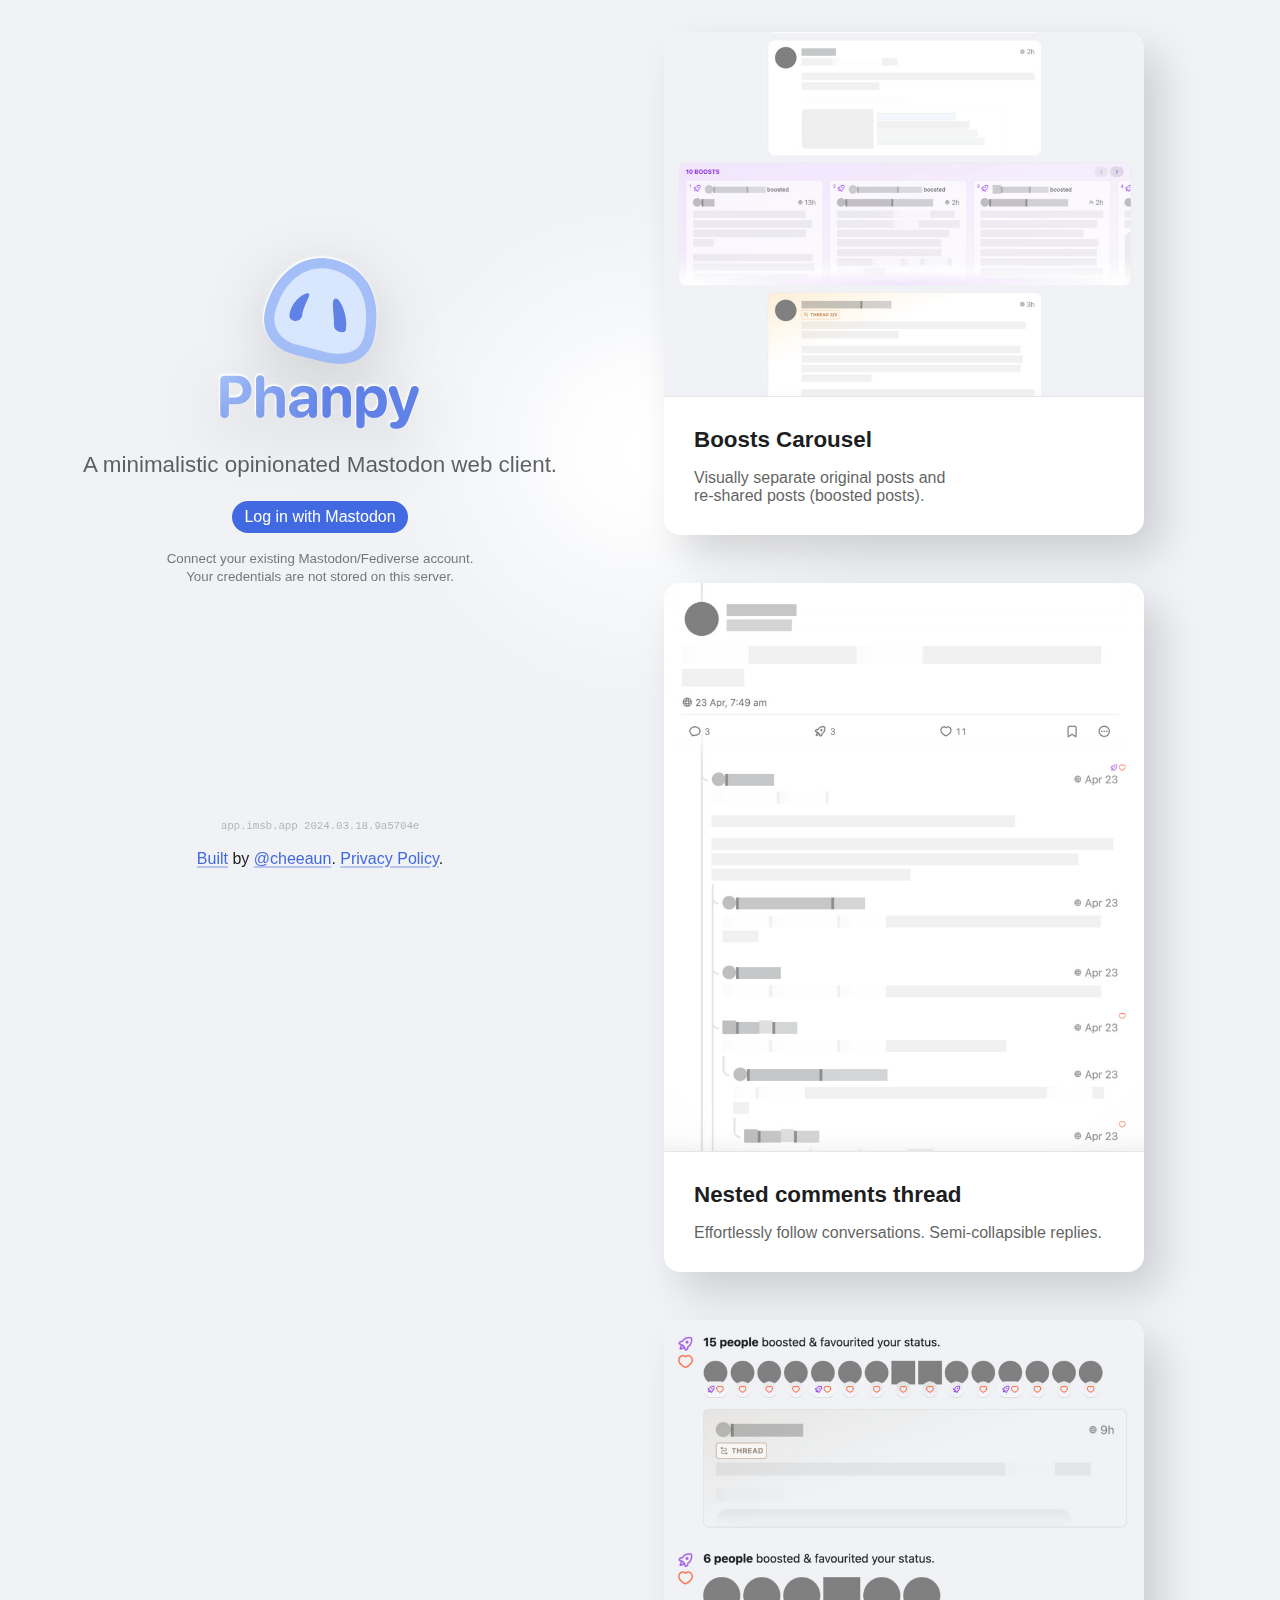
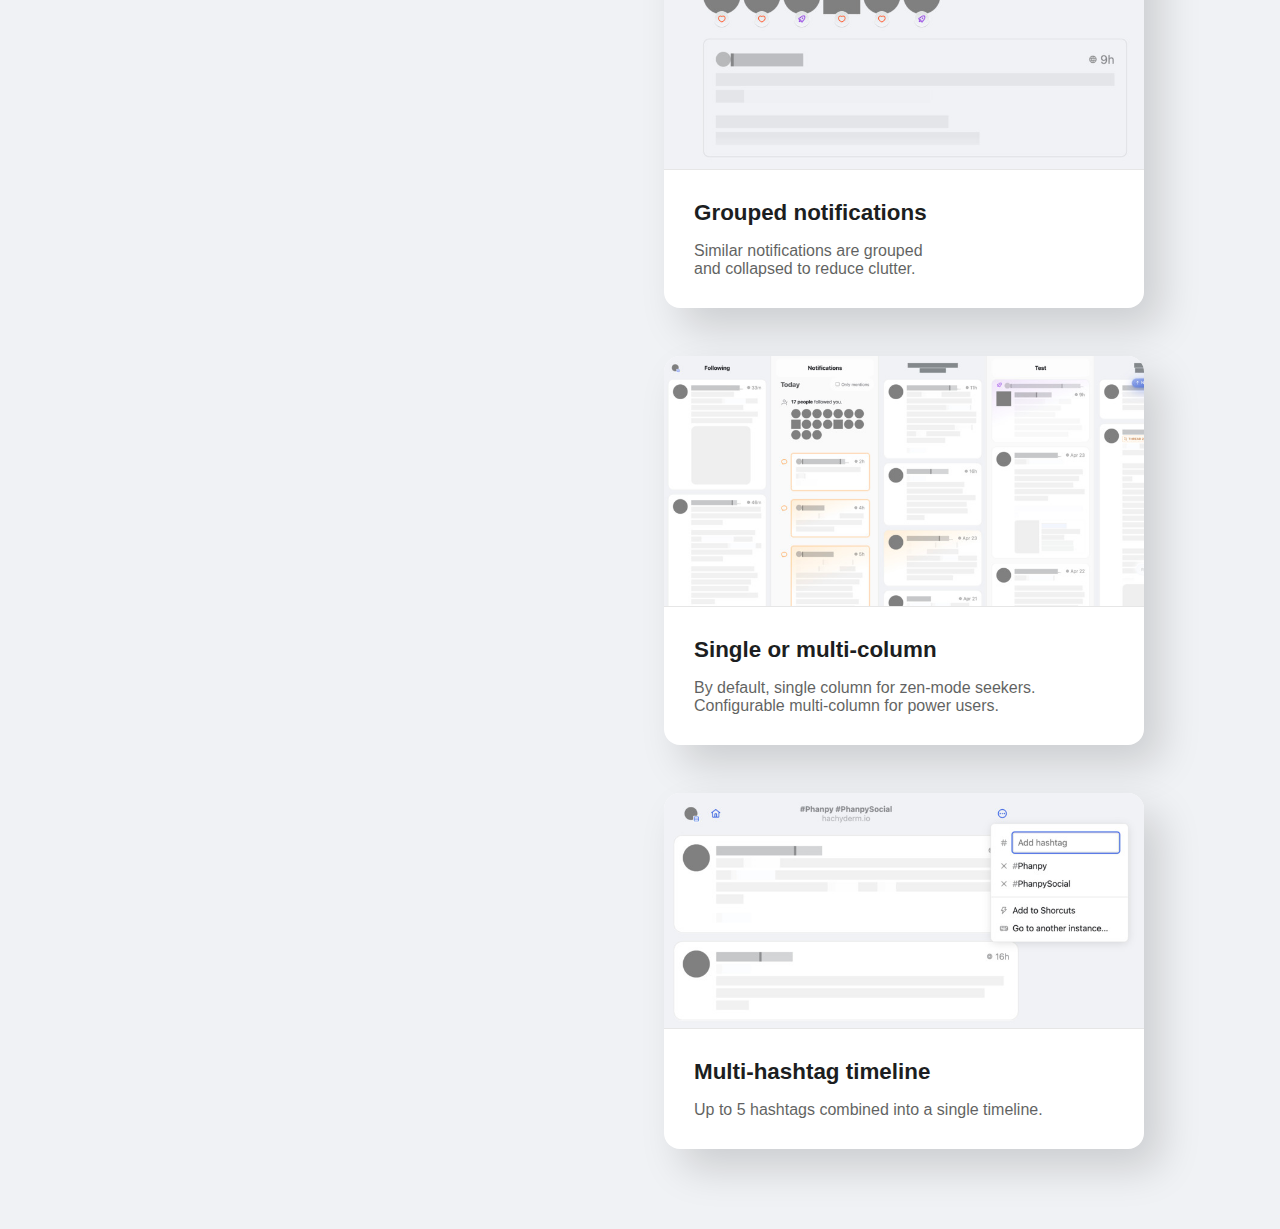
<file: index.html>
<!DOCTYPE html>
<html lang="en">
  <head>
    <meta charset="UTF-8" />
    <meta
      name="viewport"
      content="width=device-width, initial-scale=1, viewport-fit=cover"
    />
    <title>IMSB</title>
    <meta
      name="description"
      content="Minimalistic opinionated Mastodon web client"
    />
    <meta name="color-scheme" content="dark light" />
    <link rel="icon" type="image/x-icon" href="./favicon.ico" />
    <link rel="apple-touch-icon" href="./apple-touch-icon.png" />
    <meta name="apple-mobile-web-app-title" content="IMSB" />
    <meta name="apple-mobile-web-app-capable" content="yes" />
    <meta name="mobile-web-app-capable" content="yes" />
    <link rel="canonical" href="https://app.imsb.app" />
    <meta
      name=""
      data-theme-setting="manual"
      content="#242526"
      data-theme-light-color="#fff"
      data-theme-light-color-temp="#ffff"
      data-theme-dark-color="#242526"
      data-theme-dark-color-temp="#242526ff"
    />
    <meta
      name="theme-color"
      data-theme-setting="auto"
      content="#fff"
      data-content="#fff"
      data-content-temp="#fffa"
      media="(prefers-color-scheme: light)"
    />
    <meta
      name="theme-color"
      data-theme-setting="auto"
      content="#242526"
      data-content="#242526"
      data-content-temp="#242526aa"
      media="(prefers-color-scheme: dark)"
    />
    <meta name="google" content="notranslate" />
    <link rel="me" href="https://hachyderm.io/@phanpy" />

    <!-- Metacrap https://broken-links.com/2015/12/01/little-less-metacrap/ -->
    <meta property="twitter:card" content="summary_large_image" />
    <meta property="og:url" content="https://app.imsb.app" />
    <meta property="og:title" content="IMSB" />
    <meta
      property="og:description"
      content="Minimalistic opinionated Mastodon web client"
    />
    <meta property="og:image" content="https://app.imsb.app/og-image-2.jpg" />
    <script type="module" crossorigin src="./assets/main-Vzj9HD3z.js"></script>
    <link rel="modulepreload" crossorigin href="./assets/intl-segmenter-polyfill-XHDQHdV5.js">
    <link rel="modulepreload" crossorigin href="./assets/db-_BHtpnAi.js">
    <link rel="stylesheet" crossorigin href="./assets/db-uX-9b679.css">
    <link rel="stylesheet" crossorigin href="./assets/main-iSkZk3_J.css">
  <link rel="manifest" href="./manifest.webmanifest"><script id="vite-plugin-pwa:inline-sw">if('serviceWorker' in navigator) {window.addEventListener('load', () => {navigator.serviceWorker.register('./sw.js', { scope: './' })})}</script></head>
  <body>
    <div id="app"></div>
    <div id="modal-container"></div>
  </body>
</html>
</file>
<file: assets/db-uX-9b679.css>
:root{--sai-top: env(safe-area-inset-top);--sai-right: env(safe-area-inset-right);--sai-bottom: env(safe-area-inset-bottom);--sai-left: env(safe-area-inset-left);--text-size: 16px;--main-width: 40em;-webkit-text-size-adjust:none;-moz-text-size-adjust:none;text-size-adjust:none;--hairline-width: 1px;--monospace-font: ui-monospace, "SFMono-Regular", Consolas, "Liberation Mono", Menlo, Courier, monospace;--blue-color: royalblue;--purple-color: blueviolet;--green-color: darkgreen;--orange-color: darkorange;--orange-light-bg-color: color-mix( in srgb, var(--orange-color) 20%, transparent );--red-color: orangered;--red-bg-color: color-mix(in lch, var(--red-color) 40%, transparent);--bg-color: #fff;--bg-faded-color: #f0f2f5;--bg-blur-color: rgba(255,255,255,.6);--bg-faded-blur-color: rgba(240,242,245,.6);--text-color: #1c1e21;--text-insignificant-color: rgba(28,30,33,.6);--link-color: var(--blue-color);--link-bg-color: rgba(65,105,225,.13333);--link-light-color: rgba(65,105,225,.6);--link-faded-color: rgba(65,105,225,.33333);--link-bg-hover-color: rgba(240,242,245,.6);--link-visited-color: mediumslateblue;--link-text-color: color-mix( in lch, var(--link-color) 60%, var(--text-color) 40% );--focus-ring-color: var(--link-color);--button-bg-color: var(--blue-color);--button-bg-blur-color: rgba(65,105,225,.66667);--button-text-color: white;--button-plain-bg-hover-color: rgba(128, 128, 128, .1);--reblog-color: var(--purple-color);--reblog-faded-color: rgba(137,43,226,.12549);--group-color: var(--green-color);--group-faded-color: rgba(0,100,0,.12549);--reply-to-color: var(--orange-color);--reply-to-text-color: #b36200;--favourite-color: var(--red-color);--reply-to-faded-color: rgba(255,166,0,.12549);--hashtag-color: LightSeaGreen;--hashtag-faded-color: color-mix( in srgb, var(--hashtag-color) 15%, transparent );--hashtag-text-color: color-mix( in lch, var(--hashtag-color) 40%, var(--text-color) 60% );--outline-color: rgba(128, 128, 128, .2);--outline-hover-color: rgba(128, 128, 128, .7);--divider-color: rgba(0, 0, 0, .1);--backdrop-color: rgba(0, 0, 0, .1);--backdrop-darker-color: rgba(0, 0, 0, .25);--backdrop-solid-color: #eee;--img-bg-color: rgba(128, 128, 128, .2);--loader-color: rgba(28,30,33,.6);--comment-line-color: #e5e5e5;--drop-shadow-color: rgba(0, 0, 0, .15);--close-button-bg-color: rgba(0, 0, 0, .1);--close-button-bg-active-color: rgba(0, 0, 0, .2);--close-button-color: rgba(0, 0, 0, .5);--close-button-hover-color: rgba(0, 0, 0, 1);--private-note-text-color: var(--text-color);--private-note-bg-color: color-mix(in srgb, yellow 20%, var(--bg-color));--private-note-border-color: rgba(0, 0, 0, .2);--media-fg-color: #f0f2f5;--media-bg-color: #242526;--media-outline-color: color-mix(in lch, var(--media-fg-color), transparent);--timing-function: cubic-bezier(.3, .5, 0, 1);--spring-timing-funtion: cubic-bezier(.175, .885, .32, 1.275)}@media (-webkit-min-device-pixel-ratio: 2),(min-resolution: 2dppx){:root{--hairline-width: .5px}}@media (prefers-color-scheme: dark){:root:where(:not(.is-light)){--blue-color: CornflowerBlue;--purple-color: #b190f1;--green-color: lightgreen;--orange-color: orange;--bg-color: #242526;--bg-faded-color: #18191a;--bg-blur-color: rgba(0,0,0,.6);--bg-faded-blur-color: rgba(24,25,26,.6);--text-color: #f0f2f5;--text-insignificant-color: rgba(240,242,245,.6);--link-light-color: rgba(100,148,237,.6);--link-faded-color: rgba(100,148,237,.53333);--link-bg-hover-color: rgba(52,53,55,.6);--link-visited-color: color-mix( in lch, mediumslateblue 70%, var(--text-color) 30% );--reblog-faded-color: rgba(177,144,241,.2549);--reply-to-text-color: var(--reply-to-color);--reply-to-faded-color: rgba(255,166,0,.0902);--divider-color: rgba(255, 255, 255, .1);--bg-blur-color: #24252699;--backdrop-color: rgba(0, 0, 0, .5);--backdrop-solid-color: #111;--loader-color: rgba(240,242,245,.6);--comment-line-color: #565656;--drop-shadow-color: rgba(0, 0, 0, .5);--close-button-bg-color: rgba(255, 255, 255, .2);--close-button-bg-active-color: rgba(255, 255, 255, .15);--close-button-color: rgba(255, 255, 255, .5);--close-button-hover-color: rgba(255, 255, 255, 1);--private-note-border-color: rgba(255, 255, 255, .2)}}:root:where(.is-dark){--blue-color: CornflowerBlue;--purple-color: #b190f1;--green-color: lightgreen;--orange-color: orange;--bg-color: #242526;--bg-faded-color: #18191a;--bg-blur-color: rgba(0,0,0,.6);--bg-faded-blur-color: rgba(24,25,26,.6);--text-color: #f0f2f5;--text-insignificant-color: rgba(240,242,245,.6);--link-light-color: rgba(100,148,237,.6);--link-faded-color: rgba(100,148,237,.53333);--link-bg-hover-color: rgba(52,53,55,.6);--link-visited-color: color-mix( in lch, mediumslateblue 70%, var(--text-color) 30% );--reblog-faded-color: rgba(177,144,241,.2549);--reply-to-text-color: var(--reply-to-color);--reply-to-faded-color: rgba(255,166,0,.0902);--divider-color: rgba(255, 255, 255, .1);--bg-blur-color: #24252699;--backdrop-color: rgba(0, 0, 0, .5);--backdrop-solid-color: #111;--loader-color: rgba(240,242,245,.6);--comment-line-color: #565656;--drop-shadow-color: rgba(0, 0, 0, .5);--close-button-bg-color: rgba(255, 255, 255, .2);--close-button-bg-active-color: rgba(255, 255, 255, .15);--close-button-color: rgba(255, 255, 255, .5);--close-button-hover-color: rgba(255, 255, 255, 1);--private-note-border-color: rgba(255, 255, 255, .2)}*,*:before,*:after{box-sizing:border-box}[dir]{text-align:start}html{-webkit-text-size-adjust:100%;-moz-text-size-adjust:100%;text-size-adjust:100%}body{font-family:ui-rounded,-apple-system,BlinkMacSystemFont,Segoe UI,Roboto,Ubuntu,Cantarell,Noto Sans,sans-serif;font-size:16px;font-size:var(--text-size);word-wrap:break-word}@media (display-mode: standalone){html,body{overscroll-behavior-y:none}}a{color:#4169e1;color:var(--link-color);text-decoration-color:#4169e155;text-decoration-color:var(--link-faded-color);text-decoration-thickness:2px;text-underline-offset:2px;word-wrap:anywhere}a:hover,a:focus{text-decoration-color:#4169e1;text-decoration-color:var(--link-color)}img{max-width:100%}hr{height:2px;border:0;padding:0;margin:16px 0;background-image:-webkit-linear-gradient(left,transparent,rgba(0,0,0,.1),transparent);background-image:linear-gradient(to right,transparent,rgba(0,0,0,.1),transparent);background-image:-webkit-linear-gradient(left,transparent,var(--divider-color),transparent);background-image:linear-gradient(to right,transparent,var(--divider-color),transparent)}button,input,select,textarea{font-family:inherit;font-size:inherit;line-height:inherit;max-width:100%}button,.button{display:inline-block;padding:8px 12px;border-radius:2.5em;border:0;background-color:#4169e1;background-color:var(--button-bg-color);color:#fff;color:var(--button-text-color);line-height:1;vertical-align:middle;-webkit-text-decoration:none;text-decoration:none;-webkit-user-select:none;-moz-user-select:none;user-select:none}button[hidden]{display:none}button:not(.does-not-exist)>*,.button>*{vertical-align:middle;pointer-events:none}button:not(.does-not-exist):not(:disabled):not(.disabled):hover{cursor:pointer;-webkit-filter:brightness(1.2);filter:brightness(1.2)}button:not(.does-not-exist):not(:disabled):not(.disabled):focus{cursor:pointer;-webkit-filter:brightness(1.2);filter:brightness(1.2)}.button:not(:disabled):not(.disabled):hover{cursor:pointer;-webkit-filter:brightness(1.2);filter:brightness(1.2)}.button:not(:disabled):not(.disabled):focus{cursor:pointer;-webkit-filter:brightness(1.2);filter:brightness(1.2)}button:not(.does-not-exist):not(:disabled):not(.disabled):active{-webkit-filter:brightness(.8);filter:brightness(.8)}.button:not(:disabled):not(.disabled):active{-webkit-filter:brightness(.8);filter:brightness(.8)}button:disabled:not(.does-not-exist){opacity:.5}.button.disabled{opacity:.5}button.plain:not(.does-not-exist),.button.plain{background-color:transparent;color:#4169e1;color:var(--link-color);-webkit-backdrop-filter:blur(12px);backdrop-filter:blur(12px)}button.plain2:not(.does-not-exist),.button.plain2{background-color:transparent;color:#4169e1;color:var(--link-color);-webkit-backdrop-filter:blur(12px) invert(.1);backdrop-filter:blur(12px) invert(.1)}button.plain3:not(.does-not-exist),.button.plain3{background-color:transparent;color:#fff;color:var(--button-text-color);-webkit-backdrop-filter:blur(12px) invert(.25);backdrop-filter:blur(12px) invert(.25)}button.plain4:not(.does-not-exist),.button.plain4{background-color:transparent;color:#1c1e2199;color:var(--text-insignificant-color)}button.plain4:not(.does-not-exist):not(:disabled):not(.disabled):hover{color:#1c1e21;color:var(--text-color)}button.plain4:not(.does-not-exist):not(:disabled):not(.disabled):focus{color:#1c1e21;color:var(--text-color)}.button.plain4:not(:disabled):not(.disabled):hover{color:#1c1e21;color:var(--text-color)}.button.plain4:not(:disabled):not(.disabled):focus{color:#1c1e21;color:var(--text-color)}button.plain5:not(.does-not-exist),.button.plain5{background-color:transparent;color:#4169e1;color:var(--link-color);-webkit-text-decoration:underline;text-decoration:underline;text-decoration-color:#4169e155;text-decoration-color:var(--link-faded-color)}button.plain5:not(.does-not-exist):not(:disabled):not(.disabled):hover{-webkit-text-decoration:underline;text-decoration:underline}button.plain5:not(.does-not-exist):not(:disabled):not(.disabled):focus{-webkit-text-decoration:underline;text-decoration:underline}.button.plain5:not(:disabled):not(.disabled):hover{-webkit-text-decoration:underline;text-decoration:underline}.button.plain5:not(:disabled):not(.disabled):focus{-webkit-text-decoration:underline;text-decoration:underline}button.plain6:not(.does-not-exist),.button.plain6{background-color:#fff9;background-color:var(--bg-blur-color);color:#4169e1;color:var(--link-color);border:1px solid royalblue;border:1px solid var(--link-color)}button.plain6:not(.does-not-exist):not(:disabled):not(.disabled):hover{background-color:#4169e122;background-color:var(--link-bg-color)}button.plain6:not(.does-not-exist):not(:disabled):not(.disabled):focus{background-color:#4169e122;background-color:var(--link-bg-color)}.button.plain6:not(:disabled):not(.disabled):hover{background-color:#4169e122;background-color:var(--link-bg-color)}.button.plain6:not(:disabled):not(.disabled):focus{background-color:#4169e122;background-color:var(--link-bg-color)}button.light:not(.does-not-exist),.button.light{background-color:#f0f2f5;background-color:var(--bg-faded-color);color:#1c1e21;color:var(--text-color);border:1px solid rgba(128,128,128,.2);border:1px solid var(--outline-color)}button.light:not(.does-not-exist):not(:disabled):not(.disabled):hover{border-color:#808080b3;border-color:var(--outline-hover-color)}button.light:not(.does-not-exist):not(:disabled):not(.disabled):focus{border-color:#808080b3;border-color:var(--outline-hover-color)}.button.light:not(:disabled):not(.disabled):hover{border-color:#808080b3;border-color:var(--outline-hover-color)}.button.light:not(:disabled):not(.disabled):focus{border-color:#808080b3;border-color:var(--outline-hover-color)}button.light.danger:not(.does-not-exist):not(:disabled):not(.disabled){color:#ff4500;color:var(--red-color)}.button.light.danger:not(:disabled):not(.disabled){color:#ff4500;color:var(--red-color)}button.block:not(.does-not-exist),.button.block{display:block;width:100%;padding:12px}button.textual:not(.does-not-exist),.button.textual{padding:0;margin:0;vertical-align:baseline;color:#4169e1;color:var(--link-color);background-color:transparent;border-radius:0}button.swap:not(.does-not-exist),.button.swap{display:grid;grid-template-columns:1fr;grid-template-rows:1fr}button.swap:not(.does-not-exist)>*,.button.swap>*{grid-column:1;grid-row:1;-webkit-transition:opacity .3s;transition:opacity .3s}button.swap:not(.does-not-exist)>:nth-child(2){opacity:0}.button.swap>:nth-child(2){opacity:0}button.swap:not(.does-not-exist):hover>:nth-child(2){opacity:1}button.swap:not(.does-not-exist):focus>:nth-child(2){opacity:1}.button.swap:hover>:nth-child(2){opacity:1}.button.swap:focus>:nth-child(2){opacity:1}button.swap[data-swap-state=danger]:not(.does-not-exist):hover,button.swap[data-swap-state=danger]:not(.does-not-exist):focus,.button.swap[data-swap-state=danger]:hover,.button.swap[data-swap-state=danger]:focus{color:#ff4500;color:var(--red-color);border-color:#ff4500;border-color:var(--red-color)}button.swap:not(.does-not-exist):hover>:nth-child(1){opacity:0}button.swap:not(.does-not-exist):focus>:nth-child(1){opacity:0}.button.swap:hover>:nth-child(1){opacity:0}.button.swap:focus>:nth-child(1){opacity:0}input[type=text],textarea,select{color:#1c1e21;color:var(--text-color);background-color:#fff;background-color:var(--bg-color);border:2px solid rgba(0,0,0,.1);border:2px solid var(--divider-color);padding:8px;border-radius:4px}input[type=text]:focus,textarea:focus,select:focus{border-color:#80808033;border-color:var(--outline-color)}input[type=text].large,textarea.large,select.large,button.large{font-size:125%;padding:12px}textarea:disabled{background-color:#f0f2f5;background-color:var(--bg-faded-color)}input.block[type=text],textarea.block:not(.does-not-exist),select.block:not(.does-not-exist){display:block;width:100%}button.small{font-size:90%;padding:4px 8px}select.plain{border:0;background-color:transparent}pre{-moz-tab-size:2;-o-tab-size:2;tab-size:2}pre code,code,kbd{font-size:90%;font-family:ui-monospace,SFMono-Regular,Consolas,Liberation Mono,Menlo,Courier,monospace;font-family:var(--monospace-font)}@media (prefers-color-scheme: dark){:where(html:not(.is-light)) button.plain2:not(.does-not-exist),:where(html:not(.is-light)) .button.plain2{-webkit-backdrop-filter:blur(12px) brightness(.5);backdrop-filter:blur(12px) brightness(.5)}}:where(html.is-dark) button.plain2:not(.does-not-exist),:where(html.is-dark) .button.plain2{-webkit-backdrop-filter:blur(12px) brightness(.5);backdrop-filter:blur(12px) brightness(.5)}[tabindex="-1"]{outline:0}:not([tabindex="-1"]):focus-visible{outline:2px solid royalblue;outline:2px solid var(--focus-ring-color)}.ib{display:inline-block}.spacer{-webkit-box-flex:1;flex-grow:1}.insignificant{color:#1c1e2199;color:var(--text-insignificant-color)}.more-insignificant{opacity:.5}.hide-until-focus-visible{display:none}:has(:focus-visible) .hide-until-focus-visible{display:inline;display:initial}@-webkit-keyframes appear{0%{opacity:0}to{opacity:1}}@keyframes appear{0%{opacity:0}to{opacity:1}}@-webkit-keyframes appear-smooth{0%{opacity:0;-webkit-transform:scale(.98);transform:scale(.98)}to{opacity:1;-webkit-transform:scale(1);transform:scale(1)}}@keyframes appear-smooth{0%{opacity:0;-webkit-transform:scale(.98);transform:scale(.98)}to{opacity:1;-webkit-transform:scale(1);transform:scale(1)}}@-webkit-keyframes fade-in{0%{opacity:0;-webkit-transform:translateY(10px);transform:translateY(10px)}to{opacity:1;-webkit-transform:translateY(0);transform:translateY(0)}}@keyframes fade-in{0%{opacity:0;-webkit-transform:translateY(10px);transform:translateY(10px)}to{opacity:1;-webkit-transform:translateY(0);transform:translateY(0)}}@-webkit-keyframes slide-up{0%{-webkit-transform:translateY(100%);transform:translateY(100%)}to{-webkit-transform:translateY(0);transform:translateY(0)}}@keyframes slide-up{0%{-webkit-transform:translateY(100%);transform:translateY(100%)}to{-webkit-transform:translateY(0);transform:translateY(0)}}@-webkit-keyframes slide-up-smooth{0%{opacity:0;-webkit-transform:translateY(100%);transform:translateY(100%)}to{opacity:1;-webkit-transform:translateY(0);transform:translateY(0)}}@keyframes slide-up-smooth{0%{opacity:0;-webkit-transform:translateY(100%);transform:translateY(100%)}to{opacity:1;-webkit-transform:translateY(0);transform:translateY(0)}}@-webkit-keyframes position-object{0%{object-position:50% 50%}25%{object-position:0% 0%}75%{object-position:100% 100%}to{object-position:50% 50%}}@keyframes position-object{0%{-o-object-position:50% 50%;object-position:50% 50%}25%{-o-object-position:0% 0%;object-position:0% 0%}75%{-o-object-position:100% 100%;object-position:100% 100%}to{-o-object-position:50% 50%;object-position:50% 50%}}@-webkit-keyframes shazam{0%{grid-template-rows:0fr}to{grid-template-rows:1fr}}@keyframes shazam{0%{grid-template-rows:0fr}to{grid-template-rows:1fr}}.shazam-container{display:grid;grid-template-rows:1fr;-webkit-transition:grid-template-rows .5s ease-in-out;transition:grid-template-rows .5s ease-in-out}.shazam-container:not(.no-animation){-webkit-animation:shazam .5s ease-in-out both!important;animation:shazam .5s ease-in-out both!important}.shazam-container[hidden]{grid-template-rows:0fr}.shazam-container-inner{overflow:hidden}@-webkit-keyframes shazam-horizontal{0%{grid-template-columns:0fr}to{grid-template-columns:1fr}}@keyframes shazam-horizontal{0%{grid-template-columns:0fr}to{grid-template-columns:1fr}}.shazam-container-horizontal{display:grid;grid-template-columns:1fr;-webkit-transition:grid-template-columns .5s ease-in-out;transition:grid-template-columns .5s ease-in-out;white-space:nowrap}.shazam-container-horizontal:not(.no-animation){-webkit-animation:shazam-horizontal .5s ease-in-out both!important;animation:shazam-horizontal .5s ease-in-out both!important}.shazam-container-horizontal[hidden]{grid-template-columns:0fr}.szh-menu{margin:0;padding:0;list-style:none;box-sizing:border-box;width:-webkit-max-content;width:-moz-max-content;width:max-content;z-index:100;border:1px solid rgba(0,0,0,.1);background-color:#fff}.szh-menu:focus{outline:none}.szh-menu__arrow{box-sizing:border-box;width:.75rem;height:.75rem;background-color:#fff;border:1px solid transparent;border-left-color:#0000001a;border-top-color:#0000001a;z-index:-1}.szh-menu__arrow--dir-left{right:-.375rem;-webkit-transform:translateY(-50%) rotate(135deg);transform:translateY(-50%) rotate(135deg)}.szh-menu__arrow--dir-right{left:-.375rem;-webkit-transform:translateY(-50%) rotate(-45deg);transform:translateY(-50%) rotate(-45deg)}.szh-menu__arrow--dir-top{bottom:-.375rem;-webkit-transform:translateX(-50%) rotate(-135deg);transform:translate(-50%) rotate(-135deg)}.szh-menu__arrow--dir-bottom{top:-.375rem;-webkit-transform:translateX(-50%) rotate(45deg);transform:translate(-50%) rotate(45deg)}.szh-menu__item{cursor:pointer}.szh-menu__item:focus{outline:none}.szh-menu__item--hover{background-color:#ebebeb}.szh-menu__item--focusable{cursor:default;background-color:inherit}.szh-menu__item--disabled{cursor:default;color:#aaa}.szh-menu__group{box-sizing:border-box}.szh-menu__radio-group{margin:0;padding:0;list-style:none}.szh-menu__divider{height:1px;margin:.5rem 0;background-color:#0000001f}.szh-menu-button{box-sizing:border-box}/*!
 * Toastify js 1.12.0
 * https://github.com/apvarun/toastify-js
 * @license MIT licensed
 *
 * Copyright (C) 2018 Varun A P
 */.toastify{padding:12px 20px;color:#fff;display:inline-block;box-shadow:0 3px 6px -1px #0000001f,0 10px 36px -4px #4d60e84d;background:-webkit-linear-gradient(315deg,#73a5ff,#5477f5);background:linear-gradient(135deg,#73a5ff,#5477f5);position:fixed;opacity:0;-webkit-transition:all .4s cubic-bezier(.215,.61,.355,1);transition:all .4s cubic-bezier(.215,.61,.355,1);border-radius:2px;cursor:pointer;-webkit-text-decoration:none;text-decoration:none;max-width:calc(50% - 20px);z-index:2147483647}.toastify.on{opacity:1}.toast-close{background:transparent;border:0;color:#fff;cursor:pointer;font-family:inherit;font-size:1em;opacity:.4;padding:0 5px}.toastify-right{right:15px}.toastify-left{left:15px}.toastify-top{top:-150px}.toastify-bottom{bottom:-150px}.toastify-rounded{border-radius:25px}.toastify-avatar{width:1.5em;height:1.5em;margin:-7px 5px;border-radius:2px}.toastify-center{margin-left:auto;margin-right:auto;left:0;right:0;max-width:-webkit-fit-content;max-width:fit-content;max-width:-moz-fit-content}@media only screen and (max-width: 360px){.toastify-right,.toastify-left{margin-left:auto;margin-right:auto;left:0;right:0;max-width:-webkit-fit-content;max-width:-moz-fit-content;max-width:fit-content}}html,body{margin:0;padding:0;background-color:var(--bg-color);color:var(--text-color);overflow-x:hidden}body{touch-action:pan-x pan-y}#app{min-height:100vh;min-height:100dvh;display:-webkit-box;display:flex;-webkit-box-align:center;align-items:center;-webkit-box-pack:center;justify-content:center}#app-standalone{background-color:var(--bg-faded-color)}a.mention{text-decoration-line:none}a.mention span{text-decoration-line:underline;text-decoration-color:inherit;text-decoration-thickness:2px;text-underline-offset:2px;font-variant-numeric:slashed-zero;-webkit-font-feature-settings:"ss01","zero";font-feature-settings:"ss01","zero"}a.mention span{color:var(--text-color)}a[href^=http][rel*=nofollow]:visited:not(:has(div)){color:var(--link-visited-color);text-decoration-color:var(--link-visited-color)}.deck-container{width:100%;height:100vh;height:100dvh;overflow:auto;overflow-x:hidden;-webkit-transition:opacity .1s ease-in-out;transition:opacity .1s ease-in-out;overscroll-behavior:contain;scroll-behavior:smooth;background-color:var(--bg-color);-webkit-box-flex:1;flex-grow:1;-webkit-transform:translateZ(0);transform:translateZ(0)}@media (hover: hover){.deck-container{overscroll-behavior:auto}}.deck-container[hidden]{display:block;position:absolute;-webkit-user-select:none;-moz-user-select:none;user-select:none;pointer-events:none;opacity:0;content-visibility:hidden}.deck-container,.deck.contained{scroll-padding-top:3em}#home-page~.deck-container,#welcome~.deck-container,#columns~.deck-container,#loader-root~.deck-container{z-index:10;position:fixed;top:0;right:0;bottom:0;left:0}#home-page:has(~.deck-container){position:absolute;-webkit-user-select:none;-moz-user-select:none;user-select:none;pointer-events:none;opacity:0}#welcome:has(~.deck-container){position:absolute;-webkit-user-select:none;-moz-user-select:none;user-select:none;pointer-events:none;opacity:0}#columns:has(~.deck-container){position:absolute;-webkit-user-select:none;-moz-user-select:none;user-select:none;pointer-events:none;opacity:0}#loader-root:has(~.deck-container){position:absolute;-webkit-user-select:none;-moz-user-select:none;user-select:none;pointer-events:none;opacity:0}.deck{min-height:100vh;min-height:100dvh;margin:auto;width:var(--main-width);max-width:100%;background-color:var(--bg-color);overflow-anchor:auto}.deck.wide{width:60em}.deck.contained{overflow:auto;overflow-x:hidden;height:100vh;height:100dvh;overscroll-behavior:contain}@media (hover: hover){.deck.contained{overscroll-behavior:auto}}.deck>header{position:sticky;top:0;z-index:1;cursor:default;z-index:10;-webkit-user-select:none;-moz-user-select:none;-webkit-transition:-webkit-transform .5s ease-in-out;transition:-webkit-transform .5s ease-in-out;transition:transform .5s ease-in-out;transition:transform .5s ease-in-out,-webkit-transform .5s ease-in-out;user-select:none}.deck>header .header-double-lines{font-size:90%!important;cursor:pointer}.deck>header .header-double-lines div{font-weight:400;color:var(--text-insignificant-color)}.deck>header[hidden]{display:block;-webkit-transform:translateY(-100%);transform:translateY(-100%);pointer-events:none;-webkit-user-select:none;-moz-user-select:none;user-select:none}.deck>header .header-grid{background-color:var(--bg-color);border-bottom:var(--hairline-width) solid var(--divider-color);min-height:3em;display:grid;grid-template-columns:1fr minmax(0,-webkit-max-content) 1fr;grid-template-columns:1fr minmax(0,max-content) 1fr;-webkit-box-align:center;align-items:center;white-space:nowrap}.deck>header .header-grid>.header-side:last-of-type{text-align:right;grid-column:3}.deck>header .header-grid button.plain:not(.does-not-exist),.deck>header .header-grid .button.plain{-webkit-backdrop-filter:none;backdrop-filter:none}.deck>header .header-grid h1{margin:0 8px;padding:0;font-size:1.2em;text-align:center;overflow:hidden;text-overflow:ellipsis;white-space:nowrap}.deck>header .header-grid.header-grid-2{grid-template-columns:1fr -webkit-max-content;grid-template-columns:1fr max-content}.deck>header .header-grid-2 h1{text-align:left;padding-left:8px}.deck>header .header-grid h1:has(.ancestors-indicator){display:-webkit-box;display:flex;gap:8px;-webkit-box-align:center;align-items:center;max-width:-webkit-fit-content;max-width:-moz-fit-content;max-width:fit-content}.deck>header .header-grid h1:has(.ancestors-indicator) .hero-heading{-webkit-box-flex:1;flex:1;overflow:hidden;text-overflow:ellipsis;white-space:nowrap}.deck h2{font-size:1.45em}.deck.padded-bottom .timeline>li:last-child{padding-bottom:80vh!important;padding-bottom:80dvh!important}@-webkit-keyframes indeterminate-bar{0%{-webkit-transform:translateX(-50%);transform:translate(-50%);opacity:.25}50%{opacity:1}to{-webkit-transform:translateX(50%);transform:translate(50%);opacity:.25}}@keyframes indeterminate-bar{0%{-webkit-transform:translateX(-50%);transform:translate(-50%);opacity:.25}50%{opacity:1}to{-webkit-transform:translateX(50%);transform:translate(50%);opacity:.25}}.deck>header.loading:after{pointer-events:none;content:"";display:block;height:4px;position:absolute;bottom:0;width:50%;left:25%;background-image:-webkit-radial-gradient(bottom,farthest-side,var(--link-color),transparent);background-image:radial-gradient(farthest-side at bottom,var(--link-color),transparent);-webkit-animation:indeterminate-bar 1s ease-in-out infinite alternate;animation:indeterminate-bar 1s ease-in-out infinite alternate}@media (min-width: 40em){.deck>header.loading:after{height:8px}}.timeline{margin:0 auto;padding:0}.timeline.timeline-media{--grid-gap: 8px;display:grid;grid-template-columns:1fr;grid-auto-rows:-webkit-fit-content;grid-auto-rows:fit-content;grid-gap:8px;grid-gap:var(--grid-gap);gap:8px;gap:var(--grid-gap);padding:8px;padding:var(--grid-gap)}.timeline.timeline-media:not(#columns .timeline.timeline-media){background-color:var(--bg-faded-color)}@media (min-width: 320px){.timeline.timeline-media{grid-template-columns:1fr 1fr}}@media (min-width: 40em){.timeline.timeline-media:not(#columns .timeline.timeline-media){--grid-gap: 16px;grid-template-columns:1fr 1fr 1fr}}@media (min-width: 40em) and (min-width: 40em){.timeline.timeline-media:not(#columns .timeline.timeline-media){width:95vw;max-width:1056px;-webkit-transform:translateX(calc(-50% + var(--main-width) / 2));transform:translate(calc(-50% + var(--main-width) / 2))}}@media (min-width: 40em){#columns .timeline.timeline-media{padding-inline:0}}.timeline.timeline-media li{padding:0!important;margin:0!important;border:0!important;overflow:visible!important;background-color:transparent!important;box-shadow:none!important}@supports (grid-template-rows: masonry){.timeline.timeline-media{grid-template-rows:masonry;masonry-auto-flow:pack}.timeline.timeline-media .media-post a{aspect-ratio:revert!important}.timeline.timeline-media .media-post a video,.timeline.timeline-media .media-post a img,.timeline.timeline-media .media-post a audio{min-height:88px}}.timeline.grow{padding-bottom:calc(env(safe-area-inset-bottom) + 16px)}.timeline>li{list-style:none;margin:0;padding:0;border-bottom:var(--hairline-width) solid var(--divider-color)}.timeline.flat>li{border-bottom:none}.timeline.contextual{--thread-start: 40px;--line-start: 40px;--line-width: 3px;--line-end: calc(var(--line-start) + var(--line-width));--line-margin-end: 16px;--line-radius: 10px;--line-diameter: calc(var(--line-radius) * 2);--avatar-size: 50px;--avatar-margin-start: 16px;--avatar-margin-end: 12px}.timeline.contextual>li{background-image:-webkit-linear-gradient(left,transparent,transparent var(--line-start),var(--comment-line-color) var(--line-start),var(--comment-line-color) var(--line-end),transparent var(--line-end),transparent);background-image:linear-gradient(to right,transparent,transparent var(--line-start),var(--comment-line-color) var(--line-start),var(--comment-line-color) var(--line-end),transparent var(--line-end),transparent);background-repeat:no-repeat;-webkit-transition:opacity .3s ease-in-out;transition:opacity .3s ease-in-out}.timeline.contextual>li:first-child{background-position:0 calc(16px + var(--avatar-size))}.timeline.contextual>li:last-child{background-size:100% 20px}.timeline.contextual>li:only-child{background-image:none}.timeline.contextual>li.descendant{position:relative}.timeline.contextual>li.descendant{padding-bottom:1em}.timeline.contextual>li.descendant:not(.thread)>.status-link,.timeline.contextual>li.descendant:not(.thread)>.status-focus{padding-left:40px}.timeline.contextual .replies[data-scroll-left]:not([data-scroll-left="0"]){background-color:var(--bg-color);box-shadow:inset 0 -3px var(--comment-line-color),inset 0 3px var(--comment-line-color);overscroll-behavior-x:contain}.timeline.contextual .replies[data-comments-level="4"]{overflow-x:auto}.timeline.contextual .replies[data-comments-level="4"]:has(.replies){overflow-x:auto;-webkit-mask-image:-webkit-linear-gradient(right,transparent,black 32px);mask-image:linear-gradient(to left,transparent,black 32px)}.timeline.contextual .replies[data-comments-level="4"]:has(.replies)>.replies-summary{border-top:2px dashed var(--divider-color)}.timeline.contextual .replies[data-comments-level="4"] .replies[data-comments-level-overflow=true] .status{min-width:min(20em,80vw)}.timeline.contextual>li.descendant.thread>.status-link+.replies .replies-summary,.timeline.contextual>li.descendant.thread>.status-focus+.replies .replies-summary{margin-left:calc(var(--avatar-size) + var(--avatar-margin-start) + var(--avatar-margin-end) + (var(--line-margin-end) * (var(--comments-level) - 1)))}.timeline.contextual>li.descendant.thread>.status-link+.replies .status-link,.timeline.contextual>li.descendant.thread>.status-link+.replies .status-focus,.timeline.contextual>li.descendant.thread>.status-focus+.replies .status-link,.timeline.contextual>li.descendant.thread>.status-focus+.replies .status-focus{padding-left:calc(var(--avatar-size) + var(--avatar-margin-start) + var(--avatar-margin-end) + (var(--line-margin-end) * (var(--comments-level) - 1)))}.timeline.contextual>li.descendant:not(.thread)>.status-link+.replies .replies-summary,.timeline.contextual>li.descendant:not(.thread)>.status-focus+.replies .replies-summary{margin-left:calc(var(--thread-start) + var(--line-margin-end) * var(--comments-level))}.timeline.contextual>li.descendant:not(.thread)>.status-link+.replies .status-link,.timeline.contextual>li.descendant:not(.thread)>.status-link+.replies .status-focus,.timeline.contextual>li.descendant:not(.thread)>.status-focus+.replies .status-link,.timeline.contextual>li.descendant:not(.thread)>.status-focus+.replies .status-focus{padding-left:calc(var(--thread-start) + var(--line-margin-end) * var(--comments-level))}.timeline.contextual>li.descendant:not(.thread):before{content:"";position:absolute;top:10px;left:var(--line-start);width:var(--line-diameter);height:var(--line-diameter);border-radius:var(--line-radius);border-style:solid;border-width:var(--line-width);border-color:transparent transparent var(--comment-line-color) transparent;-webkit-transform:rotate(45deg);transform:rotate(45deg)}.timeline.contextual>li .replies-link{color:var(--text-insignificant-color);margin-left:16px;margin-top:-12px;padding-bottom:12px;font-size:90%}.timeline.contextual>li.ancestor .replies-link{margin-left:calc(var(--avatar-size) + var(--avatar-margin-start) + var(--avatar-margin-end))}.timeline.contextual>li.thread>.status-link .replies-link,.timeline.contextual>li.thread>.status-focus .replies-link{margin-left:calc(var(--avatar-size) + var(--avatar-margin-start) + var(--avatar-margin-end))}.timeline.contextual>li .replies-link *{vertical-align:middle}.timeline.contextual>li .replies{margin-top:-12px}.timeline.contextual>li .replies ul:not(.content *){margin:0;padding:0;list-style:none}.timeline.contextual>li .replies li:not(.content *){margin:0;padding:0;list-style:none}.timeline.contextual>li .replies>.replies-summary{--summary-padding: 8px;padding:8px;padding:var(--summary-padding);background-color:var(--bg-faded-color);display:-webkit-inline-box;display:inline-flex;border-radius:8px;cursor:pointer;text-transform:uppercase;font-size:12px;color:var(--text-insignificant-color);-webkit-user-select:none;-moz-user-select:none;user-select:none;box-shadow:0 0 0 2px var(--bg-color);position:relative;list-style:none;gap:8px;-webkit-box-align:center;align-items:center;margin-right:52px}.timeline.contextual>li .replies>.replies-summary b{font-weight:500;color:var(--text-color)}.timeline.contextual>li .replies>.replies-summary .avatars{flex-shrink:0;-webkit-transition:opacity .3s ease;transition:opacity .3s ease}.timeline.contextual>li .replies>.replies-summary .avatars .avatar{-webkit-transition:-webkit-transform .3s ease;transition:-webkit-transform .3s ease;transition:transform .3s ease;transition:transform .3s ease,-webkit-transform .3s ease}.timeline.contextual>li .replies>.replies-summary .avatars .avatar:not(:first-child){margin:0 0 0 -4px}.timeline.contextual>li .replies>.replies-summary .replies-counts>*{display:inline-block}.timeline.contextual>li .replies>.replies-summary .replies-summary-chevron{-webkit-transition:-webkit-transform .3s ease;transition:-webkit-transform .3s ease;transition:transform .3s ease;transition:transform .3s ease,-webkit-transform .3s ease}.timeline.contextual>li .replies>.replies-summary .replies-parent-link{position:absolute;right:4px;height:100%;z-index:2;font-size:16px;font-weight:700;align-self:stretch;-webkit-text-decoration:none;text-decoration:none;display:-webkit-box;display:flex;-webkit-box-align:center;align-items:center;padding:var(--summary-padding) calc(var(--summary-padding) * 2);-webkit-transform:translateX(100%);transform:translate(100%);margin:calc(-1 * var(--summary-padding)) calc(-1 * var(--summary-padding)) calc(-1 * var(--summary-padding)) 0;border-radius:8px;background-color:var(--link-bg-color)}.timeline.contextual>li .replies>.replies-summary .replies-parent-link:hover,.timeline.contextual>li .replies>.replies-summary .replies-parent-link:focus{color:var(--link-text-color);box-shadow:inset 0 0 0 2px var(--link-faded-color)}.timeline.contextual>li .replies>.replies-summary .replies-parent-link:active{background-color:var(--link-faded-color)}.timeline.contextual>li .replies>.replies-summary::-webkit-details-marker{display:none}.timeline.contextual>li .replies>.replies-summary>*{vertical-align:middle}.timeline.contextual>li .replies>.replies-summary .timeline.contextual>li .replies>.replies-summary:active,.timeline.contextual>li .replies[open]>.replies-summary{color:var(--text-color);background-color:var(--comment-line-color);background-image:-webkit-linear-gradient(bottom left,var(--comment-line-color),var(--bg-faded-color));background-image:linear-gradient(to top right,var(--comment-line-color),var(--bg-faded-color))}@-webkit-keyframes summary-fade{0%{opacity:0;-webkit-transform:translateY(-8px);transform:translateY(-8px)}to{opacity:1;-webkit-transform:translateY(0);transform:translateY(0)}}@keyframes summary-fade{0%{opacity:0;-webkit-transform:translateY(-8px);transform:translateY(-8px)}to{opacity:1;-webkit-transform:translateY(0);transform:translateY(0)}}.timeline.contextual>li .replies[open]>.replies-summary{border-bottom-left-radius:0}.timeline.contextual>li .replies[open]>.replies-summary .avatars{opacity:.5}.timeline.contextual>li .replies[open]>.replies-summary .avatars .avatar{-webkit-transform:rotate(-15deg);transform:rotate(-15deg)}.timeline.contextual>li .replies[open]>.replies-summary .replies-summary-chevron{-webkit-transform:rotate(180deg);transform:rotate(180deg)}.timeline.contextual>li .replies[open]>.replies-summary+*{-webkit-animation:summary-fade .3s ease-out both;animation:summary-fade .3s ease-out both}.timeline.contextual>li .replies .replies-summary[hidden]{display:none}.timeline.contextual>li .replies li:not(.content li){position:relative}.timeline.contextual>li .replies li:not(.content li){--line-start: calc( var(--thread-start) + var(--line-margin-end) * var(--comments-level) );--line-end: calc(var(--line-start) + var(--line-width));background-image:-webkit-linear-gradient(left,transparent,transparent calc(var(--thread-start) + var(--line-margin-end) * var(--comments-level)),var(--comment-line-color) calc(var(--thread-start) + var(--line-margin-end) * var(--comments-level)),var(--comment-line-color) calc((var(--thread-start) + var(--line-margin-end) * var(--comments-level)) + var(--line-width)),transparent calc((var(--thread-start) + var(--line-margin-end) * var(--comments-level)) + var(--line-width)),transparent);background-image:linear-gradient(to right,transparent,transparent calc(var(--thread-start) + var(--line-margin-end) * var(--comments-level)),var(--comment-line-color) calc(var(--thread-start) + var(--line-margin-end) * var(--comments-level)),var(--comment-line-color) calc((var(--thread-start) + var(--line-margin-end) * var(--comments-level)) + var(--line-width)),transparent calc((var(--thread-start) + var(--line-margin-end) * var(--comments-level)) + var(--line-width)),transparent);background-image:-webkit-linear-gradient(left,transparent,transparent calc(var(--thread-start) + var(--line-margin-end) * var(--comments-level)),var(--comment-line-color) calc(var(--thread-start) + var(--line-margin-end) * var(--comments-level)),var(--comment-line-color) calc(calc(var(--thread-start) + var(--line-margin-end) * var(--comments-level)) + var(--line-width)),transparent calc(calc(var(--thread-start) + var(--line-margin-end) * var(--comments-level)) + var(--line-width)),transparent);background-image:linear-gradient(to right,transparent,transparent calc(var(--thread-start) + var(--line-margin-end) * var(--comments-level)),var(--comment-line-color) calc(var(--thread-start) + var(--line-margin-end) * var(--comments-level)),var(--comment-line-color) calc(calc(var(--thread-start) + var(--line-margin-end) * var(--comments-level)) + var(--line-width)),transparent calc(calc(var(--thread-start) + var(--line-margin-end) * var(--comments-level)) + var(--line-width)),transparent);background-image:-webkit-linear-gradient(left,transparent,transparent var(--line-start),var(--comment-line-color) var(--line-start),var(--comment-line-color) var(--line-end),transparent var(--line-end),transparent);background-image:linear-gradient(to right,transparent,transparent var(--line-start),var(--comment-line-color) var(--line-start),var(--comment-line-color) var(--line-end),transparent var(--line-end),transparent);background-repeat:no-repeat}.timeline.contextual>li.thread .replies li:not(.content li){--line-start: calc( var(--avatar-size) + var(--avatar-margin-start) + var(--avatar-margin-end) + (var(--line-margin-end) * (var(--comments-level) - 1)) )}.timeline.contextual>li .replies li:not(.content li):last-child{background-size:100% 20px}.timeline.contextual>li .replies li:not(.content li):before{content:"";position:absolute;top:10px;left:var(--line-start);width:var(--line-diameter);height:var(--line-diameter);border-radius:var(--line-radius);border-style:solid;border-width:var(--line-width);border-color:transparent transparent var(--comment-line-color) transparent;-webkit-transform:rotate(45deg);transform:rotate(45deg)}.timeline.contextual>li.thread .replies li:not(.content li):before{--line-start: calc( var(--avatar-size) + var(--avatar-margin-start) + var(--avatar-margin-end) + (var(--line-margin-end) * (var(--comments-level) - 1)) )}.timeline.contextual.loading>li:not(.hero){pointer-events:none}.timeline.contextual>li .replies>ul>li:only-child>.replies>ul>li:only-child{margin-left:calc(-1 * var(--line-margin-end));background-position:16px 0;background-size:100% 28px}.timeline.contextual>li .replies>ul>li:only-child>.replies>ul>li:only-child:before{display:none}.timeline-deck.compact .status{max-height:max(25vh,160px);overflow:hidden;-webkit-mask-image:-webkit-linear-gradient(rgba(0,0,0,1),rgba(0,0,0,1) 80%,transparent 95%);mask-image:linear-gradient(rgba(0,0,0,1),rgba(0,0,0,1) 80%,transparent 95%)}.timeline-deck.compact .status .meta~*{pointer-events:none}.timeline-header{padding:0 16px;opacity:.75}.timeline-empty{color:var(--text-insignificant-color);padding:0 16px;margin-bottom:3em}.timeline:not(.flat)>li.timeline-item-container{--avatar-size: 50px;--line-start: 40px;--line-width: 3px;--line-end: calc(var(--line-start) + var(--line-width));background-image:-webkit-linear-gradient(left,transparent,transparent 40px,var(--comment-line-color) 40px,var(--comment-line-color) 43px,transparent 43px,transparent);background-image:linear-gradient(to right,transparent,transparent 40px,var(--comment-line-color) 40px,var(--comment-line-color) 43px,transparent 43px,transparent);background-image:-webkit-linear-gradient(left,transparent,transparent var(--line-start),var(--comment-line-color) var(--line-start),var(--comment-line-color) var(--line-end),transparent var(--line-end),transparent);background-image:linear-gradient(to right,transparent,transparent var(--line-start),var(--comment-line-color) var(--line-start),var(--comment-line-color) var(--line-end),transparent var(--line-end),transparent);background-repeat:no-repeat}.timeline:not(.flat)>li.timeline-item-container-start{margin-bottom:0;border-bottom-left-radius:0;border-bottom-right-radius:0;border-bottom:0;background-position:0 calc(16px + var(--avatar-size))}.timeline:not(.flat)>li.timeline-item-container-middle{margin-top:0;margin-bottom:0;border-radius:0;border-bottom:0;border-top:0}.timeline:not(.flat)>li.timeline-item-container-end{margin-top:0;border-top-left-radius:0;border-top-right-radius:0;border-top:0;background-size:100% 16px}.timeline:not(.flat)>li.timeline-item-container-end:has(.status-pre-meta){background-size:100% 36px}.timeline:not(.flat)>li.timeline-item-container-middle .status-reply-to:not(.visibility-direct):not(.status-card),.timeline:not(.flat)>li.timeline-item-container-end .status-reply-to:not(.visibility-direct):not(.status-card){background-image:none}.timeline:not(.flat)>li.timeline-item-diff-author>.status-link>.status>a>.avatar,.timeline:not(.flat)>li.timeline-item-diff-author>.status-focus>.status>a>.avatar{-webkit-transform:scale(.8);transform:scale(.8);-webkit-filter:drop-shadow(0 0 16px var(--bg-color)) drop-shadow(0 0 8px var(--bg-color)) drop-shadow(0 0 8px var(--bg-color));filter:drop-shadow(0 0 16px var(--bg-color)) drop-shadow(0 0 8px var(--bg-color)) drop-shadow(0 0 8px var(--bg-color))}.timeline .show-more{padding-left:calc(var(--line-end) + var(--line-margin-end))!important;text-align:left;background-color:transparent!important;-webkit-backdrop-filter:none!important;backdrop-filter:none!important;position:relative;border-radius:0;padding-block:16px!important}.timeline .show-more .avatars-bunch>.avatar:not(:first-child){margin-left:-4px}.timeline .show-more:hover{-webkit-filter:none!important;filter:none!important;color:var(--text-color)!important;background-color:var(--bg-faded-blur-color)!important}.timeline .show-more:before{content:"";position:absolute;top:10px;left:var(--line-start);width:var(--line-diameter);height:var(--line-diameter);border-radius:var(--line-radius);border-style:solid;border-width:var(--line-width);border-color:transparent transparent var(--comment-line-color) transparent;-webkit-transform:rotate(45deg);transform:rotate(45deg)}.status-loading,.status-error{text-align:center;color:var(--text-insignificant-color);max-width:var(--main-width)}.status-link{display:block;text-decoration-line:none;color:inherit;-webkit-user-select:none;-moz-user-select:none;user-select:none;-webkit-transition:background-color .1s ease-out;transition:background-color .1s ease-out;-webkit-tap-highlight-color:transparent;-webkit-animation:appear .2s ease-out;animation:appear .2s ease-out;-webkit-touch-callout:none}@media (pointer: coarse){.status-focus:not(.hero .status-focus){-webkit-user-select:none;-moz-user-select:none;user-select:none;-webkit-tap-highlight-color:transparent;-webkit-touch-callout:none}}@media not (pointer: coarse){.status-link:focus,.status-link.is-active,.status-focus:focus,.status-focus.is-active{background-color:var(--link-bg-hover-color);outline-offset:-2px}}@media (hover: hover){.status-link:hover{background-color:var(--link-bg-hover-color);outline-offset:-2px}}.status-link:active:not(:has(:is(button,.media):active)){-webkit-filter:brightness(.95);filter:brightness(.95)}.status-carousel{--carousel-faded-color: var(--bg-faded-color);background:-webkit-linear-gradient(top left,var(--bg-faded-color),transparent);background:linear-gradient(to bottom right,var(--bg-faded-color),transparent);background:-webkit-linear-gradient(top left,var(--carousel-faded-color),transparent);background:linear-gradient(to bottom right,var(--carousel-faded-color),transparent);position:relative;container-type:inline-size}.status-carousel:after{content:"";position:absolute;top:0;right:0;bottom:0;left:0;pointer-events:none;background-image:-webkit-radial-gradient(bottom center,ellipse 50% 32px,var(--carousel-faded-color),transparent),-webkit-linear-gradient(bottom,var(--bg-color) 8px,transparent 64px);background-image:radial-gradient(ellipse 50% 32px at bottom center,var(--carousel-faded-color),transparent),linear-gradient(to top,var(--bg-color) 8px,transparent 64px);background-repeat:no-repeat;background-position:bottom center}.status-carousel header{padding:8px 16px 0;display:-webkit-box;display:flex;-webkit-box-pack:justify;justify-content:space-between;-webkit-box-align:center;align-items:center}.status-carousel h3{margin:0;padding:0;font-size:14px;text-transform:uppercase;color:var(--carousel-color);text-shadow:0 1px var(--bg-color)}.status-carousel>ul{--carousel-gap: 16px;display:-webkit-box;display:flex;overflow-x:auto;overflow-y:clip;scroll-snap-type:x mandatory;scroll-behavior:smooth;margin:0;padding:8px 16px;gap:16px;gap:var(--carousel-gap);-webkit-box-align:start;align-items:flex-start;counter-reset:index;min-height:160px;max-height:65vh;max-height:65dvh}.status-carousel>ul>li{scroll-snap-align:center;scroll-snap-stop:always;flex-shrink:0;display:-webkit-box;display:flex;width:100%;max-width:min(320px,calc(100% - 16px));list-style:none;margin:0;padding:0;counter-increment:index;position:relative}.status-carousel>ul>li:empty:not(does-not-exist){display:none}.status-carousel>ul>li:has(>a:empty){display:none}.status-carousel .status-carousel-beacon{margin-right:calc(-1 * var(--carousel-gap));pointer-events:none;opacity:0}.status-carousel .status-carousel-beacon~.status-carousel-beacon{margin-left:calc(-1 * var(--carousel-gap))}@supports not (contain: inline-size){@media (hover: hover) or (pointer: fine) or (min-width: 40em){.status-carousel>ul{scroll-snap-type:none}}}@container (min-width: 640px){.status-carousel>ul{scroll-snap-type:none}}.status-carousel .content-container .content:only-child{font-size:calc(100% + 25%*max(2 - var(--content-text-weight),0))}.status-carousel .content-container .content:only-child:has(.status-card){font-size:inherit}.status-carousel.boosts-carousel{--carousel-color: var(--reblog-color);--carousel-faded-color: var(--reblog-faded-color)}.status-carousel.boosts-carousel .status-reblog{background-image:none}.status-carousel.boosts-carousel>ul>li:before{content:counter(index);position:absolute;left:0;font-size:10px;color:var(--text-insignificant-color);padding:6px}.ui-state{padding:16px;text-align:center}.ui-state .icon{vertical-align:middle}.status-carousel-link{display:block;width:100%;text-decoration-line:none;color:inherit;-webkit-user-select:none;-moz-user-select:none;user-select:none;-webkit-transition:background-color .2s ease-out;transition:background-color .2s ease-out;-webkit-tap-highlight-color:transparent;-webkit-animation:appear .2s ease-out;animation:appear .2s ease-out;border:1px solid var(--outline-color);background-color:var(--bg-blur-color);border-radius:16px;overflow:clip;box-shadow:0 1px var(--bg-color)}.status-carousel-link:has(.status-badge:not(:empty)){border-top-right-radius:8px}.status-carousel.boosts-carousel .status-carousel-link{border-top-left-radius:8px}.status-carousel-link::focus{background-color:var(--link-bg-hover-color)}@media (hover: hover){.status-carousel-link:hover{background-color:var(--link-bg-hover-color)}}.status-carousel-link:active:not(:has(:is(button,.media):active)){-webkit-filter:brightness(.95);filter:brightness(.95)}.deck-backdrop{position:fixed;top:0;right:0;height:100%;width:100%;z-index:1000;display:-webkit-box;display:flex;background-color:var(--backdrop-color);-webkit-animation:appear .1s ease-out;animation:appear .1s ease-out}.deck-backdrop>a{-webkit-box-flex:1;flex-grow:1}@-webkit-keyframes slide-in{0%{-webkit-transform:translate3d(100%,0,0);transform:translate3d(100%,0,0)}to{-webkit-transform:translate3d(0,0,0);transform:translateZ(0)}}@keyframes slide-in{0%{-webkit-transform:translate3d(100%,0,0);transform:translate3d(100%,0,0)}to{-webkit-transform:translate3d(0,0,0);transform:translateZ(0)}}.deck-backdrop .deck{width:var(--main-width);max-width:100vw;background-color:var(--bg-color);box-shadow:-1px 0 var(--bg-color)}.deck-backdrop .deck.slide-in:not(.deck-view-full){-webkit-animation:slide-in .5s var(--timing-function);animation:slide-in .5s var(--timing-function)}.deck-backdrop .deck .status{max-width:var(--main-width)}.deck-backdrop .deck .button-switch-view,.deck-backdrop .deck .menu-switch-view{display:none}@media (min-width: 40em){.deck-backdrop .deck .button-switch-view{display:inline-block}.deck-backdrop .deck .menu-switch-view{display:-webkit-box;display:flex}.deck-backdrop .deck.deck-view-full{width:100%;background-image:-webkit-radial-gradient(circle,transparent 30em,var(--bg-faded-color));background-image:radial-gradient(circle,transparent 30em,var(--bg-faded-color))}.deck-backdrop .deck.deck-view-full>*{max-width:calc(var(--main-width) + 32px);margin:0 auto}.deck-backdrop .deck.deck-view-full .status{max-width:100%}}.deck-close{color:var(--text-insignificant-color)!important}.deck-close:hover,.deck-close:focus{color:var(--text-color)!important}button.plain.has-badge:not(.does-not-exist):after{content:"";display:inline-block;position:absolute;right:10px;width:4px;height:4px;border-radius:50%;background-color:var(--link-color);opacity:.5}.button.plain.has-badge:after{content:"";display:inline-block;position:absolute;right:10px;width:4px;height:4px;border-radius:50%;background-color:var(--link-color);opacity:.5}@-webkit-keyframes fade-from-top{0%{-webkit-transform:translate(-50%,-200%);transform:translate(-50%,-200%);opacity:0}to{-webkit-transform:translate(-50%,0);transform:translate(-50%);opacity:1}}@keyframes fade-from-top{0%{-webkit-transform:translate(-50%,-200%);transform:translate(-50%,-200%);opacity:0}to{-webkit-transform:translate(-50%,0);transform:translate(-50%);opacity:1}}.updates-button{position:absolute;z-index:2;top:3em;-webkit-animation:fade-from-top .3s var(--timing-function);animation:fade-from-top .3s var(--timing-function);left:50%;margin-top:16px;-webkit-transform:translate(-50%,0);transform:translate(-50%);font-size:90%;pointer-events:auto;-webkit-transition:all .3s ease-in-out;transition:all .3s ease-in-out}header[hidden] .updates-button{opacity:0;-webkit-transform:translate(-50%,-100%) scale(.9);transform:translate(-50%,-100%) scale(.9);pointer-events:none;-webkit-animation:none!important;animation:none!important}.updates-button .icon{vertical-align:top}@media (pointer: coarse){.updates-button:after{content:"";position:absolute;top:-16px;right:-16px;bottom:-16px;left:-16px}}.box{width:var(--main-width);max-width:100vw;padding:16px}.media-modal-container{position:relative;width:70%;-webkit-box-flex:1;flex-grow:1;background-color:var(--backdrop-solid-color);-webkit-animation:appear .1s var(--timing-function) both;animation:appear .1s var(--timing-function) both;-webkit-transition:width .3s var(--timing-function);transition:width .3s var(--timing-function)}.media-modal-container:only-child{width:100%}.media-modal-container.loading{display:-webkit-box;display:flex;-webkit-box-pack:center;justify-content:center;-webkit-box-align:center;align-items:center;background-image:-webkit-radial-gradient(closest-side,var(--bg-blur-color),transparent);background-image:radial-gradient(closest-side,var(--bg-blur-color),transparent)}.carousel{display:-webkit-box;display:flex;overflow-x:auto;scroll-snap-type:x mandatory;scrollbar-width:none;overscroll-behavior:contain;touch-action:pan-x;-webkit-user-select:none;-moz-user-select:none;user-select:none;width:100%;gap:16px}.carousel::-webkit-scrollbar{display:none}.carousel .carousel-item{scroll-snap-align:center;scroll-snap-stop:always;flex-shrink:0;display:-webkit-box;display:flex;-webkit-box-pack:center;justify-content:center;-webkit-box-align:center;align-items:center;width:100%;height:100vh;height:100dvh;background-color:var(--accent-alpha-color)}.carousel .carousel-item img,.carousel .carousel-item video{width:auto;max-width:100%;height:auto;max-height:100vh;max-height:100dvh;vertical-align:middle}.carousel .carousel-item video{min-height:80px;max-height:80vh}.carousel .carousel-item .media{background-size:contain;background-repeat:no-repeat;background-position:center;width:100%;height:100%;overflow:hidden;display:-webkit-box;display:flex;-webkit-box-pack:center;justify-content:center;-webkit-box-align:center;align-items:center;padding:env(safe-area-inset-top,0) env(safe-area-inset-right,0) env(safe-area-inset-bottom,0) env(safe-area-inset-left,0);background-origin:content-box}.carousel-top-controls{top:0;top:env(safe-area-inset-top,0)}.carousel-top-controls,.carousel-controls{position:absolute;left:0;left:env(safe-area-inset-left,0);right:0;right:env(safe-area-inset-right,0);padding:16px;display:-webkit-box;display:flex;gap:8px;-webkit-box-pack:justify;justify-content:space-between;text-align:center;pointer-events:none}.carousel-top-controls[hidden],.carousel-controls[hidden]{opacity:0}.carousel-controls{top:45%}.button.carousel-button,button.carousel-button:not(.does-not-exist),button.carousel-dot{pointer-events:auto;font-weight:700;color:var(--text-color);background-color:var(--bg-faded-blur-color);border:1px solid var(--outline-color);box-shadow:0 4px 32px var(--drop-shadow-color);-webkit-transition:all .2s ease-out;transition:all .2s ease-out}button.carousel-dot{background-color:transparent}.button.carousel-button,button.carousel-button:not(.does-not-exist){background-color:var(--bg-blur-color)}.button.carousel-button:hover:not(:active){background-color:var(--bg-color)}.button.carousel-button:focus:not(:active){background-color:var(--bg-color)}button.carousel-button:not(.does-not-exist):hover:not(:active){background-color:var(--bg-color)}button.carousel-button:not(.does-not-exist):focus:not(:active){background-color:var(--bg-color)}.carousel-top-controls .szh-menu-container{pointer-events:auto}.button.carousel-button[hidden],button.carousel-button[hidden]:not(.does-not-exist){display:inline-block;opacity:0;pointer-events:none}.carousel-dots{border-radius:999px;background-color:var(--bg-faded-blur-color);border:1px solid var(--outline-color);box-shadow:0 4px 32px var(--drop-shadow-color);-webkit-transition:background-color .2s ease-out;transition:background-color .2s ease-out}.carousel-dots:hover{background-color:var(--bg-color)}button.carousel-dot{-webkit-backdrop-filter:none!important;backdrop-filter:none!important;border:none;box-shadow:none}button.carousel-dot .icon{-webkit-transition:all .2s;transition:all .2s;-webkit-transform:scale(.5);transform:scale(.5)}button.carousel-dot:not(.active) .icon{opacity:.5}button.carousel-dot:not(.active):hover .icon,button.carousel-dot:not(.active):focus .icon{opacity:1}button.carousel-dot.active:not(.does-not-exist),button.carousel-dot.active[disabled]{opacity:1}button.carousel-dot.active:not(.does-not-exist) .icon,button.carousel-dot.active[disabled] .icon{opacity:1;-webkit-transform:scale(1);transform:scale(1)}@media (hover: hover){.carousel-top-controls{-webkit-transform:translateY(-100%);transform:translateY(-100%);-webkit-transition:-webkit-transform .2s ease-in-out;transition:-webkit-transform .2s ease-in-out;transition:transform .2s ease-in-out;transition:transform .2s ease-in-out,-webkit-transform .2s ease-in-out}.carousel-controls{-webkit-transform:scale(0);transform:scale(0)}.carousel-controls .button.carousel-button:hover:not(:active){-webkit-transform:scale(1.2);transform:scale(1.2)}.carousel-controls .button.carousel-button:focus:not(:active){-webkit-transform:scale(1.2);transform:scale(1.2)}.carousel-controls button.carousel-button:not(.does-not-exist):hover:not(:active){-webkit-transform:scale(1.2);transform:scale(1.2)}.carousel-controls button.carousel-button:not(.does-not-exist):focus:not(:active){-webkit-transform:scale(1.2);transform:scale(1.2)}.carousel-controls .button.carousel-button:active{-webkit-transition-duration:0s;transition-duration:0s}.carousel-controls button.carousel-button:not(.does-not-exist):active{-webkit-transition-duration:0s;transition-duration:0s}.carousel-top-controls[hidden],.carousel-controls[hidden]{opacity:1}.carousel:hover+.carousel-top-controls,.carousel:hover+.carousel-top-controls+.carousel-controls,.carousel-top-controls:hover,.carousel-controls:hover,.carousel-top-controls:focus-within,.carousel-controls:focus-within{-webkit-transform:translateY(0);transform:translateY(0)}}.media-post-link .button-label{display:none}body:has(.status-deck) .media-post-link{display:none}.media-modal-count-1 .button-label{display:inline}body:has(.media-modal-container+.status-deck) .media-post-link{display:inline-block}.media-modal-container+.status-deck{position:absolute;z-index:-1;pointer-events:none;-webkit-user-select:none;-moz-user-select:none;user-select:none;-webkit-animation:none;animation:none}@media (min-width: calc(40em + 350px)){.media-post-link .button-label{display:inline}#modal-container>div,.status-deck{-webkit-transition:all .3s ease-in-out;transition:all .3s ease-in-out}:has(#modal-container .carousel):has(.status-deck):not(:has(.sheet,#compose-container)) .status-deck{width:350px;min-width:0}:has(#modal-container .carousel):has(.status-deck):not(:has(.sheet,#compose-container)) #modal-container>div{left:0;right:350px;width:auto}.deck-backdrop .media-modal-container+.status-deck:not(.deck-view-full){width:30%;position:static;z-index:1;pointer-events:auto;-webkit-user-select:auto;-moz-user-select:auto;user-select:auto}.deck-backdrop .media-modal-container+.status-deck:not(.slide-in){-webkit-animation:appear .3s ease-in-out;animation:appear .3s ease-in-out}body:has(.media-modal-container+.status-deck) .media-post-link{display:none}}#compose-button{position:fixed;bottom:16px;bottom:max(16px,env(safe-area-inset-bottom));right:16px;right:max(16px,env(safe-area-inset-right));padding:16px;background-color:var(--button-bg-blur-color);z-index:10;box-shadow:0 3px 8px -1px var(--drop-shadow-color),0 10px 36px -4px var(--button-bg-blur-color);-webkit-transition:all .3s ease-in-out;transition:all .3s ease-in-out}.deck-container:has(header[hidden])~#compose-button,#compose-button[hidden]{-webkit-transform:translateY(200%);transform:translateY(200%);pointer-events:none;-webkit-user-select:none;-moz-user-select:none;user-select:none;opacity:0}#compose-button .icon{-webkit-transition:-webkit-transform .3s ease-in-out;transition:-webkit-transform .3s ease-in-out;transition:transform .3s ease-in-out;transition:transform .3s ease-in-out,-webkit-transform .3s ease-in-out}#compose-button[hidden] .icon{-webkit-transform:rotate3d(0,0,1,-25deg);transform:rotate3d(0,0,1,-25deg)}#compose-button:hover,#compose-button:focus{background-color:var(--button-bg-color);-webkit-filter:none;filter:none}#compose-button:active{-webkit-transform:scale(.95);transform:scale(.95);-webkit-transition:none;transition:none}#compose-button .icon{-webkit-filter:drop-shadow(0 1px 2px var(--button-bg-color));filter:drop-shadow(0 1px 2px var(--button-bg-color))}@media (max-width: calc(40em - 1px)){#app[data-shortcuts-view-mode=tab-menu-bar] #compose-button{bottom:68px;bottom:calc(68px + env(safe-area-inset-bottom))}}.sheet{align-self:flex-end;display:-webkit-box;display:flex;-webkit-box-orient:vertical;-webkit-box-direction:normal;flex-direction:column;max-height:90vh;max-height:90dvh;background-color:var(--bg-color);width:100%;max-width:calc(var(--main-width) - 50px - 16px);border-radius:16px 16px 0 0;box-shadow:0 -1px 32px var(--drop-shadow-color);-webkit-animation:slide-up .3s var(--timing-function);animation:slide-up .3s var(--timing-function);position:relative}.sheet-max{max-width:none;height:90vh;height:90dvh}@media (min-width: 40em){.sheet{width:90vw;width:90dvw}}.sheet .sheet-close{position:absolute;border-radius:0;padding:0;right:env(safe-area-inset-right);width:44px;height:44px;display:-webkit-inline-box;display:inline-flex;-webkit-box-align:center;align-items:center;-webkit-box-pack:center;justify-content:center;z-index:2;background-color:transparent;background-image:-webkit-radial-gradient(circle,var(--close-button-bg-color) 0px,var(--close-button-bg-color) 14px,transparent 14px);background-image:radial-gradient(circle,var(--close-button-bg-color) 0px,var(--close-button-bg-color) 14px,transparent 14px);color:var(--close-button-color)}@supports (background: radial-gradient(red,red 1px 2px,red 3px)){.sheet .sheet-close{background-image:-webkit-radial-gradient(circle,var(--close-button-bg-color) 0px 14px,transparent 14px);background-image:radial-gradient(circle,var(--close-button-bg-color) 0px 14px,transparent 14px)}}.sheet .sheet-close.outer{margin-top:-44px;background-image:-webkit-radial-gradient(circle,var(--bg-faded-color) 0px,var(--bg-faded-color) 13px,var(--outline-color) 13px,var(--outline-color) 14px,transparent 14px);background-image:radial-gradient(circle,var(--bg-faded-color) 0px,var(--bg-faded-color) 13px,var(--outline-color) 13px,var(--outline-color) 14px,transparent 14px)}@supports (background: radial-gradient(red,red 1px 2px,red 3px)){.sheet .sheet-close.outer{background-image:-webkit-radial-gradient(circle,var(--bg-faded-color) 0px 13px,var(--outline-color) 13px 14px,transparent 14px);background-image:radial-gradient(circle,var(--bg-faded-color) 0px 13px,var(--outline-color) 13px 14px,transparent 14px)}}.sheet .sheet-close:hover,.sheet .sheet-close:focus{color:var(--close-button-hover-color)}.sheet .sheet-close:active{background-image:-webkit-radial-gradient(circle,var(--close-button-bg-active-color) 0px,var(--close-button-bg-active-color) 14px,transparent 14px);background-image:radial-gradient(circle,var(--close-button-bg-active-color) 0px,var(--close-button-bg-active-color) 14px,transparent 14px)}@supports (background: radial-gradient(red,red 1px 2px,red 3px)){.sheet .sheet-close:active{background-image:-webkit-radial-gradient(circle,var(--close-button-bg-active-color) 0px 14px,transparent 14px);background-image:radial-gradient(circle,var(--close-button-bg-active-color) 0px 14px,transparent 14px)}}.sheet header{padding:16px 16px 8px;padding-left:max(16px,env(safe-area-inset-left));padding-right:max(16px,env(safe-area-inset-right));-webkit-user-select:none;-moz-user-select:none;user-select:none}.sheet .sheet-close:not(.outer)+header{padding-right:max(44px,env(safe-area-inset-right))}.sheet header h1,.sheet header h2,.sheet header h3{margin:0}.sheet header.header-grid{display:grid;grid-template-columns:1fr auto;grid-gap:8px;-webkit-box-align:center;align-items:center}.sheet main{overflow:auto;overflow-x:hidden;overscroll-behavior:contain;padding:16px;padding-left:max(16px,env(safe-area-inset-left));padding-right:max(16px,env(safe-area-inset-right));padding-bottom:max(16px,env(safe-area-inset-bottom))}.sheet header+main{padding-top:0;-webkit-mask-image:-webkit-linear-gradient(top,transparent 0%,black 10px);mask-image:linear-gradient(to bottom,transparent 0%,black 10px)}.icon{flex-shrink:0;display:inline-block;overflow:hidden;line-height:0}.icon svg{contain:none;width:100%;height:100%}.tag{font-size:smaller;color:var(--bg-faded-color);background-color:var(--text-insignificant-color);padding:2px 4px;border-radius:4px;display:inline-block;margin:4px;align-self:center;text-align:center}.tag.clickable{cursor:pointer}.tag .icon{vertical-align:middle}.tag.collapsed{margin:0}.tag.insignificant{border:1px solid var(--outline-color);color:var(--text-insignificant-color);background-color:var(--bg-faded-color)}.tag.danger{background-color:var(--red-color)}.tag.minimal{margin:0;color:var(--text-insignificant-color);background-color:var(--bg-faded-color);text-shadow:0 1px var(--bg-color);line-height:1}.szh-menu-container{-webkit-user-select:none;-moz-user-select:none;user-select:none;-webkit-touch-callout:none;-webkit-user-drag:none}body>.szh-menu-container{position:fixed!important;z-index:10}.szh-menu-container:not(:empty){top:0;right:0;bottom:0;left:0;inset:env(safe-area-inset-top) env(safe-area-inset-right) env(safe-area-inset-bottom) env(safe-area-inset-left)}.szh-menu{padding:8px 0;margin:0;font-size:var(--text-size);background-color:var(--bg-color);border:1px solid var(--outline-color);border-radius:8px;box-shadow:0 3px 16px -3px var(--drop-shadow-color);text-align:left;width:16em;max-width:90vw}.szh-menu[aria-label=Submenu].menu-blur{background-color:var(--bg-blur-color);-webkit-backdrop-filter:blur(4px);backdrop-filter:blur(4px);box-shadow:0 3px 24px -3px var(--drop-shadow-color)}.szh-menu__header{margin:-8px 0 8px;padding:8px 16px;color:var(--text-insignificant-color);font-size:90%;background-color:var(--bg-faded-color);text-shadow:0 1px 0 var(--bg-color);line-height:1.2;border-radius:8px 8px 0 0}.szh-menu__header.plain{margin-bottom:0;background-color:transparent}.szh-menu__header *{vertical-align:middle}.szh-menu.menu-emphasized{border-color:var(--outline-hover-color);box-shadow:0 3px 16px -3px var(--drop-shadow-color),0 3px 32px var(--drop-shadow-color),0 3px 48px var(--drop-shadow-color);background-color:var(--bg-color);-webkit-animation-duration:.3s;animation-duration:.3s;-webkit-animation-timing-function:ease-in-out;animation-timing-function:ease-in-out;width:auto;min-width:min(12em,90vw)}.szh-menu .footer{margin:8px 0 -8px;padding:8px 16px;color:var(--text-insignificant-color);font-size:90%;background-color:var(--bg-faded-color);text-shadow:0 1px 0 var(--bg-color);line-height:1.2;display:-webkit-box;display:flex;gap:8px;-webkit-box-align:center;align-items:center;border-radius:0 0 8px 8px}.szh-menu .szh-menu__item{display:-webkit-box;display:flex;gap:8px;-webkit-box-align:center;align-items:center;line-height:1.1;padding:8px 16px!important;-webkit-text-decoration:none;text-decoration:none;white-space:nowrap;overflow:hidden;text-overflow:ellipsis}.szh-menu .szh-menu__item--focusable{background-color:transparent}.szh-menu .szh-menu__item span{white-space:nowrap;overflow:hidden;text-overflow:ellipsis}.szh-menu .szh-menu__item a{-webkit-box-flex:1;flex:1;overflow:hidden;text-overflow:ellipsis;display:-webkit-box;display:flex;gap:8px;color:inherit;-webkit-text-decoration:none;text-decoration:none;padding:8px 16px!important;margin:-8px -16px!important;-webkit-box-align:center;align-items:center;-webkit-user-select:none;-moz-user-select:none;user-select:none;-webkit-touch-callout:none}.szh-menu .szh-menu__item a.is-active{font-weight:700}.szh-menu .szh-menu__item .icon{opacity:.5}.szh-menu .szh-menu__item:not(.szh-menu__item--disabled):not(.szh-menu__item--hover){color:var(--text-color)}.szh-menu .szh-menu__item--hover:not(.menu-field){color:var(--button-text-color);background-color:var(--button-bg-color)}.szh-menu__divider{background-color:var(--divider-color);margin-block:4px}.szh-menu .szh-menu__item .menu-grow{-webkit-box-flex:1;flex-grow:1;text-overflow:ellipsis;overflow:hidden}.szh-menu .menu-double-lines{white-space:normal!important;display:-webkit-box;-webkit-line-clamp:2;-webkit-box-orient:vertical;overflow:hidden!important}.szh-menu .menu-double-lines span{white-space:normal;line-height:inherit;font-size:inherit}.szh-menu .menu-horizontal{display:grid;grid-template-columns:repeat(2,1fr)}.szh-menu .menu-horizontal:has(>.szh-menu__item:only-child){grid-template-columns:1fr}.szh-menu .menu-horizontal>.szh-menu__item:not(:only-child):first-child,.szh-menu .menu-horizontal>*:not(:only-child):first-child .szh-menu__item{padding-right:4px!important}.szh-menu .menu-horizontal>.szh-menu__item:not(:only-child):not(:first-child):not(:last-child),.szh-menu .menu-horizontal>*:not(:only-child):not(:first-child):not(:last-child) .szh-menu__item{padding-left:8px!important;padding-right:4px!important}.szh-menu .menu-horizontal>.szh-menu__item:not(:only-child):last-child,.szh-menu .menu-horizontal>*:not(:only-child):last-child .szh-menu__item{padding-left:8px!important}.szh-menu .szh-menu__item .menu-shortcut{opacity:.5;font-weight:400}.szh-menu .szh-menu__item form{display:-webkit-box;display:flex;-webkit-box-flex:1;flex:1;gap:8px;-webkit-box-align:center;align-items:center}.szh-menu .szh-menu__item form>input[type=text]{-webkit-box-flex:1;flex-grow:1;width:100%}.szh-menu .szh-menu__item--hover .danger-icon{color:var(--red-color);opacity:1}.szh-menu .szh-menu__item:not(.szh-menu__item--disabled):not(.szh-menu__item--hover).danger{color:var(--red-color)}.szh-menu .szh-menu__item.danger:not(.szh-menu__item--disabled).szh-menu__item--hover{background-color:var(--red-color)}.szh-menu .szh-menu__item:not(.szh-menu__item--disabled):not(.szh-menu__item--hover).danger .icon{opacity:1}.szh-menu .menu-control-group-horizontal{display:grid;grid-template-columns:repeat(auto-fit,minmax(44px,1fr))}.szh-menu .menu-control-group-horizontal .szh-menu__item{display:-webkit-box;display:flex;-webkit-box-orient:vertical;-webkit-box-direction:normal;flex-direction:column;padding:8px!important;gap:2px}.szh-menu .menu-control-group-horizontal .szh-menu__item .icon{opacity:1}.szh-menu .menu-control-group-horizontal .szh-menu__item .icon+span{font-size:80%;width:100%;text-align:center;opacity:.5;text-overflow:clip;-webkit-mask-image:-webkit-linear-gradient(right,transparent,black 16px);mask-image:linear-gradient(to left,transparent,black 16px)}.szh-menu .menu-control-group-horizontal:first-child,.szh-menu li[aria-hidden=true]+.menu-control-group-horizontal{margin-top:-8px;margin-bottom:-4px}.szh-menu .menu-control-group-horizontal:first-child .szh-menu__item,.szh-menu li[aria-hidden=true]+.menu-control-group-horizontal .szh-menu__item{padding-block:12px!important}.szh-menu .menu-control-group-horizontal:first-child>[class^=szh-menu]:first-child,.szh-menu li[aria-hidden=true]+.menu-control-group-horizontal>[class^=szh-menu]:first-child{border-top-left-radius:8px}.szh-menu .menu-control-group-horizontal:first-child>[class^=szh-menu]:last-child,.szh-menu li[aria-hidden=true]+.menu-control-group-horizontal>[class^=szh-menu]:last-child{border-top-right-radius:8px}.szh-menu .szh-menu__item--type-checkbox:not(.szh-menu__item--disabled):not(.szh-menu__item--hover) .icon{opacity:.15}.szh-menu .szh-menu__item--type-checkbox.szh-menu__item--checked:not(.szh-menu__item--disabled):not(.szh-menu__item--hover){color:var(--link-color)}.szh-menu .szh-menu__item--type-checkbox.szh-menu__item--checked:not(.szh-menu__item--disabled):not(.szh-menu__item--hover) .icon{opacity:1;color:inherit}.szh-menu .menu-wrap{display:-webkit-box;display:flex;flex-wrap:wrap}.szh-menu .menu-wrap>*{-webkit-box-flex:1;flex-grow:1;flex-basis:50%}.glass-menu{background-color:var(--bg-blur-color);-webkit-backdrop-filter:blur(8px) saturate(3);backdrop-filter:blur(8px) saturate(3);border:var(--hairline-width) solid var(--bg-color);box-shadow:0 3px 8px -1px var(--drop-shadow-color);text-shadow:0 var(--hairline-width) var(--bg-color),0 0 8px var(--bg-color)}.glass-menu .szh-menu__item--hover{background-color:var(--button-bg-blur-color);text-shadow:none}meter.donut{-webkit-appearance:none;-moz-appearance:none;appearance:none}meter.donut::-webkit-meter-inner-element,meter.donut::-webkit-meter-bar,meter.donut::-webkit-meter-optimum-value,meter.donut::-webkit-meter-suboptimum-value,meter.donut::-webkit-meter-even-less-good-value{display:none}meter.donut::-moz-meter-bar{background:transparent}meter.donut{position:relative;--dimension: 24px;--border-width: 2px;--middle-circle-radius: calc(var(--dimension) / 2 - var(--border-width));width:24px;width:var(--dimension);height:24px;height:var(--dimension);border-radius:50%;--fill: calc(var(--percentage) * 1%);--color: var(--link-color);--middle-circle: radial-gradient( circle at 50% 50%, var(--bg-color) var(--middle-circle-radius), transparent var(--middle-circle-radius) );background-image:-webkit-radial-gradient(50% 50%,circle,var(--bg-color) 10px,transparent 10px),conic-gradient(var(--link-color) calc(var(--percentage) * 1%),var(--outline-color) 0);background-image:radial-gradient(circle at 50% 50%,var(--bg-color) 10px,transparent 10px),conic-gradient(var(--link-color) calc(var(--percentage) * 1%),var(--outline-color) 0);background-image:var(--middle-circle),conic-gradient(var(--color) var(--fill),var(--outline-color) 0);-webkit-transform:scale(.7);transform:scale(.7);-webkit-transition:-webkit-transform .2s ease-in-out;transition:-webkit-transform .2s ease-in-out;transition:transform .2s ease-in-out;transition:transform .2s ease-in-out,-webkit-transform .2s ease-in-out}meter.donut.warning{--color: var(--orange-color);-webkit-transform:scale(1);transform:scale(1)}meter.donut.danger{--color: var(--red-color);-webkit-transform:scale(1);transform:scale(1)}meter.donut.explode{background-image:none;-webkit-transform:scale(1);transform:scale(1)}meter.donut.warning:after{content:attr(data-left);position:absolute;top:50%;left:50%;-webkit-transform:translate(-50%,-50%);transform:translate(-50%,-50%);font-size:12px;color:var(--text-insignificant-color)}meter.donut.danger:after{content:attr(data-left);position:absolute;top:50%;left:50%;-webkit-transform:translate(-50%,-50%);transform:translate(-50%,-50%);font-size:12px;color:var(--text-insignificant-color)}meter.donut.explode:after{content:attr(data-left);position:absolute;top:50%;left:50%;-webkit-transform:translate(-50%,-50%);transform:translate(-50%,-50%);font-size:12px;color:var(--text-insignificant-color)}meter.donut.danger:after{color:var(--red-color)}meter.donut.explode:after{color:var(--red-color)}meter.donut[hidden]{display:inline-block;visibility:hidden}:root .toastify.shiny-pill{pointer-events:auto;color:var(--link-text-color);font-weight:500;text-shadow:0 1px var(--bg-color);background-color:var(--bg-color);border:2px solid var(--link-faded-color);box-shadow:0 3px 16px var(--drop-shadow-color),0 6px 16px -3px var(--drop-shadow-color)}.shiny-pill:not(.does-not-exist):not(.does-not-exist){pointer-events:auto;color:var(--link-text-color);font-weight:500;text-shadow:0 1px var(--bg-color);background-color:var(--bg-color);border:2px solid var(--link-faded-color);box-shadow:0 3px 16px var(--drop-shadow-color),0 6px 16px -3px var(--drop-shadow-color)}.shiny-pill:not(.does-not-exist):not(.does-not-exist):hover:not(:active){color:var(--text-color);border-color:var(--link-color);-webkit-filter:none!important;filter:none!important;box-shadow:0 3px 16px var(--drop-shadow-color),0 6px 16px -3px var(--drop-shadow-color),0 6px 16px var(--drop-shadow-color)}:root .toastify.shiny-pill:hover:not(:active){color:var(--text-color);border-color:var(--link-color);-webkit-filter:none!important;filter:none!important;box-shadow:0 3px 16px var(--drop-shadow-color),0 6px 16px -3px var(--drop-shadow-color),0 6px 16px var(--drop-shadow-color)}:root .toastify{-webkit-user-select:none;-moz-user-select:none;user-select:none;padding:8px 16px;border-radius:44px;pointer-events:none;color:var(--button-text-color);text-shadow:0 calc(var(--hairline-width) * -1) var(--drop-shadow-color);background-color:var(--button-bg-color);background-image:none;box-shadow:0 3px 8px -1px var(--drop-shadow-color),0 10px 36px -4px var(--button-bg-blur-color);text-align:center}.toastify-bottom{margin-bottom:env(safe-area-inset-bottom)}:root .toastify.alert{z-index:1001;box-shadow:0 8px 32px var(--text-insignificant-color);background-color:var(--bg-color);color:var(--text-color);cursor:pointer;pointer-events:auto;padding:16px 32px;font-size:max(17.6px,var(--text-size));text-align:center;line-height:1.25}:root .toastify.alert:hover{background-color:var(--bg-faded-color)}:root .toastify.alert:active{background-color:var(--bg-faded-color)}.avatars-stack{display:-webkit-box;display:flex;flex-wrap:wrap;gap:4px}@media (hover: hover){.avatars-stack>* img{-webkit-transition:-webkit-transform .3s ease-in-out;transition:-webkit-transform .3s ease-in-out;transition:transform .3s ease-in-out;transition:transform .3s ease-in-out,-webkit-transform .3s ease-in-out}.avatars-stack:hover>*:nth-of-type(odd) img{-webkit-transform:rotate(15deg);transform:rotate(15deg)}.avatars-stack:hover>*:nth-of-type(2n) img{-webkit-transform:rotate(-15deg);transform:rotate(-15deg)}}#not-found-page{display:-webkit-box;display:flex;-webkit-box-align:center;align-items:center;-webkit-box-pack:center;justify-content:center;text-align:center;overflow:hidden;cursor:default;color:var(--text-insignificant-color);background-image:-webkit-radial-gradient(50% 50%,circle,var(--bg-color) 25%,var(--bg-faded-color));background-image:radial-gradient(circle at 50% 50%,var(--bg-color) 25%,var(--bg-faded-color));text-shadow:0 1px var(--bg-color)}@-webkit-keyframes peekaboo-header{0%{opacity:0;-webkit-transform:translateY(10%);transform:translateY(10%)}to{opacity:1;-webkit-transform:translateY(0);transform:translateY(0)}}@keyframes peekaboo-header{0%{opacity:0;-webkit-transform:translateY(10%);transform:translateY(10%)}to{opacity:1;-webkit-transform:translateY(0);transform:translateY(0)}}@supports (animation-timeline: scroll()){.header-account{-webkit-animation:peekaboo-header 1s linear both;animation:peekaboo-header 1s linear both;animation-timeline:scroll();animation-range:0 150px}}ul.link-list{list-style:none;padding:16px;margin:0;display:-webkit-box;display:flex;-webkit-box-orient:vertical;-webkit-box-direction:normal;flex-direction:column;gap:1px}ul.link-list li{padding:0;margin:0}ul.link-list li a{--radius: 8px;display:block;background-color:var(--bg-faded-color);line-height:1.25;padding:12px;-webkit-text-decoration:none;text-decoration:none;line-height:1.4;font-weight:500;display:-webkit-box;display:flex;-webkit-box-align:center;align-items:center;gap:8px}ul.link-list li a .count{font-size:80%;display:inline-block;color:var(--text-insignificant-color);min-width:16px;min-height:16px;padding:4px;background-color:var(--bg-color);border-radius:4px}@media (min-width: 40em){ul.link-list li a .count{background-color:var(--bg-faded-color)}}ul.link-list li:first-child a{border-top-left-radius:var(--radius);border-top-right-radius:var(--radius)}ul.link-list li:last-child a{border-bottom-left-radius:var(--radius);border-bottom-right-radius:var(--radius)}ul.link-list li a:hover,ul.link-list li a:focus{color:var(--text-color)}ul.link-list li a:active{-webkit-filter:brightness(.9);filter:brightness(.9)}ul.link-list li a *{vertical-align:middle}ul.link-list li a .icon{flex-shrink:0}@media (min-width: 40em){ul.link-list li a{background-color:var(--bg-color)}}.nav-menu-button.with-avatar{position:relative}.nav-menu-button:hover:not(:active){-webkit-filter:none!important;filter:none!important}.nav-menu-button:focus:not(:active){-webkit-filter:none!important;filter:none!important}.nav-menu-button .avatar{-webkit-transition:box-shadow .3s ease-out;transition:box-shadow .3s ease-out}.nav-menu-button:hover .avatar,.nav-menu-button:focus .avatar,.nav-menu-button.active .avatar{box-shadow:0 0 0 2px var(--bg-color),0 0 0 4px var(--link-light-color)}.nav-menu-button.with-avatar .icon{position:absolute;bottom:4px;right:8px;background-color:var(--bg-color);border-radius:2px}.nav-menu-button.with-avatar:hover:not(:active):not(.active) .icon{-webkit-transform:translateY(-1px);transform:translateY(-1px)}#columns{display:-webkit-box;display:flex;width:100vw;overflow-y:hidden;overflow-x:scroll;scroll-snap-type:x mandatory;scroll-behavior:smooth;overscroll-behavior:contain;overscroll-behavior-x:contain;-webkit-transform:translateZ(0);transform:translateZ(0)}#columns>*{scroll-snap-align:left;scroll-snap-stop:always;overscroll-behavior:auto;flex-basis:min(100vw,360px);flex-shrink:0;box-shadow:-1px 0 var(--bg-color),-2px 0 var(--drop-shadow-color),-3px 0 var(--bg-color)}#columns:has(>:nth-child(3))>*:nth-child(2n),#columns:has(>:nth-child(3))>*:nth-child(2n) .timeline-deck>header .header-grid{background-color:var(--bg-blur-color)}#columns>.deck-container>.timeline-deck{content-visibility:auto}#columns .header-grid input{pointer-events:none}#columns .deck-container:first-of-type .header-grid .header-side:first-of-type>*:not(.nav-menu-button),#columns .deck-container:first-of-type .header-grid .header-side:last-of-type>*,#columns .deck-container:not(:first-of-type) .header-grid .header-side>*{display:none}@media (min-width: 40em){#columns{height:100vh;height:100dvh;-webkit-box-pack:stretch;justify-content:stretch;-webkit-box-align:stretch;align-items:stretch}#columns>*{padding:0 16px;border-inline:var(--hairline-width) solid var(--bg-faded-color);height:auto;height:initial}#columns>*:focus-visible,#columns>*:has(:focus-visible){z-index:1;box-shadow:inset 0 0 0 1px var(--outline-hover-color)}#columns .timeline:not(.flat)>li:has(.status-link.is-active),#columns .timeline:not(.flat)>li:not(:has(.status-carousel)):has(+li .status-link.is-active),#columns .timeline:not(.flat)>li:not(:has(.status-carousel)):has(.status-link.is-active)+li{-webkit-transform:none;transform:none}#columns .timeline-deck>header{margin:0}#columns .timeline-deck>header[hidden]{-webkit-transform:none;transform:none;pointer-events:auto}#columns li.timeline-item-carousel{width:auto;-webkit-transform:none;transform:none}}.filter-bar{padding:8px 16px;background-color:var(--bg-faded-color);display:-webkit-box;display:flex;gap:8px;overflow-x:auto;-webkit-mask-image:-webkit-linear-gradient(left,transparent,black 16px,black calc(100% - 16px),transparent);mask-image:linear-gradient(to right,transparent,black 16px,black calc(100% - 16px),transparent);-webkit-box-align:center;align-items:center;-webkit-transition:opacity .3s ease-out;transition:opacity .3s ease-out}@media (min-width: 40em){.filter-bar.expandable:not(#columns .filter-bar){width:95vw;max-width:1056px;-webkit-transform:translateX(calc(-50% + var(--main-width) / 2));transform:translate(calc(-50% + var(--main-width) / 2))}}.filter-bar.loading,.loading>.filter-bar{pointer-events:none;opacity:.5}.filter-bar .filter-field{flex-shrink:0;padding:8px 16px;border-radius:999px;color:var(--text-color);background-color:var(--bg-color);background-image:none;border:2px solid transparent;margin:0;line-height:1;font-size:90%;display:-webkit-box;display:flex;gap:8px}.filter-bar .filter-field>.icon{color:var(--link-color)}.filter-bar .filter-field:-moz-placeholder-shown{color:var(--text-insignificant-color)}.filter-bar .filter-field:placeholder-shown{color:var(--text-insignificant-color)}.filter-bar .filter-field:focus-visible{border-color:var(--link-light-color)}.filter-bar .filter-field:hover{border-color:var(--link-light-color)}.filter-bar .filter-field:focus{outline-color:var(--link-light-color)}.filter-bar .filter-field.is-active{border-color:var(--link-color);box-shadow:inset 0 0 8px var(--link-faded-color)}.filter-bar .filter-field input,.filter-bar .filter-field select{background-color:transparent;background-image:none;border:0;padding:0;margin:0;color:inherit;font-size:inherit;line-height:inherit;-webkit-appearance:none;-moz-appearance:none;appearance:none;border-radius:0;box-shadow:none;outline:none}.filter-bar .filter-field input[type=month]{min-width:6em}.filter-bar .filter-field input[type=month]::-webkit-calendar-picker-indicator{opacity:.5;background-image:url('data:image/svg+xml;utf8,<svg xmlns="http://www.w3.org/2000/svg" viewBox="0 0 16 16" fill="none"><path d="M4 6L8 10L12 6" stroke="currentColor" stroke-width="2" stroke-linecap="round" stroke-linejoin="round"/></svg>')}@media (prefers-color-scheme: dark){:where(html:not(.is-light)) .filter-bar .filter-field input[type=month]::-webkit-calendar-picker-indicator{-webkit-filter:invert(1);filter:invert(1)}}:where(html.is-dark) .filter-bar .filter-field input[type=month]::-webkit-calendar-picker-indicator{-webkit-filter:invert(1);filter:invert(1)}.filter-bar.centered{-webkit-box-pack:center;justify-content:center}@media (min-width: 40em){.filter-bar{background-color:transparent}}.filter-bar>a:not(.filter-clear){padding:8px 16px;border-radius:999px;background-color:var(--bg-color);color:var(--link-color);-webkit-text-decoration:none;text-decoration:none;white-space:nowrap;border:2px solid transparent;-webkit-transition:border-color .3s ease-out;transition:border-color .3s ease-out;display:-webkit-inline-box;display:inline-flex;-webkit-box-align:center;align-items:center;gap:8px}.filter-bar>a:focus-visible{border-color:var(--link-light-color)}@media (hover: hover){.filter-bar>a:hover{border-color:var(--link-light-color)}}.filter-bar>a>*{vertical-align:middle}.filter-bar>a.is-active{border-color:var(--link-color);box-shadow:inset 0 0 8px var(--link-faded-color)}.filter-bar>a>.filter-count{font-size:80%;display:inline-block;color:var(--text-insignificant-color);min-width:16px;min-height:16px;padding:4px;margin:-4px -8px -4px 0;background-color:var(--bg-faded-color);border-radius:999px}.notification-peek .notification{padding-inline:0!important}@media (min-width: 40em){html,body,.deck-container{background-color:var(--bg-faded-color)}#app{display:-webkit-box;display:flex}.deck-container{-webkit-transition:-webkit-transform .4s var(--timing-function);transition:-webkit-transform .4s var(--timing-function);transition:transform .4s var(--timing-function);transition:transform .4s var(--timing-function),-webkit-transform .4s var(--timing-function)}.deck-container:has(~.deck-backdrop .deck){-webkit-transition:-webkit-transform .4s ease-out;transition:-webkit-transform .4s ease-out;transition:transform .4s ease-out;transition:transform .4s ease-out,-webkit-transform .4s ease-out;-webkit-transform:translate3d(-5vw,0,0);transform:translate3d(-5vw,0,0)}.deck-backdrop .deck{border-left:1px solid var(--divider-color)}.timeline-deck{border:0;background-color:transparent}.timeline-deck>header{--margin-top: 8px;top:8px;top:var(--margin-top);margin-inline:8px}.timeline-deck>header .header-grid{border-bottom:0;background-color:var(--bg-faded-blur-color);-webkit-backdrop-filter:blur(16px);backdrop-filter:blur(16px);background-image:none;border-radius:16px;min-height:4em}.timeline-deck>header[hidden]{-webkit-transform:translate3d(0,calc((100% + var(--margin-top)) * -1),0);transform:translate3d(0,calc((100% + var(--margin-top)) * -1),0)}.deck>header{text-shadow:0 1px var(--bg-color)}.deck>header form{text-shadow:none}.deck>header h1{font-size:1.5em}.updates-button{margin-top:24px}.timeline:not(.flat)>li{--item-radius: 16px;border:1px solid var(--divider-color);margin:16px 0;background-color:var(--bg-color);border-radius:16px;border-radius:var(--item-radius);overflow:hidden;box-shadow:0 1px var(--bg-blur-color);-webkit-transition:-webkit-transform .4s var(--timing-function);transition:-webkit-transform .4s var(--timing-function);transition:transform .4s var(--timing-function);transition:transform .4s var(--timing-function),-webkit-transform .4s var(--timing-function);--back-transition: transform .4s ease-out}.timeline:not(.flat)>li:empty:not(does-not-exist){display:none}.timeline:not(.flat)>li:has(>a:empty){display:none}.timeline:not(.flat)>li>a{border-radius:inherit}.timeline:not(.flat)>li:not(:has(.status-carousel)){-webkit-transform:translate3d(0,0,0);transform:translateZ(0)}.timeline:not(.flat)>li:not(.timeline-item-container-end):not(.timeline-item-container-middle):has(.status-badge:not(:empty)){border-top-right-radius:8px}.timeline:not(.flat)>li:has(.status-link.is-active){-webkit-transition:var(--back-transition);transition:var(--back-transition);-webkit-transform:translate3d(-2.5vw,0,0);transform:translate3d(-2.5vw,0,0)}.timeline:not(.flat)>li.timeline-item-container:has(.status-link.is-active){border-top-left-radius:var(--item-radius);border-bottom-left-radius:var(--item-radius)}.timeline:not(.flat)>li:not(:has(.status-carousel)):has(+li .status-link.is-active),.timeline:not(.flat)>li:not(:has(.status-carousel)):has(.status-link.is-active)+li{-webkit-transition:var(--back-transition);transition:var(--back-transition);-webkit-transform:translate3d(-1.25vw,0,0);transform:translate3d(-1.25vw,0,0)}.timeline:not(.flat)>li.timeline-item-container:not(:has(.status-carousel)):has(+li .status-link.is-active){border-top-left-radius:var(--item-radius)}.timeline:not(.flat)>li.timeline-item-container:not(:has(.status-carousel)):has(.status-link.is-active)+li.timeline-item-container{border-bottom-left-radius:var(--item-radius)}.box{padding:32px}li.timeline-item-carousel{width:95vw;max-width:1056px;-webkit-transform:translateX(calc(-50% + var(--main-width) / 2));transform:translate(calc(-50% + var(--main-width) / 2))}}#modal-container>div{position:fixed;top:0;right:0;height:100%;width:100%;z-index:1000;display:-webkit-box;display:flex;-webkit-box-pack:center;justify-content:center;-webkit-box-align:center;align-items:center;background-color:var(--backdrop-color);-webkit-animation:appear .5s var(--timing-function) both;animation:appear .5s var(--timing-function) both}#modal-container>div.solid{background-color:var(--backdrop-solid-color)}#modal-container>div .sheet{-webkit-transition:-webkit-transform .3s var(--timing-function);transition:-webkit-transform .3s var(--timing-function);transition:transform .3s var(--timing-function);transition:transform .3s var(--timing-function),-webkit-transform .3s var(--timing-function);-webkit-transform-origin:center bottom;transform-origin:center bottom}#modal-container>div:has(~div) .sheet{-webkit-transform:scale(.975);transform:scale(.975)}.loader-container{display:inline-block;width:16px;height:16px;pointer-events:none;-webkit-animation:appear .3s ease-in-out 1s both;animation:appear .3s ease-in-out 1s both;vertical-align:middle;margin:8px;vertical-align:baseline!important}.loader-container.abrupt{-webkit-animation:none;animation:none}.loader-container.hidden{visibility:hidden}.loader{display:inline-block;width:16px;height:16px;border-radius:50%;border:2.5px solid;border-color:var(--loader-color) var(--loader-color) transparent transparent;-webkit-animation:loader 1s infinite linear;animation:loader 1s infinite linear}@-webkit-keyframes loader{0%{-webkit-transform:rotate(0deg);transform:rotate(0)}to{-webkit-transform:rotate(360deg);transform:rotate(360deg)}}@keyframes loader{0%{-webkit-transform:rotate(0deg);transform:rotate(0)}to{-webkit-transform:rotate(360deg);transform:rotate(360deg)}}.loader-container.hidden .loader{-webkit-animation:none;animation:none}.avatar{display:inline-block;line-height:0;aspect-ratio:1/1;border-radius:50%;overflow:hidden;background-color:var(--bg-faded-color);box-shadow:0 0 0 1px var(--bg-blur-color);flex-shrink:0;vertical-align:middle}.avatar.has-alpha{border-radius:0;background-color:transparent;box-shadow:none}.avatar.has-alpha img{background-color:transparent}.avatar.squircle:not(.has-alpha){border-radius:25%}.avatar img{width:100%;height:100%;-o-object-fit:cover;object-fit:cover;background-color:var(--img-bg-color);contain:none}.avatar[data-loaded],.avatar[data-loaded] img{box-shadow:none;background-color:transparent}.name-text{color:inherit;-webkit-text-decoration:none;text-decoration:none;display:inline;unicode-bidi:isolate}.name-text b{font-weight:500;unicode-bidi:isolate}.name-text i{font-variant-numeric:slashed-zero;-webkit-font-feature-settings:"ss01","zero","zero";font-feature-settings:"ss01","zero","zero"}.name-text.show-acct{display:inline-block}a.name-text:hover b,a.name-text:focus b,a.name-text.short:hover i,a.name-text.short:focus i{-webkit-text-decoration:underline;text-decoration:underline;text-decoration-color:var(--text-insignificant-color)}.name-text i{font-style:normal;opacity:.75}.name-text .avatar{vertical-align:middle;-webkit-transform:translateY(-.1em);transform:translateY(-.1em)}.status-reblog{background:-webkit-linear-gradient(290deg,var(--reblog-faded-color),transparent min(160px,50%));background:linear-gradient(160deg,var(--reblog-faded-color),transparent min(160px,50%))}.status-group{background:-webkit-linear-gradient(290deg,var(--group-faded-color),transparent min(160px,50%));background:linear-gradient(160deg,var(--group-faded-color),transparent min(160px,50%))}.status-followed-tags{background:-webkit-linear-gradient(290deg,var(--hashtag-faded-color),transparent min(160px,50%));background:linear-gradient(160deg,var(--hashtag-faded-color),transparent min(160px,50%))}.timeline-item-container:not(.timeline-item-container-start) .status-followed-tags{background:-webkit-radial-gradient(0 1.2em,ellipse,var(--hashtag-faded-color),transparent max(160px,50%));background:radial-gradient(ellipse at 0 1.2em,var(--hashtag-faded-color),transparent max(160px,50%));background-size:100% 3em;background-repeat:no-repeat}.status-reply-to{background:-webkit-linear-gradient(290deg,var(--reply-to-faded-color),transparent min(160px,50%));background:linear-gradient(160deg,var(--reply-to-faded-color),transparent min(160px,50%))}.status-reblog .status-reply-to,.status-group .status-reply-to,.status-followed-tags .status-reply-to{background:-webkit-linear-gradient(110deg,var(--reply-to-faded-color),transparent min(160px,50%));background:linear-gradient(-20deg,var(--reply-to-faded-color),transparent min(160px,50%))}.visibility-direct{--yellow-stripes: repeating-linear-gradient( -45deg, var(--reply-to-faded-color), var(--reply-to-faded-color) 10px, var(--reply-to-faded-color) 10px, transparent 10px, transparent 20px );background-image:-webkit-repeating-linear-gradient(135deg,var(--reply-to-faded-color),var(--reply-to-faded-color) 10px,var(--reply-to-faded-color) 10px,transparent 10px,transparent 20px);background-image:repeating-linear-gradient(-45deg,var(--reply-to-faded-color),var(--reply-to-faded-color) 10px,var(--reply-to-faded-color) 10px,transparent 10px,transparent 20px);background-image:var(--yellow-stripes)}.status-pre-meta{padding:8px 16px 0;opacity:.75;font-size:smaller;vertical-align:middle;white-space:nowrap;text-overflow:ellipsis;overflow:hidden;margin-bottom:-8px}.status-reblog .status-pre-meta .icon{color:var(--reblog-color);margin-right:4px;vertical-align:text-bottom}.status-group .status-pre-meta .icon{color:var(--group-color);margin-right:4px;vertical-align:text-bottom}.status-followed-tags .status-pre-meta{position:relative;z-index:1;display:-webkit-box;display:flex;flex-wrap:wrap;gap:4px;-webkit-box-align:center;align-items:center}.status-followed-tags .status-pre-meta .icon{color:var(--hashtag-color);margin-right:4px;vertical-align:text-bottom}.status-followed-tags .status-pre-meta a{color:var(--hashtag-text-color);font-weight:700;font-size:12px;text-decoration-color:var(--hashtag-faded-color);text-underline-offset:2px;text-decoration-thickness:2px;display:inline-block;padding:2px;vertical-align:top;text-transform:uppercase;text-shadow:0 1px var(--bg-color)}.status-followed-tags .status-pre-meta a:hover{color:var(--text-color);text-decoration-color:var(--hashtag-color)}.status-followed-tags .status-followed-tag-item{color:var(--hashtag-text-color);padding:2px;font-weight:700;font-size:12px;text-transform:uppercase;-webkit-margin-end:.5em;margin-inline-end:.5em}.status{display:-webkit-box;display:flex;padding:16px;line-height:1.4;-webkit-box-align:start;align-items:flex-start;position:relative;font-size:var(--text-size)}.status.large{--fade-in-out-bg: linear-gradient( to bottom, transparent, var(--bg-color) 70px, var(--bg-color) calc(100% - 50px), transparent );padding-bottom:8px;background-image:-webkit-linear-gradient(top,transparent,var(--bg-color) 70px,var(--bg-color) calc(100% - 50px),transparent);background-image:linear-gradient(to bottom,transparent,var(--bg-color) 70px,var(--bg-color) calc(100% - 50px),transparent);background-image:var(--fade-in-out-bg)}.status.large.visibility-direct{background-image:var(--fade-in-out-bg),var(--yellow-stripes)}.status-card-link{-webkit-text-decoration:none;text-decoration:none;color:var(--text-color)}.status-card-link:not(.truncated .status-card-link):not(.status-card-link .status-card-link):has(.truncated){display:block;position:relative}.status-card-link:not(.truncated .status-card-link):not(.status-card-link .status-card-link):has(.truncated):after{content:attr(data-read-more);line-height:1;display:inline-block;position:absolute;--inset-offset: 16px;inset-block-end:16px;inset-block-end:var(--inset-offset);inset-inline-end:16px;inset-inline-end:var(--inset-offset);color:var(--text-color);background-color:var(--bg-faded-color);border:1px dashed var(--link-color);box-shadow:0 0 0 1px var(--bg-color),0 -5px 10px var(--bg-color),0 -5px 15px var(--bg-color),0 -5px 20px var(--bg-color);padding:.5em .75em;border-radius:10em;font-size:90%;white-space:nowrap;-webkit-transition:-webkit-transform .2s ease-out;transition:-webkit-transform .2s ease-out;transition:transform .2s ease-out;transition:transform .2s ease-out,-webkit-transform .2s ease-out}.status-card-link:not(.truncated .status-card-link):not(.status-card-link .status-card-link):has(.truncated):hover:after{color:var(--link-color);-webkit-transform:translate(2px,0);transform:translate(2px)}.status-card-link:not(.truncated .status-card-link):not(.status-card-link .status-card-link):has(.truncated):focus:after{color:var(--link-color);-webkit-transform:translate(2px,0);transform:translate(2px)}.status-card-link:hover .status-card,.status-card-link:focus .status-card{border-color:var(--outline-hover-color);box-shadow:inset 0 0 0 4px var(--bg-faded-blur-color)}.status-card-link:hover .status-card img,.status-card-link:focus .status-card img{-webkit-animation:position-object 5s ease-in-out 1s 5;animation:position-object 5s ease-in-out 1s 5;-webkit-animation-duration:5s;animation-duration:5s;-webkit-animation-duration:var(--anim-duration, 5s);animation-duration:var(--anim-duration, 5s)}.status-card-link:active .status-card{background-color:var(--bg-faded-color)}.status-card{font-size:calc(var(--text-size) * .9);margin:1em 0 0;border-radius:16px;padding:12px;border:1px solid var(--outline-color);background-color:var(--bg-color);box-shadow:inset 0 0 4px var(--outline-color)}.status-card:has(.status-badge:not(:empty)){border-top-right-radius:8px}.status-card>*{pointer-events:none}.status-card:not(.status-carousel .status) .content{max-height:160px!important;overflow:hidden}.status-card:not(.status-carousel .status) .poll{max-height:160px!important;overflow:hidden}.status-card:not(.status-carousel .status) .media-container{max-height:160px!important;overflow:hidden}.status.small:not(.status-carousel .status):not(.status.large .status) .status-card .content:not(.does-not-exist){max-height:80px!important}.status.small:not(.status-carousel .status):not(.status.large .status) .status-card .poll:not(.does-not-exist){max-height:80px!important}.status.small:not(.status-carousel .status):not(.status.large .status) .status-card .media-container:not(.media-gt2){max-height:80px!important}.status.large .status-card .content,.status.large .status-card .poll,.status.large .status-card .media-container{max-height:80vh!important}.status-card .content,.status-card .poll,.status-card .media-container{font-size:inherit!important}.status-card .content.truncated,.status-card .poll:not(.does-not-exist),.status-card .media-container.truncated{-webkit-mask-image:-webkit-linear-gradient(top,#000 80px,transparent);mask-image:linear-gradient(to bottom,#000 80px,transparent)}.status.small .status-card .content.truncated,.status.small .status-card .poll:not(.does-not-exist),.status.small .status-card .media-container.truncated{-webkit-mask-image:-webkit-linear-gradient(top,#000 40px,transparent);mask-image:linear-gradient(to bottom,#000 40px,transparent)}.status-card .card{display:none}.timeline-deck .status-card .content.truncated:after{content:none!important}@-webkit-keyframes skeleton-breathe{0%{opacity:1}40%{opacity:.4}to{opacity:1}}@keyframes skeleton-breathe{0%{opacity:1}40%{opacity:.4}to{opacity:1}}.status.skeleton{color:var(--outline-color);-webkit-animation:skeleton-breathe 6s linear infinite;animation:skeleton-breathe 6s linear infinite;-webkit-user-select:none;-moz-user-select:none;user-select:none;pointer-events:none;contain:layout;text-rendering:optimizeSpeed}.status.skeleton>.avatar{background-color:var(--outline-color)}.status.filtered{padding-block:12px;display:-webkit-box;display:flex;gap:8px;-webkit-box-align:center;align-items:center}.status-carousel .status.filtered{padding:16px 16px 16px 24px}.status.filtered .status-filtered-info{pointer-events:none;-webkit-box-flex:1;flex-grow:1;font-size:90%;white-space:nowrap;overflow:hidden;text-overflow:ellipsis;-webkit-mask-image:-webkit-linear-gradient(left,black 90%,transparent);mask-image:linear-gradient(to right,black 90%,transparent);position:relative}.status.filtered .avatar{opacity:.5;-webkit-transition:opacity .7s ease-in;transition:opacity .7s ease-in}.status.filtered:active .avatar{opacity:1}.status.filtered:hover .avatar,.status.filtered:focus .avatar{opacity:1}.status.filtered .status-filtered-info-1,.status.filtered .status-filtered-info-2{-webkit-transition:all .2s ease-out;transition:all .2s ease-out}.status.filtered:hover .status-filtered-info-1,.status.filtered:hover .status-filtered-info-2{-webkit-transition-delay:1.5s;transition-delay:1.5s}.status.filtered .status-filtered-info-1{opacity:.5}.status.filtered:active .status-filtered-info-1{opacity:0}.status.filtered:hover .status-filtered-info-1,.status.filtered:focus .status-filtered-info-1{opacity:0}.status.filtered .status-filtered-info-2{opacity:0;-webkit-transform:translateX(8px);transform:translate(8px);position:absolute;left:0}.status.filtered:active .status-filtered-info-2{opacity:.75;-webkit-transform:translateX(0);transform:translate(0)}.status.filtered:hover .status-filtered-info-2,.status.filtered:focus .status-filtered-info-2{opacity:.75;-webkit-transform:translateX(0);transform:translate(0)}.status.compact-thread{display:-webkit-box;display:flex;gap:8px;padding-block:8px}.status.compact-thread .status-thread-badge{flex-shrink:0;min-width:50px;-webkit-box-pack:center;justify-content:center}.status.compact-thread .content-compact{overflow:hidden;display:-webkit-box;display:box;-webkit-box-orient:vertical;box-orient:vertical;-webkit-line-clamp:2;line-clamp:2;font-size:90%}.status.compact-reply{--avatar-size: 20px;--line-start: 40px;--line-width: 3px;--line-end: calc(var(--line-start) + var(--line-width));display:-webkit-box;display:flex;gap:12px;--top-padding: 16px;padding-top:16px;padding-top:var(--top-padding);padding-bottom:0;margin-bottom:-8px;margin-bottom:calc(-1 * var(--top-padding) / 2);background-image:-webkit-linear-gradient(290deg,transparent 2.5%,var(--reply-to-faded-color) 10%,transparent);background-image:linear-gradient(160deg,transparent 2.5%,var(--reply-to-faded-color) 10%,transparent);background-repeat:no-repeat;background-size:100% calc(100% - 8px);background-size:100% calc(100% - var(--top-padding) / 2)}.status.compact-reply.visibility-direct{background-image:var(--yellow-stripes)}.status.compact-reply>*{opacity:.65;-webkit-transition:opacity 1s ease-out;transition:opacity 1s ease-out}.status-link:hover .status.compact-reply>*{opacity:1}.status.compact-reply:before{content:"";position:absolute;top:calc(var(--top-padding) + var(--avatar-size));left:var(--line-start);width:var(--line-width);height:calc(100% - var(--top-padding) - var(--avatar-size) + (var(--top-padding) / 2));background-color:var(--comment-line-color);z-index:0;-webkit-mask-image:-webkit-linear-gradient(top,#000 8px,transparent);mask-image:linear-gradient(to bottom,#000 8px,transparent)}.status.compact-reply .avatar{margin-left:calc((50px - var(--avatar-size)) / 2);justify-self:center;z-index:1}.status.compact-reply .content-compact{overflow:hidden;display:-webkit-box;display:box;-webkit-box-orient:vertical;box-orient:vertical;-webkit-line-clamp:2;line-clamp:2;font-size:90%;line-height:var(--avatar-size)}.status.compact-reply .status-filtered-badge.badge-meta{margin-top:6px;-webkit-box-orient:horizontal;-webkit-box-direction:normal;flex-direction:row;gap:.5em;color:var(--text-color);border-color:var(--text-color);background-color:var(--bg-blur-color);max-width:100%}.status.compact-reply .status-filtered-badge.badge-meta>span+span{position:static}.status.compact-reply .status-filtered-badge.badge-meta>span+span:empty{display:none}.status .container{-webkit-box-flex:1;flex-grow:1;min-width:0}.status:not(.small)>.container{padding-left:12px}.status>.container>.meta{display:-webkit-box;display:flex;gap:4px;white-space:nowrap}.status.small>.container>.meta{margin-bottom:4px}.status>.container>.meta>*{min-width:0;overflow:hidden}.status>.container>.meta .meta-name{-webkit-mask-image:-webkit-linear-gradient(right,transparent,black 16px);mask-image:linear-gradient(to left,transparent,black 16px);-webkit-box-flex:1;flex-grow:1}.status.large>.container>.meta{min-height:50px}.status>.container>.meta .arrow{color:var(--reply-to-color);vertical-align:middle}.status>.container>.meta .time,.status>.container>.meta .edited{color:var(--text-insignificant-color);text-align:end;-webkit-text-decoration:none;text-decoration:none;flex-shrink:0;margin-left:4px;white-space:nowrap}.status>.container>.meta a.time{position:relative;overflow:visible;display:-webkit-box;display:flex;-webkit-box-align:center;align-items:center;gap:2px;font-size:90%}.status>.container>.meta a.time .more{margin-left:4px;-webkit-transition:-webkit-transform .2s ease-out;transition:-webkit-transform .2s ease-out;transition:transform .2s ease-out;transition:transform .2s ease-out,-webkit-transform .2s ease-out}.status>.container>.meta a.time:hover .more,.status>.container>.meta a.time:focus .more{-webkit-transform:scale(1.2);transform:scale(1.2);color:var(--link-color)}.status>.container>.meta a.time:active,.status>.container>.meta a.time.is-open{-webkit-text-decoration:none;text-decoration:none;opacity:1}.status>.container>.meta a.time:after{content:"";position:absolute;top:-16px;right:-16px;bottom:-8px;left:-16px}.status>.container>.meta .reply-to{opacity:.5;font-size:smaller}.status-reply-badge{display:-webkit-inline-box;display:inline-flex;margin:2px 0 2px 4px;gap:4px;-webkit-box-align:center;align-items:center;vertical-align:middle}.status-reply-badge .icon{color:var(--reply-to-color)}.status-thread-badge{vertical-align:middle;display:-webkit-inline-box;display:inline-flex;margin:2px 0;gap:4px;-webkit-box-align:center;align-items:center;color:var(--reply-to-text-color);background:var(--bg-color);border:1px solid var(--reply-to-color);border-radius:4px;padding:4px;font-size:10px;line-height:1;text-transform:uppercase;opacity:.75;background-image:-webkit-repeating-linear-gradient(160deg,transparent,transparent 3px,var(--reply-to-faded-color) 3px,var(--reply-to-faded-color) 4px);background-image:repeating-linear-gradient(-70deg,transparent,transparent 3px,var(--reply-to-faded-color) 3px,var(--reply-to-faded-color) 4px);font-weight:700}.status-direct-badge{vertical-align:middle;display:-webkit-inline-box;display:inline-flex;margin:2px 0;gap:4px;-webkit-box-align:center;align-items:center;color:var(--reply-to-text-color);background-color:var(--bg-color);border:1px solid var(--reply-to-text-color);border-radius:4px;padding:4px;font-size:10px;line-height:1;text-transform:uppercase;opacity:.75;font-weight:700;box-shadow:inset 0 0 0 1px var(--reply-to-color)}.status-filtered-badge{flex-shrink:0;color:var(--text-insignificant-color);border:var(--hairline-width) dashed var(--text-insignificant-color);border-radius:4px;padding:4px;font-size:10px;line-height:1;text-transform:uppercase;font-weight:700;vertical-align:middle;display:inline-block}.status-filtered-badge.badge-meta{display:-webkit-inline-box;display:inline-flex;-webkit-box-orient:vertical;-webkit-box-direction:normal;flex-direction:column;position:relative;top:-5.5px;min-width:50px;text-align:center}.status-filtered-badge.clickable:hover{cursor:pointer;color:var(--text-color);border-color:var(--text-color);background:var(--bg-color)}.status-filtered-badge.badge-meta>span:first-child{white-space:nowrap}.status-filtered-badge.badge-meta>span+span{display:block;font-size:9px;font-weight:400;text-transform:none;white-space:nowrap;text-overflow:ellipsis;overflow:hidden;position:absolute;width:100%;top:calc(100% + 2px);left:0;text-align:center}.status.large>.container>.content-container{margin-left:-66px;padding-top:10px;padding-bottom:10px}.status .content-container.has-spoiler .spoiler-button:not([hidden]),.status .content-container.has-spoiler .spoiler-media-button:not([hidden]){margin:4px 0;font-size:90%;border:1px dashed var(--button-bg-color);display:-webkit-box;display:flex;gap:4px;-webkit-box-align:center;align-items:center}.status .content-container.has-spoiler:not(.show-spoiler) .spoiler-button~*:not(.content.truncated):not(.media-container):not(.card):not(.media-figure-multiple):not(.spoiler-media-button),.status .content-container.has-spoiler:not(.show-spoiler) .spoiler-button~.card .meta-container{opacity:.2;text-decoration-thickness:1.5em;text-decoration-line:line-through;pointer-events:none;-webkit-user-select:none;-moz-user-select:none;user-select:none}.status .content-container.has-spoiler:not(.show-spoiler) .spoiler-button~*:not(.content.truncated):not(.media-container):not(.card):not(.media-figure-multiple):not(.spoiler-media-button) *,.status .content-container.has-spoiler:not(.show-spoiler) .spoiler-button~.card .meta-container *{text-decoration-color:inherit;text-decoration-thickness:1.5em;text-decoration-line:line-through}.status .content-container.has-spoiler:not(.show-spoiler) .spoiler-button~*:not(.content.truncated):not(.media-container):not(.card):not(.media-figure-multiple):not(.spoiler-media-button) img,.status .content-container.has-spoiler:not(.show-spoiler) .spoiler-button~.card .meta-container img{-webkit-filter:invert(.5);filter:invert(.5);background-color:#000}.status .content-container.has-spoiler:not(.show-spoiler) .spoiler-button~.content.truncated{opacity:1}.status .content-container.has-spoiler:not(.show-spoiler) .spoiler-button~.content.truncated>*{opacity:.2;text-decoration-thickness:1.5em;text-decoration-line:line-through;pointer-events:none;-webkit-user-select:none;-moz-user-select:none;user-select:none}.status .content-container.has-spoiler:not(.show-spoiler) .spoiler-button~.content.truncated>* *{text-decoration-color:inherit;text-decoration-thickness:1.5em;text-decoration-line:line-through}.status .content-container.has-spoiler:not(.show-spoiler) .spoiler-button~.card .card-image>img{display:none}.status .content-container.has-spoiler:not(.show-media) .spoiler-button~.media-container figcaption,.status .content-container.has-spoiler:not(.show-media) .spoiler-button~.media-figure-multiple figcaption,.status .content-container.has-spoiler:not(.show-media) .spoiler-media-button~.media-container figcaption,.status .content-container.has-spoiler:not(.show-media) .spoiler-media-button~.media-figure-multiple figcaption{opacity:.2;color:inherit;text-decoration-thickness:1.5em;text-decoration-line:line-through;pointer-events:none;-webkit-user-select:none;-moz-user-select:none;user-select:none}.status .content-container.has-spoiler:not(.show-media) .spoiler-button~.media-container figcaption *,.status .content-container.has-spoiler:not(.show-media) .spoiler-button~.media-figure-multiple figcaption *,.status .content-container.has-spoiler:not(.show-media) .spoiler-media-button~.media-container figcaption *,.status .content-container.has-spoiler:not(.show-media) .spoiler-media-button~.media-figure-multiple figcaption *{text-decoration-thickness:1.5em;text-decoration-line:line-through}.status .content-container.has-spoiler:not(.show-media) .spoiler-button~.media-container figcaption img,.status .content-container.has-spoiler:not(.show-media) .spoiler-button~.media-figure-multiple figcaption img,.status .content-container.has-spoiler:not(.show-media) .spoiler-media-button~.media-container figcaption img,.status .content-container.has-spoiler:not(.show-media) .spoiler-media-button~.media-figure-multiple figcaption img{opacity:0}.status .content-container.has-spoiler:not(.show-media) .spoiler-button~.media-container .media,.status .content-container.has-spoiler:not(.show-media) .spoiler-button~.media-figure-multiple .media,.status .content-container.has-spoiler:not(.show-media) .spoiler-media-button~.media-container .media,.status .content-container.has-spoiler:not(.show-media) .spoiler-media-button~.media-figure-multiple .media{background-image:-webkit-radial-gradient(50% 50%,circle,var(--average-color, var(--bg-faded-color)),var(--bg-color) 20em);background-image:radial-gradient(circle at 50% 50%,var(--average-color, var(--bg-faded-color)),var(--bg-color) 20em)}.status .content-container.has-spoiler:not(.show-media) .spoiler-button~.media-container .media>:not(.media-play):not(.alt-badge),.status .content-container.has-spoiler:not(.show-media) .spoiler-button~.media-figure-multiple .media>:not(.media-play):not(.alt-badge),.status .content-container.has-spoiler:not(.show-media) .spoiler-media-button~.media-container .media>:not(.media-play):not(.alt-badge),.status .content-container.has-spoiler:not(.show-media) .spoiler-media-button~.media-figure-multiple .media>:not(.media-play):not(.alt-badge){opacity:0;image-rendering:crisp-edges;image-rendering:pixelated;-webkit-animation:none!important;animation:none!important}.status .content-container.show-spoiler .spoiler-button.spoiling,.status .content-container.show-spoiler .spoiler-media-button.spoiling{border-style:dotted}.status .content-container .spoiler-divider{display:-webkit-box;display:flex;-webkit-box-align:center;align-items:center;gap:4px;color:var(--text-insignificant-color);text-transform:uppercase;font-size:.8em;margin-top:.25em;margin-bottom:1em;padding-block:.25em;border-bottom:1px dashed var(--divider-color)}.status .content-comment-hint{margin-top:.25em;font-size:90%;display:-webkit-box;display:flex;gap:4px;-webkit-box-align:center;align-items:center}.timeline-item-container .status .content-comment-hint{display:none}.status.compact-thread .spoiler-badge{font-size:smaller;color:var(--button-bg-color);border:1px dashed var(--button-bg-color);padding:2px 4px;border-radius:16px;display:-webkit-inline-box;display:inline-flex;margin:4px;-webkit-box-align:center;align-items:center;-webkit-box-pack:center;justify-content:center;background:var(--bg-faded-color)}.timeline-deck .status .content{max-height:50vh;overflow:clip;position:relative}.timeline-deck .status-reblog:not(.status-carousel .status-reblog) .status .content{max-height:40vh;max-height:40dvh}.timeline-deck .status:not(.truncated .status) .content.truncated{-webkit-mask-image:-webkit-linear-gradient(bottom,transparent,rgba(0,0,0,.5) 1em,black 1.5em);mask-image:linear-gradient(to top,transparent,rgba(0,0,0,.5) 1em,black 1.5em)}.timeline-deck .status:not(.truncated .status) .content.truncated:after{content:attr(data-read-more);line-height:1;display:inline-block;position:absolute;inset-block-end:1.5em;left:45%;-webkit-transform:translateX(-50%);transform:translate(-50%);color:var(--text-color);background-color:var(--bg-faded-color);border:1px dashed var(--link-color);padding:.75em 1em;border-radius:10em;font-size:90%;white-space:nowrap;box-shadow:0 0 0 1px var(--bg-color),0 -5px 10px var(--bg-color),0 -5px 15px var(--bg-color),0 -5px 20px var(--bg-color);-webkit-transition:-webkit-transform .5s ease-in-out;transition:-webkit-transform .5s ease-in-out;transition:transform .5s ease-in-out;transition:transform .5s ease-in-out,-webkit-transform .5s ease-in-out}.timeline-deck .status .content.truncated:hover:after{color:var(--link-color);-webkit-transform:translateX(-50%) translateY(-2px) scale(1.01);transform:translate(-50%) translateY(-2px) scale(1.01)}.timeline-deck .status .content.truncated~.card{display:none}.status .content .inner-content a:not(.mention):not(.has-url-text){color:var(--link-text-color)}.status .content .inner-content a:not(.mention):not(.has-url-text):hover,.status .content .inner-content a:not(.mention):not(.has-url-text):focus{color:var(--text-color);text-decoration-color:var(--link-color)}.status .content .h-card,.status .content .mention{unicode-bidi:isolate}.status .spoiler-content>*,.status .content .inner-content>*{unicode-bidi:plaintext}.status .content p{margin-block:min(.75em,12px);white-space:pre-wrap;-moz-tab-size:2;-o-tab-size:2;tab-size:2;text-wrap:pretty}.status-card .content p{margin-block:min(.25em,4px)}.status .content p:first-child{-webkit-margin-before:0;margin-block-start:0}.status .content p:last-child{-webkit-margin-after:0;margin-block-end:0}.status .content blockquote{margin-block:min(.75em,12px);margin-inline:0;padding-block:0;padding-inline:12px 0;position:relative}.status .content blockquote:before{position:absolute;content:"";width:3px;background-color:var(--link-faded-color);inset-block:0;inset-inline-start:0;border-radius:9999px}.status .content>ul,.status .content>ol,.status .content>div>ul,.status .content>div>ol{margin-block:min(.75em,12px);margin-inline:0;-webkit-padding-start:1.5em;padding-inline-start:1.5em}.status .content>ul li>ul,.status .content>ul li>ol,.status .content>ol li>ul,.status .content>ol li>ol,.status .content>div>ul li>ul,.status .content>div>ul li>ol,.status .content>div>ol li>ul,.status .content>div>ol li>ol{-webkit-padding-start:1.5em;padding-inline-start:1.5em}.status .content ul{list-style-type:disc}.status .content strong,.status .content b{font-weight:600}.status .content .invisible{display:none}.status .content .ellipsis:after{content:"…"}.status.large .content:not(.content .content){font-size:150%;font-size:min(calc(100% + 50% / var(--content-text-weight)),150%)}.status.large .poll,.status.large .actions{font-size:125%;font-size:calc(100% + 25% / var(--content-text-weight))}.status .media-container{margin-top:8px;display:grid;grid-template-columns:1fr 1fr;grid-auto-rows:1fr;grid-gap:2px;gap:2px;min-height:88px;height:auto;max-height:max(160px,33vh)}.status .media-container.media-eq1{display:-webkit-box;display:flex;max-height:none!important}.status-carousel .status .media-container:not(.status-card .media-container){margin-inline:-16px;max-width:calc(100% + 32px)!important}.status-carousel .status .media-container:not(.status-card .media-container) figure:before{content:"";display:block;flex-basis:12px}.status-carousel .status .media-container:not(.status-card .media-container) figure figcaption{padding-inline:16px!important}.status-carousel .status .media-container:not(.status-card .media-container):not(.media-figure-multiple .media-container){margin-bottom:-16px}.status-carousel .status .media-container.media-eq1:not(.status-card .media-container):not(.media-figure-multiple .media-container):not(:has(figure)){text-align:center;background-color:var(--img-bg-color)}.status-carousel .status .media-container:not(.status-card .media-container) .media{--media-radius: 0;--media-radius-inner: 0;box-sizing:border-box}.status:not(.large):not(.status-carousel .status) .media-container.media-eq1:has([data-orientation=portrait]){width:85%;min-width:160px;max-height:200px}.status .media-container.media-gt2{max-height:max(200px,40vh)}.status.medium .content~* .media-container.media-eq2:not(.status-card .media-container){margin-left:-25px;margin-right:-4px}.status.medium .content~* .media-container.media-gt2:not(.status-card .media-container){margin-left:-25px;margin-right:-4px}.status.medium .content~.media-container.media-eq2:not(.status-card .media-container){margin-left:-25px;margin-right:-4px}.status.medium .content~.media-container.media-gt2:not(.status-card .media-container){margin-left:-25px;margin-right:-4px}.status.large .media-container:not(.does-not-exist),.status.large .media-container.media-gt2{height:auto;max-height:60vh}.status .media-container .media{box-sizing:content-box;--media-border-width: 1px;--media-radius: 16px;--media-radius-inner: 4px;border-radius:16px;border-radius:var(--media-radius);overflow:hidden;min-height:80px;border:1px solid var(--outline-color);border:var(--media-border-width) solid var(--outline-color);vertical-align:top}.status .media-container .media:not(.media-audio){background-color:var(--average-color, var(--bg-faded-color));background-clip:padding-box}.status .media-container:not(.media-eq1) .media{aspect-ratio:auto!important}.status .media-container.media-eq1{width:auto!important;max-width:100%;display:block}.status .media-container.media-eq1 figure{margin:0;padding:0;display:-webkit-box;display:flex;flex-wrap:wrap;-webkit-column-gap:4px;-moz-column-gap:4px;column-gap:4px}.status .media-container.media-eq1 figure figcaption{align-self:flex-end;padding:4px;font-size:90%;color:var(--text-insignificant-color);line-height:1.2;cursor:pointer;white-space:pre-line;flex-basis:15em;-webkit-box-flex:1;flex-grow:1;text-wrap:pretty}.status .media-container.media-eq1:hover figure figcaption{color:var(--text-color)}.status .media-container.media-eq1 .media{display:inline-block;max-width:100%!important;min-width:88px;min-height:88px;width:min(var(--aspectWidth),var(--width),100%);max-height:min(var(--height),33vh)}.status .media-container.media-eq1 .media[data-orientation=portrait]{max-height:min(var(--height),45vh)}.status.large .media-container.media-eq1{max-height:min(var(--height),60vh)}.status.large .media-container.media-eq1 .media-gif.media-contain{border-radius:2px}.status.large .media-container:not(.status-card .media-container).media-eq1 .media{width:min(var(--width),100%);max-height:min(var(--height),80vh)}.status-carousel .status .media-container.media-eq1 .media{width:min(var(--width),100%);height:auto;max-height:60vh}.status.status-card .media-container.media-eq1 .media{max-height:160px;width:auto;max-width:min(var(--width),100%)}.status .media-container.media-eq2 .media:first-of-type{border-radius:var(--media-radius) var(--media-radius-inner) var(--media-radius-inner) var(--media-radius)}.status .media-container.media-eq2 .media:last-of-type{border-radius:var(--media-radius-inner) var(--media-radius) var(--media-radius) var(--media-radius-inner)}.status .media-container.media-eq3 .media:first-of-type{border-radius:var(--media-radius) var(--media-radius-inner) var(--media-radius-inner) var(--media-radius)}.status .media-container.media-eq3 .media:nth-of-type(2){border-radius:var(--media-radius-inner) var(--media-radius) var(--media-radius-inner) var(--media-radius-inner)}.status .media-container.media-eq3 .media:last-of-type{border-radius:var(--media-radius-inner) var(--media-radius-inner) var(--media-radius) var(--media-radius-inner)}.status .media-container.media-eq4 .media:first-of-type{border-radius:var(--media-radius) var(--media-radius-inner) var(--media-radius-inner) var(--media-radius-inner)}.status .media-container.media-eq4 .media:nth-of-type(2){border-radius:var(--media-radius-inner) var(--media-radius) var(--media-radius-inner) var(--media-radius-inner)}.status .media-container.media-eq4 .media:nth-of-type(3){border-radius:var(--media-radius-inner) var(--media-radius-inner) var(--media-radius-inner) var(--media-radius)}.status .media-container.media-eq4 .media:last-of-type{border-radius:var(--media-radius-inner) var(--media-radius-inner) var(--media-radius) var(--media-radius-inner)}.status .media:only-child{grid-area:span 2 / span 2}.status:not(.large) .media:only-child{max-width:480px}.status.large .media-container:not(.media-eq1) .media:only-child{display:inline-block;min-width:160px;min-height:160px;width:-webkit-fit-content;width:-moz-fit-content;width:fit-content}.status .media:first-child:nth-last-child(3){grid-area:span 2}.status:not(.large) .media-container.media-gt4 .media:last-child{position:relative}.status:not(.large) .media-container.media-gt4 .media:last-child:after{content:"4+";position:absolute;top:0;right:0;bottom:0;left:0;display:-webkit-box;display:flex;align-content:center;-webkit-box-pack:center;justify-content:center;place-content:center;-webkit-box-align:center;align-items:center;justify-items:center;place-items:center;background-color:var(--bg-faded-blur-color)}.status .media:hover,.status .media:focus{border-color:var(--outline-hover-color)}.status .media:active:not(:has(button:active)){-webkit-filter:brightness(.8);filter:brightness(.8);-webkit-transform:scale(.99);transform:scale(.99)}.status .media img,.status .media video{width:100%;height:100%;-o-object-fit:cover;object-fit:cover;vertical-align:middle}.status .media,.media-post .media{cursor:pointer}.status .media[data-has-alt],.media-post .media[data-has-alt]{position:relative}.status .media[data-has-alt] .alt-badge,.media-post .media[data-has-alt] .alt-badge{position:absolute;bottom:8px;left:8px}.status .media[data-has-alt] .alt-badge:before{content:"";position:absolute;top:-12px;right:-12px;bottom:-12px;left:-12px}.media-post .media[data-has-alt] .alt-badge:before{content:"";position:absolute;top:-12px;right:-12px;bottom:-12px;left:-12px}.status .media img:hover,.status .media img:focus,a:focus-visible .status .media img{-webkit-animation:position-object 5s ease-in-out 1s 5;animation:position-object 5s ease-in-out 1s 5;-webkit-animation-duration:5s;animation-duration:5s;-webkit-animation-duration:var(--anim-duration, 5s);animation-duration:var(--anim-duration, 5s)}body:has(#modal-container .carousel) .status .media img:hover{-webkit-animation:none;animation:none}.status .media .video-container,.status .media video{width:100%;height:100%;-o-object-fit:scale-down;object-fit:scale-down;border-radius:inherit}.status .media-video,.status .media-audio,.status .media-gif{position:relative;background-clip:padding-box}.status .media-video .media-play,.status .media-audio .media-play,.media-post .media-video .media-play,.media-post .media-audio .media-play{pointer-events:none;width:44px;height:44px;position:absolute;left:50%;top:50%;-webkit-transform:translate(-50%,-50%);transform:translate(-50%,-50%);color:var(--media-fg-color);background-color:var(--media-bg-color);box-shadow:inset 0 0 0 2px var(--media-outline-color);display:-webkit-box;display:flex;align-content:center;-webkit-box-pack:center;justify-content:center;place-content:center;-webkit-box-align:center;align-items:center;justify-items:center;place-items:center;border-radius:70px;-webkit-transition:-webkit-transform .2s ease-in-out;transition:-webkit-transform .2s ease-in-out;transition:transform .2s ease-in-out;transition:transform .2s ease-in-out,-webkit-transform .2s ease-in-out}.status .media-video:hover:not(:active) .media-play{-webkit-transform:translate(-50%,-50%) scale(1.1);transform:translate(-50%,-50%) scale(1.1)}.status .media-audio:hover:not(:active) .media-play{-webkit-transform:translate(-50%,-50%) scale(1.1);transform:translate(-50%,-50%) scale(1.1)}.media-post .media-video:hover:not(:active) .media-play{-webkit-transform:translate(-50%,-50%) scale(1.1);transform:translate(-50%,-50%) scale(1.1)}.media-post .media-audio:hover:not(:active) .media-play{-webkit-transform:translate(-50%,-50%) scale(1.1);transform:translate(-50%,-50%) scale(1.1)}.status .media-video[data-formatted-duration]:after{font-size:12px;pointer-events:none;content:attr(data-formatted-duration);position:absolute;bottom:8px;right:8px;color:var(--media-fg-color);background-color:var(--media-bg-color);border:var(--hairline-width) solid var(--media-outline-color);border-radius:4px;padding:0 4px}.status .media-audio[data-formatted-duration]:after{font-size:12px;pointer-events:none;content:attr(data-formatted-duration);position:absolute;bottom:8px;right:8px;color:var(--media-fg-color);background-color:var(--media-bg-color);border:var(--hairline-width) solid var(--media-outline-color);border-radius:4px;padding:0 4px}.media-post .media-video[data-formatted-duration]:after{font-size:12px;pointer-events:none;content:attr(data-formatted-duration);position:absolute;bottom:8px;right:8px;color:var(--media-fg-color);background-color:var(--media-bg-color);border:var(--hairline-width) solid var(--media-outline-color);border-radius:4px;padding:0 4px}.media-post .media-audio[data-formatted-duration]:after{font-size:12px;pointer-events:none;content:attr(data-formatted-duration);position:absolute;bottom:8px;right:8px;color:var(--media-fg-color);background-color:var(--media-bg-color);border:var(--hairline-width) solid var(--media-outline-color);border-radius:4px;padding:0 4px}.status .media-audio[data-formatted-duration]:after{content:"♬ " attr(data-formatted-duration)}.media-post .media-audio[data-formatted-duration]:after{content:"♬ " attr(data-formatted-duration)}.status .media-gif[data-label]:not(:hover):after{font-size:12px;font-weight:700;pointer-events:none;content:attr(data-label);position:absolute;bottom:8px;right:8px;color:var(--media-fg-color);background-color:var(--media-bg-color);border:var(--hairline-width) solid var(--media-outline-color);border-radius:4px;padding:0 4px}.media-post .media-gif[data-label]:not(:hover):after{font-size:12px;font-weight:700;pointer-events:none;content:attr(data-label);position:absolute;bottom:8px;right:8px;color:var(--media-fg-color);background-color:var(--media-bg-color);border:var(--hairline-width) solid var(--media-outline-color);border-radius:4px;padding:0 4px}.media-gif{position:relative}.media-gif:before{content:"";position:absolute;top:auto!important;bottom:0;left:0;right:0;height:2px;background-color:var(--media-outline-color);-webkit-transform:translateX(-100%);transform:translate(-100%);-webkit-transform:translateX(calc(var(--progress, 0%) - 100%));transform:translate(calc(var(--progress, 0%) - 100%));border-radius:0!important;border:0!important;border-right:1px solid var(--media-fg-color)!important;-webkit-transition:-webkit-transform .15s linear;transition:-webkit-transform .15s linear;transition:transform .15s linear;transition:transform .15s linear,-webkit-transform .15s linear}.media-gif:before{height:3px}.status .media-gif video{-o-object-fit:cover;object-fit:cover;pointer-events:none}.status .media-contain{min-width:160px;width:-webkit-fit-content;width:-moz-fit-content;width:fit-content}.status .media-contain video{-o-object-fit:scale-down!important;object-fit:scale-down!important}.status .media-eq1 .media-hover-animate{-webkit-transition:border-radius .15s ease-out;transition:border-radius .15s ease-out;-webkit-transition-delay:.15s;transition-delay:.15s}.status .media-eq1 .media-hover-animate:hover{-webkit-transition-delay:0;transition-delay:0;border-radius:2px}.status .media-audio,.media-post .media-audio{width:100%;height:100%;min-height:88px;background-image:-webkit-radial-gradient(center center,circle,transparent,var(--bg-faded-color)),-webkit-repeating-radial-gradient(center center,circle,transparent,var(--bg-faded-color) 16px);background-image:radial-gradient(circle at center center,transparent,var(--bg-faded-color)),repeating-radial-gradient(circle at center center,transparent,var(--bg-faded-color) 16px);background-blend-mode:multiply}.status:not(.large) .hashtag-stuffing{opacity:.75;-webkit-transition:opacity .2s ease-in-out;transition:opacity .2s ease-in-out}.status:not(.large) .hashtag-stuffing:focus-within{opacity:1}.status:not(.large) .hashtag-stuffing:hover,.status:not(.large) .hashtag-stuffing:focus{opacity:1}.status:not(.large) .hashtag-stuffing{white-space:nowrap;overflow:hidden;text-overflow:ellipsis;max-width:100%}.status:not(.large) .hashtag-stuffing br{display:none}.status:not(.large) .hashtag-stuffing br+*{margin-left:1ex}.status:not(.large) .hashtag-stuffing:first-child{display:-webkit-box;-webkit-line-clamp:3;-webkit-box-orient:vertical;white-space:normal}.status:not(.large):not(.contextual .status) p:not(.hashtag-stuffing):has(.hashtag:nth-of-type(1)):has(.hashtag:nth-of-type(2)):has(.hashtag:nth-of-type(3)):has(.hashtag:nth-of-type(4)):has(.hashtag:nth-of-type(5)):has(.hashtag:nth-of-type(6)):has(.hashtag:nth-of-type(7)):has(.hashtag:nth-of-type(8)):has(.hashtag:nth-of-type(9)){overflow:hidden;display:-webkit-box;-webkit-line-clamp:3;-webkit-box-orient:vertical}.media-figure-multiple{margin:0;padding:0}.media-figure-multiple figcaption{padding:4px;font-size:90%;color:var(--text-insignificant-color);line-height:1.2;white-space:nowrap;overflow:hidden;text-overflow:ellipsis}.media-figure-multiple figcaption>*{white-space:nowrap;overflow:hidden;text-overflow:ellipsis}.media-figure-multiple figcaption>*:hover{color:var(--text-color);cursor:pointer}.media-figure-multiple figcaption>*:only-child{white-space:pre-line;overflow:auto;text-overflow:initial;display:-webkit-box;display:flex;gap:4px}.media-figure-multiple figcaption sup{opacity:.75;-webkit-font-feature-settings:"tnum";font-feature-settings:"tnum";font-variant-numeric:tabular-nums;flex-shrink:0}.media-figure-multiple:has(.media[data-has-alt]:nth-child(1):is(:hover,:focus)) figcaption>div[data-caption-index~="1"],.media-figure-multiple:has(.media[data-has-alt]:nth-child(2):is(:hover,:focus)) figcaption>div[data-caption-index~="2"],.media-figure-multiple:has(.media[data-has-alt]:nth-child(3):is(:hover,:focus)) figcaption>div[data-caption-index~="3"],.media-figure-multiple:has(.media[data-has-alt]:nth-child(4):is(:hover,:focus)) figcaption>div[data-caption-index~="4"]{color:var(--text-color)}.carousel-item{position:relative}.carousel-item button.media-alt{position:absolute;--bottom: 16px;bottom:16px;bottom:var(--bottom);bottom:calc(16px + env(safe-area-inset-bottom));bottom:calc(var(--bottom) + env(safe-area-inset-bottom));left:16px;left:calc(16px + env(safe-area-inset-left));text-align:left;border-radius:8px;color:var(--text-color);padding:4px 8px;background-color:var(--bg-faded-color);border:1px solid var(--outline-color);box-shadow:0 4px 16px var(--drop-shadow-color);max-width:min(var(--main-width),calc(100% - 32px));display:-webkit-box;display:flex;-webkit-box-align:center;align-items:center;gap:8px;font-size:90%;z-index:1;text-shadow:0 var(--hairline-width) var(--bg-color);white-space:pre-line}.carousel-item button.media-alt:hover,.carousel-item button.media-alt:focus{mix-blend-mode:normal}.carousel-item button.media-alt .media-alt-desc{overflow:hidden;white-space:normal;display:-webkit-box;display:box;-webkit-box-orient:vertical;box-orient:vertical;-webkit-line-clamp:2;line-clamp:2;line-height:1.4}.carousel-item button.media-alt[hidden]{opacity:0}@media (hover: hover){.carousel-item button.media-alt{opacity:0;-webkit-transform:translateY(var(--bottom)) scale(.95);transform:translateY(var(--bottom)) scale(.95);-webkit-transition:all .2s ease-in-out;transition:all .2s ease-in-out}.carousel-item:hover button.media-alt{opacity:1;-webkit-transform:translateY(0) scale(1);transform:translateY(0) scale(1)}.carousel-item button.media-alt[hidden]{opacity:1}}.card{display:-webkit-box;display:flex;margin-top:8px;border-radius:8px;border:1px solid var(--outline-color);overflow:hidden;color:inherit;-webkit-box-align:stretch;align-items:stretch;background-color:var(--bg-color);max-width:480px}.status.large .card.large,.status-carousel .content-container[data-content-text-weight="1"] .card.large{border-radius:16px;-webkit-box-orient:vertical;-webkit-box-direction:normal;flex-direction:column;max-height:none}.card .card-image{flex-shrink:0;width:35%;position:relative;-webkit-border-end:1px solid var(--outline-color);border-inline-end:1px solid var(--outline-color);background-color:var(--average-color, var(--bg-faded-color));background-clip:padding-box}.card .card-image img{position:absolute;width:100%;height:100%;-o-object-fit:cover;object-fit:cover}.status.large .card .card-image{aspect-ratio:1 / 1}.status.large .card.large .card-image,.status-carousel .content-container[data-content-text-weight="1"] .card.large .card-image{-webkit-box-flex:1;flex-grow:1;aspect-ratio:1.91 / 1;width:100%;max-height:40vh;-webkit-border-end:0;border-inline-end:0;-webkit-border-after:1px solid var(--outline-color);border-block-end:1px solid var(--outline-color)}.card:hover img,.card:focus img,a:focus-visible .card img{-webkit-animation:position-object 5s ease-in-out 1s 5;animation:position-object 5s ease-in-out 1s 5;-webkit-animation-duration:5s;animation-duration:5s;-webkit-animation-duration:var(--anim-duration, 5s);animation-duration:var(--anim-duration, 5s)}.card p{margin:0}.card .meta-container{padding:8px;min-width:0;-webkit-box-flex:1;flex-grow:1;align-self:center}.status.large .card.large .meta-container,.status-carousel .content-container[data-content-text-weight="1"] .card.large .meta-container{align-self:flex-start;-webkit-box-flex:0;flex-grow:0}.card .title{line-height:1.25;font-weight:400;text-overflow:ellipsis;overflow:hidden;display:-webkit-box;display:box;-webkit-box-orient:vertical;box-orient:vertical;-webkit-line-clamp:2;line-clamp:2;text-wrap:balance}.card .meta{font-size:smaller;opacity:.75;margin:0;text-overflow:ellipsis;overflow:hidden;display:-webkit-box;display:box;-webkit-box-orient:vertical;box-orient:vertical;-webkit-line-clamp:2;line-clamp:2}.card.no-image .title,.card.no-image .meta{-webkit-line-clamp:3;line-clamp:3}.card .meta.domain{opacity:1;color:var(--link-color);white-space:nowrap;text-overflow:ellipsis;overflow:hidden;display:block}.card:visited .meta.domain{color:var(--link-visited-color)}.card .meta.domain *{vertical-align:middle}a.card{-webkit-text-decoration:none;text-decoration:none;-webkit-transition:opacity .2s ease-in-out;transition:opacity .2s ease-in-out}a.card:hover,a.card:focus{border:1px solid var(--link-color);box-shadow:0 0 0 2px var(--link-faded-color)}a.card:hover:visited{border-color:var(--link-visited-color)}a.card:focus:visited{border-color:var(--link-visited-color)}.card.video{max-width:320px;max-height:320px;cursor:pointer}.card.video lite-youtube{pointer-events:none}.card.video iframe{width:100%;height:100%}.poll{display:inline-block;-webkit-transition:opacity .2s ease-in-out;transition:opacity .2s ease-in-out;margin-top:8px;border-radius:16px;border:1px solid var(--outline-color);background-color:var(--bg-faded-color);background-image:-webkit-linear-gradient(top,var(--bg-color) 50%,var(--bg-faded-color));background-image:linear-gradient(to bottom,var(--bg-color) 50%,var(--bg-faded-color));overflow:hidden;box-shadow:inset 0 0 0 1px var(--bg-color);min-width:50%}.poll.loading{opacity:.5;pointer-events:none}.poll.read-only{pointer-events:none}.poll-options{display:-webkit-box;display:flex;-webkit-box-orient:vertical;-webkit-box-direction:normal;flex-direction:column;gap:4px;padding:4px}.poll-option{padding:4px 8px;display:-webkit-box;display:flex;gap:16px;-webkit-box-pack:justify;justify-content:space-between;-webkit-box-align:center;align-items:center;position:relative}.poll-option>*{z-index:1}.poll-option:after{content:"";position:absolute;top:0;right:0;bottom:0;left:0;border-radius:4px;background-color:var(--link-faded-color);opacity:0;pointer-events:none;-webkit-transition:all .2s ease-in-out;transition:all .2s ease-in-out;z-index:0}.poll-option:first-child:after{border-top-left-radius:12px;border-top-right-radius:12px}.poll-option:hover:after{opacity:1}.poll-option.poll-result:after{width:var(--percentage);opacity:1}.poll-label{width:100%;display:-webkit-box;display:flex;gap:8px;cursor:pointer;z-index:1}.poll-label input[type=radio],.poll-label input[type=checkbox]{flex-shrink:0;margin:3px}.poll-option-votes{flex-shrink:0;font-size:90%;opacity:.75}.poll-option-leading .poll-option-votes{font-weight:700;opacity:1}.poll-vote-button{margin:8px 8px 0 12px;min-width:160px}.poll-meta{color:var(--text-insignificant-color);margin:8px 16px;font-size:90%;-webkit-user-select:none;-moz-user-select:none;user-select:none}.poll-option-title{text-shadow:0 1px var(--bg-color)}.poll-option-title .icon{vertical-align:middle}.status .extra-meta{padding-top:8px;color:var(--text-insignificant-color);font-size:90%}.status .extra-meta *{vertical-align:middle}.status .extra-meta a{color:inherit;-webkit-text-decoration:none;text-decoration:none;vertical-align:baseline;text-decoration-thickness:1px;text-underline-offset:3px}.status .extra-meta a:hover,.status .extra-meta a:focus{-webkit-text-decoration:underline;text-decoration:underline}.status .extra-meta .edited:hover,.status .extra-meta .edited:focus{cursor:pointer;color:var(--text-color)}.status.large .extra-meta{padding-top:0;margin-left:-66px}.status .actions{display:-webkit-box;display:flex;gap:8px}.status.large .actions{padding-top:4px;padding-bottom:16px;margin-left:-66px;color:var(--text-insignificant-color);border-top:var(--hairline-width) solid var(--outline-color);margin-top:8px}.status.large .actions.disabled{pointer-events:none;opacity:.5}.status .action.has-count{-webkit-box-flex:1;flex:1}.status .action>button{min-height:40px;min-width:40px;padding:0 8px;-webkit-font-feature-settings:"tnum";font-feature-settings:"tnum";font-variant-numeric:tabular-nums}.status .action>button.plain{color:inherit;border:1.5px solid transparent;-webkit-backdrop-filter:none;backdrop-filter:none}.status .action>button.plain:not(:disabled):hover{color:var(--link-color);background-color:var(--button-plain-bg-hover-color)}.status .action>button.plain:not(:disabled):focus{color:var(--link-color);background-color:var(--button-plain-bg-hover-color)}.status .action>button.plain.reblog-button:not(:disabled):hover{color:var(--reblog-color)}.status .action>button.plain.reblog-button:not(:disabled):focus{color:var(--reblog-color)}.status .action>button.plain.reblog-button.checked{color:var(--reblog-color);border-color:var(--reblog-color)}@-webkit-keyframes reblogged{5%{-webkit-transform:translate(-2px,-2px);transform:translate(-2px,-2px)}10%{-webkit-transform:translate(2px,2px);transform:translate(2px,2px)}15%{-webkit-transform:translate(0,0);transform:translate(0)}to{-webkit-transform:translate(30px,-30px);transform:translate(30px,-30px);opacity:0}}@keyframes reblogged{5%{-webkit-transform:translate(-2px,-2px);transform:translate(-2px,-2px)}10%{-webkit-transform:translate(2px,2px);transform:translate(2px,2px)}15%{-webkit-transform:translate(0,0);transform:translate(0)}to{-webkit-transform:translate(30px,-30px);transform:translate(30px,-30px);opacity:0}}.status .action>button.plain.reblog-button.checked .icon{-webkit-animation:reblogged 1s ease-in-out;animation:reblogged 1s ease-in-out}.status .action>button.plain.favourite-button:hover,.status .action>button.plain.favourite-button:focus{color:var(--favourite-color)}.status .action>button.plain.favourite-button.checked{color:var(--favourite-color);border-color:var(--favourite-color)}@-webkit-keyframes hearted{15%{-webkit-transform:scale(1.25) translateY(-1px);transform:scale(1.25) translateY(-1px)}30%{-webkit-transform:scale(1);transform:scale(1)}45%{-webkit-transform:scale(1.5) translateY(-2px);transform:scale(1.5) translateY(-2px)}to{-webkit-transform:scale(1);transform:scale(1)}}@keyframes hearted{15%{-webkit-transform:scale(1.25) translateY(-1px);transform:scale(1.25) translateY(-1px)}30%{-webkit-transform:scale(1);transform:scale(1)}45%{-webkit-transform:scale(1.5) translateY(-2px);transform:scale(1.5) translateY(-2px)}to{-webkit-transform:scale(1);transform:scale(1)}}.status .action>button.plain.favourite-button.checked .icon{-webkit-animation:hearted 1s ease-out;animation:hearted 1s ease-out}.status .action>button.plain.bookmark-button.checked{color:var(--link-color);border-color:var(--link-color)}@-webkit-keyframes bookmarked{25%{-webkit-transform:translateY(-10px) rotate(10deg);transform:translateY(-10px) rotate(10deg);opacity:.5}50%{-webkit-transform:translateY(0);transform:translateY(0);opacity:1}75%{-webkit-transform:translateY(-15px) rotate(-10deg);transform:translateY(-15px) rotate(-10deg);opacity:.5}to{-webkit-transform:translateY(0);transform:translateY(0);opacity:1}}@keyframes bookmarked{25%{-webkit-transform:translateY(-10px) rotate(10deg);transform:translateY(-10px) rotate(10deg);opacity:.5}50%{-webkit-transform:translateY(0);transform:translateY(0);opacity:1}75%{-webkit-transform:translateY(-15px) rotate(-10deg);transform:translateY(-15px) rotate(-10deg);opacity:.5}to{-webkit-transform:translateY(0);transform:translateY(0);opacity:1}}.status .action>button.plain.bookmark-button.checked .icon{-webkit-animation:bookmarked 1s ease-in-out;animation:bookmarked 1s ease-in-out}.status-menu .szh-menu__item .icon+span,.status-menu .szh-menu__submenu .icon+span{-webkit-transition:opacity 1s ease;transition:opacity 1s ease}.status-menu .szh-menu__item.szh-menu__item--hover .icon+span,.status-menu .szh-menu__submenu.szh-menu__item--hover .icon+span{opacity:1}.status-menu .szh-menu__item.checked:not(.szh-menu__item--hover),.status-menu .szh-menu__submenu.checked:not(.szh-menu__item--hover){color:var(--checked-color)!important}.status-menu .szh-menu__item.checked .szh-menu__item:not(.szh-menu__item--hover),.status-menu .szh-menu__submenu.checked .szh-menu__item:not(.szh-menu__item--hover){color:inherit}.status-menu .szh-menu__item.checked .icon+span,.status-menu .szh-menu__submenu.checked .icon+span{opacity:1}.status-menu .szh-menu__item.checked,.status-menu .szh-menu__submenu.checked,.status-menu .szh-menu__item.checked .szh-menu__item,.status-menu .szh-menu__submenu.checked .szh-menu__item{box-shadow:inset 0 -2px 0 var(--checked-color),inset 0 -16px 8px -16px var(--checked-color)}.status-menu .szh-menu__item.checked:has(.szh-menu__item),.status-menu .szh-menu__submenu.checked:has(.szh-menu__item){box-shadow:none;box-shadow:initial}.status-menu .menu-reblog.checked{--checked-color: var(--reblog-color)}.status-menu .menu-favourite.checked{--checked-color: var(--favourite-color)}.status-menu .menu-bookmark.checked{--checked-color: var(--link-color)}.status .content pre{border-radius:8px;padding:8px;margin:8px 0;overflow:auto;width:100%;border:1px solid var(--outline-color);background:-webkit-linear-gradient(top left,var(--bg-faded-color),transparent 160px);background:linear-gradient(to bottom right,var(--bg-faded-color),transparent 160px);white-space:pre-wrap;line-height:1.2}.status .content p code{color:var(--green-color)}.status-actions{display:-webkit-box;display:flex;position:absolute;top:-6px;right:8px;background-color:var(--bg-color);border-radius:8px;z-index:1;border:1px solid var(--outline-color);box-shadow:0 2px 6px -3px var(--drop-shadow-color);overflow:clip;opacity:0;pointer-events:none;-webkit-transform:translate3d(0,6px,0);transform:translate3d(0,6px,0);-webkit-transform-origin:right center;transform-origin:right center;-webkit-transition:all .15s ease-out .3s,border-color .3s ease-out;transition:all .15s ease-out .3s,border-color .3s ease-out}.timeline.contextual .replies[data-comments-level="4"] .status-actions{top:0}@media (hover: hover){.status-actions{-webkit-transition:border-color .3s ease-out;transition:border-color .3s ease-out}}.status-actions button.plain{color:var(--text-insignificant-color);-webkit-backdrop-filter:none;backdrop-filter:none;padding:10px;border-radius:8px;outline-offset:-5px;outline:1px solid transparent}.status-actions button.plain:hover,.status-actions button.plain:focus{color:var(--text-color);background-color:var(--bg-faded-color);-webkit-filter:none!important;filter:none!important;box-shadow:inset 0 0 0 2px var(--bg-color)}.status-actions button.plain.reblog-button.checked{color:var(--reblog-color);outline-color:var(--reblog-color)}.status-actions button.plain.favourite-button.checked{color:var(--favourite-color);outline-color:var(--favourite-color)}.status-actions button.plain.bookmark-button.checked{color:var(--link-color);outline-color:var(--link-color)}.status-actions:hover{border-color:var(--outline-hover-color)}.status:focus .status-actions,.status:focus-within .status-actions,.status-actions.open{opacity:1;pointer-events:auto;-webkit-transform:translateX(0);transform:translate(0)}@media (pointer: coarse){.status-actions{border-color:var(--outline-hover-color)}}@media (pointer: fine),(hover: hover){.status:hover .status-actions{opacity:1;pointer-events:auto;-webkit-transform:translateX(0);transform:translate(0)}}.status-actions.open button.more-button{color:var(--text-color);background-color:var(--outline-color);box-shadow:inset 0 0 0 2px var(--bg-color)}.status-actions.open button:not(.more-button){opacity:.3}.timeline.contextual .descendant .status{--bg-gradient: linear-gradient( -140deg, var(--bg-faded-color), transparent 75% )}.timeline.contextual .descendant .status:focus{background-image:var(--bg-gradient)}.timeline.contextual .descendant .status.visibility-direct:focus{background-image:var(--bg-gradient),var(--yellow-stripes)}@media (pointer: fine),(hover: hover){.timeline.contextual .descendant .status:hover{background-image:var(--bg-gradient)}.timeline.contextual .descendant .status.visibility-direct:hover{background-image:var(--bg-gradient),var(--yellow-stripes)}}.status-badge{position:absolute;top:4px;right:4px;line-height:0;pointer-events:none;opacity:.75}.status-badge .favourite{color:var(--favourite-color)}.status-badge .reblog{color:var(--reblog-color)}.status-badge .bookmark{color:var(--link-color)}.status-badge .pin{color:var(--link-text-color)}@-webkit-keyframes swoosh-from-right{0%{opacity:0;-webkit-transform:translateX(300%);transform:translate(300%)}to{opacity:1;-webkit-transform:translateX(0);transform:translate(0)}}@keyframes swoosh-from-right{0%{opacity:0;-webkit-transform:translateX(300%);transform:translate(300%)}to{opacity:1;-webkit-transform:translateX(0);transform:translate(0)}}.status-badge>*{-webkit-animation:swoosh-from-right 1s cubic-bezier(.51,.28,.16,1.26) both;animation:swoosh-from-right 1s cubic-bezier(.51,.28,.16,1.26) both}.status-badge>*:nth-child(2){-webkit-animation-delay:.1s;animation-delay:.1s}.status-badge>*:nth-child(3){-webkit-animation-delay:.2s;animation-delay:.2s}.status-badge>*:nth-child(4){-webkit-animation-delay:.3s;animation-delay:.3s}.status-aside{padding:0 16px 16px 80px;color:var(--text-insignificant-color)}.shortcode-emoji{width:auto;min-width:1.2em;max-width:100%;height:1.2em;vertical-align:text-bottom;-o-object-fit:cover;object-fit:cover;-o-object-position:left;object-position:left}#edit-history{min-height:50vh;min-height:50dvh}#edit-history h2{margin:0;padding:0}#edit-history ol,#edit-history ol li{list-style:none;margin:0;padding:0}#edit-history .history-item .status{border:1px solid var(--outline-color);border-radius:8px;pointer-events:none}#embed-post>main>section p{margin-block:.5em}#embed-post>main>section ul{margin:0;padding-inline:1em}#embed-post>main>section p+ul{margin-top:0;padding-top:0}#embed-post .embed-code{width:100%;resize:vertical;min-height:12em;max-height:40vh;font-family:var(--monospace-font);font-size:.8em;border-color:var(--link-color)}#embed-post .links-list li>a{display:-webkit-box;-webkit-line-clamp:1;-webkit-box-orient:vertical;overflow:hidden}#embed-post .embed-preview{display:block;max-height:40vh;overflow:auto;font-size:.9em;border:2px dashed var(--link-light-color);border-radius:8px;box-shadow:0 4px 8px -4px var(--drop-shadow-color),0 8px 32px -8px var(--drop-shadow-color);padding:16px}#embed-post .embed-preview button,#embed-post .embed-preview a,#embed-post .embed-preview video,#embed-post .embed-preview audio,#embed-post .embed-preview input,#embed-post .embed-preview select,#embed-post .embed-preview textarea,#embed-post .embed-preview iframe,#embed-post .embed-preview object,#embed-post .embed-preview embed{pointer-events:none}#embed-post .embed-preview blockquote{margin:0 0 1em;-webkit-border-start:4px solid var(--outline-color);border-inline-start:4px solid var(--outline-color);-webkit-padding-start:1em;padding-inline-start:1em}#embed-post .embed-preview blockquote>p:first-child{margin-top:0}#embed-post .embed-preview ul,#embed-post .embed-preview ol{margin-inline:0;padding-inline:1em}#embed-post .embed-preview figure{margin-inline:0}#embed-post .embed-preview figure img,#embed-post .embed-preview figure video,#embed-post .embed-preview figure audio{max-width:100%;height:auto}.status-deleted{opacity:.75}.status-deleted-tag{color:var(--text-insignificant-color);text-transform:uppercase;font-size:80%}.status-menu-open{background-color:var(--link-bg-hover-color)!important}#filtered-status-peek{-webkit-user-select:none;-moz-user-select:none;user-select:none;-webkit-touch-callout:none;-webkit-user-drag:none}#filtered-status-peek main>p:first-child{margin-top:0}#filtered-status-peek main .heading{white-space:nowrap;overflow:hidden;text-overflow:ellipsis}#filtered-status-peek .status-link{margin:8px 0 0;border-radius:16px;border:var(--hairline-width) solid var(--divider-color);position:relative;max-height:33vh;max-height:33dvh;overflow:hidden}#filtered-status-peek .status-link.truncated .status{-webkit-mask-image:-webkit-linear-gradient(top,#000 80px,transparent);mask-image:linear-gradient(to bottom,#000 80px,transparent)}#filtered-status-peek .status-link.truncated:after{content:attr(data-read-more);line-height:1;display:inline-block;position:absolute;--inset-offset: 16px;inset-block-end:16px;inset-block-end:var(--inset-offset);inset-inline-end:16px;inset-inline-end:var(--inset-offset);color:var(--text-color);background-color:var(--bg-faded-color);border:1px dashed var(--link-color);box-shadow:0 0 0 1px var(--bg-color),0 -5px 10px var(--bg-color),0 -5px 15px var(--bg-color),0 -5px 20px var(--bg-color);padding:.5em .75em;border-radius:10em;font-size:90%;white-space:nowrap;-webkit-transition:-webkit-transform .2s ease-out;transition:-webkit-transform .2s ease-out;transition:transform .2s ease-out;transition:transform .2s ease-out,-webkit-transform .2s ease-out}#filtered-status-peek .status-link.truncated:hover:after{color:var(--link-color);-webkit-transform:translate(2px,0);transform:translate(2px)}#filtered-status-peek .status-link.truncated:focus:after{color:var(--link-color);-webkit-transform:translate(2px,0);transform:translate(2px)}#filtered-status-peek .status-link .status{pointer-events:none;font-size:90%}#reactions-container main ul{list-style:none;margin:0;padding:8px 0;display:-webkit-box;display:flex;flex-wrap:wrap;-webkit-box-orient:horizontal;-webkit-box-direction:normal;flex-direction:row;-webkit-column-gap:1.5em;-moz-column-gap:1.5em;column-gap:1.5em;row-gap:16px}#reactions-container main ul li{display:-webkit-box;display:flex;-webkit-box-flex:1;flex-grow:1;flex-basis:16em;-webkit-box-align:center;align-items:center;margin:0;padding:0;gap:8px}#reactions-container main ul li .account-block-acct{font-size:80%;color:var(--text-insignificant-color);display:block}#reactions-container .reactions-block{display:-webkit-box;display:flex;-webkit-box-orient:vertical;-webkit-box-direction:normal;flex-direction:column;align-self:center}#reactions-container .reactions-block .favourite-icon{color:var(--favourite-color)}#reactions-container .reactions-block .reblog-icon{color:var(--reblog-color)}.alt-badge{font-size:12px;font-weight:700;color:var(--media-fg-color);background-color:var(--media-bg-color);border:var(--hairline-width) solid var(--media-outline-color);border-radius:4px;padding:4px;opacity:.65}.alt-badge sup{vertical-align:super;font-weight:400;line-height:0;padding-left:2px}.alt-badge.clickable{opacity:.75;border-width:2px}.alt-badge.clickable:hover:not(:active){-webkit-transition:.15s ease-out;transition:.15s ease-out;-webkit-transition-property:opacity,mix-blend-mode,-webkit-transform;transition-property:opacity,mix-blend-mode,-webkit-transform;transition-property:transform,opacity,mix-blend-mode;transition-property:transform,opacity,mix-blend-mode,-webkit-transform;-webkit-transform:scale(1.15);transform:scale(1.15);opacity:.9;mix-blend-mode:normal}.alt-badge.clickable:focus:not(:active){-webkit-transition:.15s ease-out;transition:.15s ease-out;-webkit-transition-property:opacity,mix-blend-mode,-webkit-transform;transition-property:opacity,mix-blend-mode,-webkit-transform;transition-property:transform,opacity,mix-blend-mode;transition-property:transform,opacity,mix-blend-mode,-webkit-transform;-webkit-transform:scale(1.15);transform:scale(1.15);opacity:.9;mix-blend-mode:normal}.account-block{display:-webkit-box;display:flex;-webkit-box-align:center;align-items:center;gap:8px;color:var(--text-color);-webkit-text-decoration:none;text-decoration:none}.account-block .account-block-acct{display:inline-block}.account-block:hover b{-webkit-text-decoration:underline;text-decoration:underline}.account-block.skeleton{color:var(--bg-faded-color)}.account-block .verified-field{display:-webkit-inline-box;display:inline-flex;-webkit-box-align:baseline;align-items:baseline;gap:2px}.account-block .verified-field *{-webkit-box-orient:vertical;display:-webkit-box;-webkit-line-clamp:1;line-clamp:1;text-overflow:ellipsis;overflow:hidden}.account-block .verified-field a{pointer-events:none;color:color-mix(in lch,var(--green-color) 20%,var(--text-insignificant-color) 80%)!important}.account-block .verified-field .icon{color:var(--green-color);-webkit-transform:translateY(1px);transform:translateY(1px)}.account-block .verified-field .invisible{display:none}.account-block .verified-field .ellipsis:after{content:"…"}.account-block .account-block-stats{line-height:1.25;margin-top:2px;font-size:.9em;color:var(--text-insignificant-color);display:-webkit-box;display:flex;flex-wrap:wrap;-webkit-box-align:center;align-items:center;-webkit-column-gap:4px;-moz-column-gap:4px;column-gap:4px}.account-block .account-block-stats a{color:inherit;-webkit-text-decoration:none;text-decoration:none}.status-translation-block{margin:8px 0 0;padding:0;font-size:90%;border-radius:8px}.status-translation-block summary{list-style:none;display:inline-block}.status-translation-block summary::-webkit-details-marker{display:none}.status-translation-block summary button{border-radius:8px;border:1px solid var(--outline-color);padding:8px;background-color:var(--bg-color);font-size:12px;color:var(--text-insignificant-color)}.status-translation-block summary button:hover,.status-translation-block summary button:focus{color:var(--text-color);-webkit-filter:none!important;filter:none!important}.status-translation-block details:not([open]) .detected{display:none}.status-translation-block details[open] summary button{border-bottom-left-radius:0;border-bottom-right-radius:0;border-bottom:0;margin-bottom:-1px;background-image:-webkit-linear-gradient(bottom right,var(--bg-color) 50%,var(--bg-faded-blur-color));background-image:linear-gradient(to top left,var(--bg-color) 50%,var(--bg-faded-blur-color));box-shadow:inset 0 0 0 1px var(--bg-color)}.status-translation-block .translated-block{border:1px solid var(--outline-color);line-height:1.3;border-radius:0 8px 8px;margin:0;padding:8px;background-color:var(--bg-color);background-image:-webkit-linear-gradient(top left,var(--bg-color),var(--bg-faded-blur-color));background-image:linear-gradient(to bottom right,var(--bg-color),var(--bg-faded-blur-color));white-space:pre-wrap;box-shadow:inset 0 0 0 1px var(--bg-color),0 1px 5px -2px var(--drop-shadow-color);text-shadow:0 1px var(--bg-color)}.status-translation-block .translated-block .translation-info{display:-webkit-box;display:flex;-webkit-box-align:center;align-items:center;gap:8px}.status-translation-block .translated-block .translation-info *{vertical-align:middle;flex-shrink:0}.status-translation-block .translated-source-select{-webkit-appearance:none;-moz-appearance:none;appearance:none;display:inline-block;margin:0;padding:4px 8px;border:0;border-radius:8px;background-color:var(--bg-faded-color);color:inherit;width:-webkit-min-content;width:-moz-min-content;width:min-content;min-width:2em;flex-shrink:1!important}.status-translation-block .translated-block output{display:block;margin-top:.75em;text-wrap:pretty}.status-translation-block .translated-block output.translated-pronunciation-content{opacity:.75;padding-top:.75em;border-top:var(--hairline-width) solid var(--outline-color);display:-webkit-box;-webkit-line-clamp:3;-webkit-box-orient:vertical;overflow:hidden;-webkit-mask-image:-webkit-linear-gradient(top,black 3em,transparent);mask-image:linear-gradient(to bottom,black 3em,transparent)}.status-translation-block .translated-block output.translated-pronunciation-content.expand{display:block;-webkit-line-clamp:unset;-webkit-box-orient:unset;overflow:visible;-webkit-mask-image:none;mask-image:none}.status-translation-block-mini{display:-webkit-box;display:flex;margin:8px 0 0;padding:8px 0 0;font-size:90%;border-top:var(--hairline-width) solid var(--outline-color);color:var(--text-insignificant-color);gap:8px;-webkit-transition:color .3s ease-in-out;transition:color .3s ease-in-out}.status-translation-block-mini .icon{margin-top:2px}.status:active .status-translation-block-mini,.status:hover .status-translation-block-mini{color:var(--text-color)}
</file>
<file: assets/main-iSkZk3_J.css>
body.cloak a,.cloak a{text-decoration-color:var(--link-color)}body.cloak .account-container :is(main>:not(.actions)){text-decoration-thickness:1.1em;text-decoration-line:line-through;-webkit-filter:opacity(.5);filter:opacity(.5)}.cloak .account-container :is(main>:not(.actions)){text-decoration-thickness:1.1em;text-decoration-line:line-through;-webkit-filter:opacity(.5);filter:opacity(.5)}body.cloak .account-container :is(main>:not(.actions)) *{text-decoration-thickness:1.1em;text-decoration-line:line-through;-webkit-filter:opacity(.5);filter:opacity(.5)}.cloak .account-container :is(main>:not(.actions)) *{text-decoration-thickness:1.1em;text-decoration-line:line-through;-webkit-filter:opacity(.5);filter:opacity(.5)}body.cloak .name-text,.cloak .name-text,body.cloak .name-text *,.cloak .name-text *,body.cloak .status .content-container,.cloak .status .content-container,body.cloak .status .content-container *,.cloak .status .content-container *,body.cloak .status .content-compact>*,.cloak .status .content-compact>*,body.cloak .account-container header:not(.does-not-exist),.cloak .account-container header:not(.does-not-exist),body.cloak .account-container header:not(.does-not-exist) *,.cloak .account-container header:not(.does-not-exist) *,body.cloak .header-double-lines,.cloak .header-double-lines,body.cloak .account-block,.cloak .account-block,body.cloak .catchup-filters .filter-author *,.cloak .catchup-filters .filter-author *,body.cloak .post-peek-html *,.cloak .post-peek-html *,body.cloak .post-peek-content>*,.cloak .post-peek-content>*{text-decoration-thickness:1.1em;text-decoration-line:line-through;-webkit-filter:opacity(.5);filter:opacity(.5)}body.cloak .account-container :is(main>:not(.actions)) *{-webkit-filter:none;filter:none}.cloak .account-container :is(main>:not(.actions)) *{-webkit-filter:none;filter:none}body.cloak .name-text *,.cloak .name-text *,body.cloak .status .content-container *,.cloak .status .content-container *,body.cloak .account-container header:not(.does-not-exist) *,.cloak .account-container header:not(.does-not-exist) *,body.cloak .post-peek-content>*,.cloak .post-peek-content>*{-webkit-filter:none;filter:none}body.cloak .status img,body.cloak .status video,body.cloak .status audio,.cloak .status img,.cloak .status video,.cloak .status audio,body.cloak .media-post .media,.cloak .media-post .media,body.cloak .avatar *,.cloak .avatar *,body.cloak .emoji,.cloak .emoji,body.cloak .header-banner,.cloak .header-banner,body.cloak .post-peek-media,.cloak .post-peek-media{-webkit-filter:contrast(0)!important;filter:contrast(0)!important;background-color:#000!important}@supports (display: -webkit-box){body.cloak .card .title,body.cloak .card .meta,.cloak:not(does-not-exist) .card .title,.cloak:not(does-not-exist) .card .meta{background-color:currentColor!important}}body.cloak .media-container figcaption,.cloak .media-container figcaption,body.cloak .media-container figcaption>*,.cloak .media-container figcaption>*,body.cloak .catchup-filters .filter-author *,.cloak .catchup-filters .filter-author *{color:var(--text-color)!important}#keyboard-shortcuts-help-container table tr>*{border-top:1px solid var(--outline-color);vertical-align:middle}#keyboard-shortcuts-help-container table th{font-weight:400;text-align:start;padding:.25em 0;line-height:1;width:60%}#keyboard-shortcuts-help-container table td{padding:.25em 1em}#keyboard-shortcuts-help-container kbd{border-radius:4px;display:inline-block;padding:.2em .3em;margin:1px 0;line-height:1;border:1px solid var(--outline-color);background-color:var(--bg-faded-color);background-image:-webkit-linear-gradient(bottom,var(--bg-blur-color),transparent);background-image:linear-gradient(to top,var(--bg-blur-color),transparent);text-shadow:0 1px var(--bg-color);box-shadow:0 1px var(--drop-shadow-color),0 1px 1px var(--drop-shadow-color),0 1px 8px var(--drop-shadow-color),inset 0 1px var(--bg-blur-color)}#keyboard-shortcuts-help-container kbd:active{box-shadow:0 1px 4px var(--drop-shadow-color),inset 0 1px var(--bg-blur-color);-webkit-transform:translateY(1px);transform:translateY(1px);-webkit-filter:brightness(.95);filter:brightness(.95)}#search-command-container{position:fixed;top:0;right:0;bottom:0;left:0;z-index:1002;background-color:var(--backdrop-darker-color);background-image:-webkit-radial-gradient(top,farthest-corner,var(--backdrop-color),transparent);background-image:radial-gradient(farthest-corner at top,var(--backdrop-color),transparent);display:-webkit-box;display:flex;-webkit-box-pack:center;justify-content:center;-webkit-box-align:start;align-items:flex-start;padding:16px;-webkit-transition:opacity .1s ease-in-out;transition:opacity .1s ease-in-out}#search-command-container[hidden]{opacity:0;pointer-events:none}#search-command-container form{width:calc(40em - 32px);max-width:100%;-webkit-transition:-webkit-transform .1s ease-in-out;transition:-webkit-transform .1s ease-in-out;transition:transform .1s ease-in-out;transition:transform .1s ease-in-out,-webkit-transform .1s ease-in-out}#search-command-container[hidden] form{-webkit-transform:translateY(-64px) scale(.9);transform:translateY(-64px) scale(.9)}#search-command-container input{width:100%;padding:16px;border-radius:999px;background-color:var(--bg-faded-color);border:2px solid var(--outline-color);box-shadow:0 2px 16px var(--drop-shadow-color),0 32px 64px var(--drop-shadow-color)}#search-command-container input:focus{outline:0;background-color:var(--bg-color);border-color:var(--link-color)}@media (min-width: 40em){#search-command-container{-webkit-box-align:center;align-items:center;background-image:-webkit-radial-gradient(closest-side,var(--backdrop-color),transparent);background-image:radial-gradient(closest-side,var(--backdrop-color),transparent)}}#shortcuts-button{position:fixed;bottom:16px;bottom:max(16px,env(safe-area-inset-bottom));left:16px;left:max(16px,env(safe-area-inset-left));padding:16px;background-color:var(--bg-faded-blur-color);z-index:101;-webkit-transition:all .3s ease-in-out;transition:all .3s ease-in-out;border:var(--hairline-width) solid var(--bg-color);box-shadow:inset 0 -4px 16px -8px var(--button-bg-blur-color),0 3px 8px -1px var(--drop-shadow-color)}#shortcuts-button .icon{-webkit-transform:translateY(2px);transform:translateY(2px)}#app:has(#home-page):not(:has(#home-page~.deck-container)):has(header[hidden]) #shortcuts-button,#app:has(#home-page~.deck-container header[hidden]) #shortcuts-button,#shortcuts-button[hidden]{-webkit-transform:translateY(200%);transform:translateY(200%);pointer-events:none;-webkit-user-select:none;-moz-user-select:none;user-select:none}#shortcuts-button:hover,#shortcuts-button:focus{background-color:var(--bg-color);-webkit-filter:none;filter:none}#shortcuts-button:active{-webkit-transform:scale(.95);transform:scale(.95);-webkit-transition:none;transition:none}@media (min-width: calc(40em + 64px)){#shortcuts-button{right:16px;right:max(16px,env(safe-area-inset-right));left:auto;top:16px;top:max(16px,env(safe-area-inset-top));bottom:auto}#app:has(#home-page):not(:has(#home-page~.deck-container)):has(header[hidden]) #shortcuts-button,#app:has(#home-page~.deck-container header[hidden]) #shortcuts-button,#shortcuts-button[hidden]{-webkit-transform:translateY(-200%);transform:translateY(-200%)}}#shortcuts .tab-bar:not([hidden]){position:fixed;bottom:0;left:0;right:0;z-index:100;background-color:var(--bg-color);border-top:var(--hairline-width) solid var(--outline-color);box-shadow:0 -8px 16px -8px var(--drop-shadow-color);overflow:auto;-webkit-transition:all .3s ease-in-out;transition:all .3s ease-in-out;padding:0 env(safe-area-inset-right) env(safe-area-inset-bottom) env(safe-area-inset-left);-webkit-user-select:none;-moz-user-select:none;user-select:none;-webkit-touch-callout:none}#shortcuts .tab-bar ul{display:-webkit-box;display:flex;margin:0;padding:0}#shortcuts .tab-bar li{-webkit-box-flex:1;flex-grow:1;margin:0;padding:0;list-style:none;display:-webkit-box;display:flex;-webkit-box-pack:center;justify-content:center;min-width:20vw;flex-basis:20vw}#shortcuts .tab-bar li a{-webkit-tap-highlight-color:transparent;display:block;color:var(--text-insignificant-color);font-size:10px;display:-webkit-box;display:flex;-webkit-box-orient:vertical;-webkit-box-direction:normal;flex-direction:column;-webkit-box-align:center;align-items:center;-webkit-box-pack:start;justify-content:flex-start;padding:8px;-webkit-text-decoration:none;text-decoration:none;text-shadow:0 var(--hairline-width) var(--bg-color);width:100%}@media (hover: hover){#shortcuts .tab-bar li a:hover,#shortcuts .tab-bar li a:focus{color:var(--text-color)}}#shortcuts .tab-bar li a:active{-webkit-transform:scale(.95);transform:scale(.95);-webkit-transition:none;transition:none}#shortcuts .tab-bar li a *{pointer-events:none}#shortcuts .tab-bar li a span{width:100%;text-align:center;display:block;white-space:nowrap;text-overflow:ellipsis;overflow:hidden}#shortcuts .tab-bar li a.is-active{color:var(--link-color);background-image:-webkit-radial-gradient(50% 50%,closest-side,var(--bg-color),transparent);background-image:radial-gradient(closest-side at 50% 50%,var(--bg-color),transparent)}#app:has(#home-page):not(:has(#home-page~.deck-container)):has(header[hidden]) #shortcuts .tab-bar,#app:has(#home-page~.deck-container header[hidden]) #shortcuts .tab-bar,shortcuts .tab-bar[hidden]{-webkit-transform:translateY(200%);transform:translateY(200%);pointer-events:none;-webkit-user-select:none;-moz-user-select:none;user-select:none}@media (max-width: calc(40em - 1px)){#app[data-shortcuts-view-mode=tab-menu-bar] .deck-container{padding-bottom:52px}#shortcuts .tab-bar li a.has-subtitle .icon,#shortcuts .tab-bar li a.has-subtitle .icon svg{width:14px!important;height:14px!important}#shortcuts .tab-bar li a span{line-height:1}}@media (min-width: 40em) and (hover: hover){#app[data-shortcuts-view-mode=tab-menu-bar] .timeline-deck{margin-top:44px}#app[data-shortcuts-view-mode=tab-menu-bar] .timeline-deck>header{--margin-top:52px}#shortcuts .tab-bar:not([hidden]){top:0;bottom:auto;padding:env(safe-area-inset-top) env(safe-area-inset-right) 0 env(safe-area-inset-left);background-color:var(--bg-faded-blur-color);-webkit-backdrop-filter:blur(16px);backdrop-filter:blur(16px);border:0;box-shadow:none;border-bottom:var(--hairline-width) solid var(--bg-faded-color)}#shortcuts .tab-bar ul:before{content:"";margin:auto}#shortcuts .tab-bar ul:after{content:"";margin:auto}#shortcuts .tab-bar li{-webkit-box-flex:0;flex-grow:0;min-width:auto;flex-basis:auto}#shortcuts .tab-bar li a{padding:0 16px;width:auto;-webkit-box-orient:horizontal;-webkit-box-direction:normal;flex-direction:row;font-size:14px;height:44px;gap:4px}#shortcuts .tab-bar li a span{text-align:left;line-height:1}#app:has(#home-page):not(:has(#home-page~.deck-container)):has(header[hidden]) #shortcuts .tab-bar,#app:has(#home-page~.deck-container header[hidden]) #shortcuts .tab-bar,shortcuts .tab-bar[hidden]{-webkit-transform:translateY(-150%);transform:translateY(-150%);pointer-events:none;-webkit-user-select:none;-moz-user-select:none;user-select:none}}#shortcuts-settings-container .shortcuts-list{line-height:1.5;padding:0;margin:8px 0 0;counter-reset:index;border-radius:8px;overflow:hidden}#shortcuts-settings-container .shortcuts-list li{display:-webkit-box;display:flex;-webkit-box-align:center;align-items:center;padding:8px;gap:4px;background-color:var(--bg-faded-color)}#shortcuts-settings-container .shortcuts-list li:before{content:counter(index);counter-increment:index;display:inline-block;width:1.2em;text-align:right;margin-right:8px;color:var(--text-insignificant-color);font-size:90%;flex-shrink:0}#shortcuts-settings-container .shortcuts-list li .shortcut-text{-webkit-box-flex:1;flex-grow:1;min-width:0;line-height:1;word-break:break-word}#shortcuts-settings-container .shortcuts-list li .shortcut-actions{flex-shrink:0}#shortcuts-settings-container .shortcuts-view-mode{display:-webkit-box;display:flex;-webkit-box-align:stretch;align-items:stretch;gap:2px;margin:8px 0 0}#shortcuts-settings-container .shortcuts-view-mode label{border-radius:4px;background-color:var(--bg-faded-color);padding:16px;text-align:center;cursor:pointer;display:block;-webkit-box-flex:1;flex-grow:1;display:-webkit-box;display:flex;gap:8px;-webkit-box-orient:vertical;-webkit-box-direction:normal;flex-direction:column;-webkit-box-align:center;align-items:center;-webkit-box-pack:center;justify-content:center}#shortcuts-settings-container .shortcuts-view-mode label:first-child{border-top-left-radius:16px;border-bottom-left-radius:16px}#shortcuts-settings-container .shortcuts-view-mode label:last-child{border-top-right-radius:16px;border-bottom-right-radius:16px}#shortcuts-settings-container .shortcuts-view-mode label img{max-height:64px}@media (prefers-color-scheme: dark){:where(html:not(.is-light)) #shortcuts-settings-container .shortcuts-view-mode label img{-webkit-filter:invert(.9) hue-rotate(180deg);filter:invert(.9) hue-rotate(180deg)}}:where(html.is-dark) #shortcuts-settings-container .shortcuts-view-mode label img{-webkit-filter:invert(.9) hue-rotate(180deg);filter:invert(.9) hue-rotate(180deg)}#shortcuts-settings-container .shortcuts-view-mode label span{text-align:center;font-size:80%}#shortcuts-settings-container .shortcuts-view-mode label input{position:absolute;opacity:0;pointer-events:none;-webkit-perspective:500px;perspective:500px}#shortcuts-settings-container .shortcuts-view-mode label input~*{opacity:.5;-webkit-transform-origin:bottom;transform-origin:bottom;-webkit-transform:scale(.975);transform:scale(.975);-webkit-transition:all .2s ease-out;transition:all .2s ease-out}#shortcuts-settings-container .shortcuts-view-mode label.checked{box-shadow:inset 0 0 0 3px var(--link-color),inset 0 0 32px var(--link-faded-color)}#shortcuts-settings-container .shortcuts-view-mode label input:active~*{-webkit-transform:scale(1);transform:scale(1);opacity:1}#shortcuts-settings-container .shortcuts-view-mode label input:checked~*{-webkit-transform:scale(1);transform:scale(1);opacity:1}#shortcuts-settings-container .shortcuts-view-mode label input:hover~*{-webkit-transform:scale(1);transform:scale(1);opacity:1}#shortcuts-settings-container summary{cursor:pointer}#shortcut-settings-form label{display:-webkit-box;display:flex;-webkit-box-orient:horizontal;-webkit-box-direction:normal;flex-direction:row;gap:8px;-webkit-box-align:center;align-items:center}#shortcut-settings-form label>span:first-child{flex-basis:5em;text-align:right}#shortcut-settings-form input[type=text],#shortcut-settings-form select:not(.does-not-exist){-webkit-box-flex:1;flex-grow:1;flex-basis:70%;flex-shrink:1;min-width:0;max-width:320px}#shortcut-settings-form .form-note{display:-webkit-box;display:flex;gap:6px;-webkit-box-align:center;align-items:center}#shortcut-settings-form form footer{display:-webkit-box;display:flex;gap:16px}#import-export-container input[type=text]{font-family:var(--monospace-font)}#import-export-container section{margin:8px 0;background-color:var(--bg-faded-color);border-radius:16px;padding:8px}#import-export-container section h3{margin:0 0 8px}#import-export-container section h3 *{vertical-align:middle}#import-export-container section p{margin:8px 0}#import-export-container section p.field-button{display:-webkit-box;display:flex;gap:8px}#import-export-container section p.field-button button{flex-shrink:0}#import-export-container section details>summary{cursor:pointer}#import-export-container .import-settings-list{border-radius:8px;overflow:hidden;margin:8px 0 0;padding:0;counter-reset:index}#import-export-container .import-settings-list li{background-color:var(--bg-blur-color);margin:0 0 2px;padding:8px 4px;display:-webkit-box;display:flex;gap:4px}#import-export-container .import-settings-list li:before{content:counter(index);counter-increment:index;display:inline-block;width:1.2em;text-align:right;margin-right:8px;color:var(--text-insignificant-color);font-size:90%;flex-shrink:0}#import-export-container footer{font-size:90%;color:var(--text-insignificant-color)}#import-export-container footer .icon{vertical-align:text-bottom}.account-container{overflow-y:auto;max-width:100%;--banner-overlap: 44px;--posting-stats-size: 8px;--original-color: var(--link-color)}.account-container .note{font-size:.95em;line-height:1.4;text-wrap:pretty;margin-bottom:16px}.account-container .note:empty{display:none}.account-container .note>*:first-child{margin-top:0;padding-top:0}.account-container .note>*:last-child{margin-bottom:0;padding-bottom:0}.account-container .note:not(:has(p)):not(:empty){padding:1em 0}.account-container .posting-stats{font-size:90%;color:var(--text-insignificant-color);background-color:var(--bg-faded-color);padding:8px 12px}.account-container .posting-stats:focus-within{background-color:var(--link-bg-hover-color)}.account-container .posting-stats:hover{background-color:var(--link-bg-hover-color)}.account-container .posting-stats-bar{--gap: .5px;--gap-color: var(--outline-color);height:var(--posting-stats-size);border-radius:var(--posting-stats-size);overflow:hidden;margin:8px 0;box-shadow:inset 0 0 0 1px var(--outline-color),inset 0 0 0 1.5px var(--bg-blur-color);background-color:var(--bg-color);background-repeat:no-repeat;-webkit-animation:swoosh-bg-image .3s ease-in-out .3s both;animation:swoosh-bg-image .3s ease-in-out .3s both;background-image:-webkit-linear-gradient(left,var(--original-color) 0%,var(--original-color) calc(var(--originals-percentage) - .5px),var(--outline-color) calc(var(--originals-percentage) - .5px),var(--outline-color) calc(var(--originals-percentage) + .5px),var(--reply-to-color) calc(var(--originals-percentage) + .5px),var(--reply-to-color) calc(var(--replies-percentage) - .5px),var(--outline-color) calc(var(--replies-percentage) - .5px),var(--outline-color) calc(var(--replies-percentage) + .5px),var(--reblog-color) calc(var(--replies-percentage) + .5px),var(--reblog-color) 100%);background-image:linear-gradient(to right,var(--original-color) 0%,var(--original-color) calc(var(--originals-percentage) - .5px),var(--outline-color) calc(var(--originals-percentage) - .5px),var(--outline-color) calc(var(--originals-percentage) + .5px),var(--reply-to-color) calc(var(--originals-percentage) + .5px),var(--reply-to-color) calc(var(--replies-percentage) - .5px),var(--outline-color) calc(var(--replies-percentage) - .5px),var(--outline-color) calc(var(--replies-percentage) + .5px),var(--reblog-color) calc(var(--replies-percentage) + .5px),var(--reblog-color) 100%);background-image:-webkit-linear-gradient(left,var(--original-color) 0%,var(--original-color) calc(var(--originals-percentage) - var(--gap)),var(--gap-color) calc(var(--originals-percentage) - var(--gap)),var(--gap-color) calc(var(--originals-percentage) + var(--gap)),var(--reply-to-color) calc(var(--originals-percentage) + var(--gap)),var(--reply-to-color) calc(var(--replies-percentage) - var(--gap)),var(--gap-color) calc(var(--replies-percentage) - var(--gap)),var(--gap-color) calc(var(--replies-percentage) + var(--gap)),var(--reblog-color) calc(var(--replies-percentage) + var(--gap)),var(--reblog-color) 100%);background-image:linear-gradient(to right,var(--original-color) 0%,var(--original-color) calc(var(--originals-percentage) - var(--gap)),var(--gap-color) calc(var(--originals-percentage) - var(--gap)),var(--gap-color) calc(var(--originals-percentage) + var(--gap)),var(--reply-to-color) calc(var(--originals-percentage) + var(--gap)),var(--reply-to-color) calc(var(--replies-percentage) - var(--gap)),var(--gap-color) calc(var(--replies-percentage) - var(--gap)),var(--gap-color) calc(var(--replies-percentage) + var(--gap)),var(--reblog-color) calc(var(--replies-percentage) + var(--gap)),var(--reblog-color) 100%)}.account-container .posting-stats-legends{font-size:12px;text-transform:uppercase}.account-container .posting-stats-legend-item{display:inline-block;width:var(--posting-stats-size);height:var(--posting-stats-size);border-radius:var(--posting-stats-size);background-color:var(--text-insignificant-color);vertical-align:middle;margin:0 4px 2px;box-shadow:inset 0 0 0 1px var(--outline-color),inset 0 0 0 1.5px var(--bg-blur-color)}.account-container .posting-stats-legend-item.posting-stats-legend-item-originals{background-color:var(--original-color)}.account-container .posting-stats-legend-item.posting-stats-legend-item-replies{background-color:var(--reply-to-color)}.account-container .posting-stats-legend-item.posting-stats-legend-item-boosts{background-color:var(--reblog-color)}.account-container.skeleton{color:var(--outline-color)}.account-container .account-moved{-webkit-animation:fade-in .3s both ease-in-out .3s;animation:fade-in .3s both ease-in-out .3s;padding:16px;background-color:var(--bg-color);position:absolute;top:8px;inset-inline:8px;z-index:3;border:1px solid var(--outline-color);box-shadow:0 8px 16px var(--drop-shadow-color);border-radius:8px;overflow:hidden}.account-container .account-moved p{margin:0 0 8px;padding:0}.account-container .account-moved .account-block{background-color:var(--bg-faded-color);padding:8px;border-radius:8px;border:1px solid var(--link-faded-color)}.account-container .account-moved .account-block:hover{background-color:var(--link-bg-hover-color);border-color:var(--link-color)}.account-container .account-moved .account-block b{color:var(--link-color)}.account-container .account-moved~*{-webkit-filter:grayscale(.75) opacity(.75);filter:grayscale(.75) opacity(.75)}.account-container .header-banner{vertical-align:top;aspect-ratio:6 / 1;width:100%;height:auto;-o-object-fit:cover;object-fit:cover;-webkit-mask-image:-webkit-linear-gradient(top,hsl(0,0%,0%) 0%,hsla(0,0%,0%,.987) 14%,hsla(0,0%,0%,.951) 26.2%,hsla(0,0%,0%,.896) 36.8%,hsla(0,0%,0%,.825) 45.9%,hsla(0,0%,0%,.741) 53.7%,hsla(0,0%,0%,.648) 60.4%,hsla(0,0%,0%,.55) 66.2%,hsla(0,0%,0%,.45) 71.2%,hsla(0,0%,0%,.352) 75.6%,hsla(0,0%,0%,.259) 79.6%,hsla(0,0%,0%,.175) 83.4%,hsla(0,0%,0%,.104) 87.2%,hsla(0,0%,0%,.049) 91.1%,hsla(0,0%,0%,.013) 95.3%,hsla(0,0%,0%,0) 100%);mask-image:linear-gradient(to bottom,hsl(0,0%,0%) 0%,hsla(0,0%,0%,.987) 14%,hsla(0,0%,0%,.951) 26.2%,hsla(0,0%,0%,.896) 36.8%,hsla(0,0%,0%,.825) 45.9%,hsla(0,0%,0%,.741) 53.7%,hsla(0,0%,0%,.648) 60.4%,hsla(0,0%,0%,.55) 66.2%,hsla(0,0%,0%,.45) 71.2%,hsla(0,0%,0%,.352) 75.6%,hsla(0,0%,0%,.259) 79.6%,hsla(0,0%,0%,.175) 83.4%,hsla(0,0%,0%,.104) 87.2%,hsla(0,0%,0%,.049) 91.1%,hsla(0,0%,0%,.013) 95.3%,hsla(0,0%,0%,0) 100%);margin-bottom:calc(-1 * var(--banner-overlap));-webkit-user-select:none;-moz-user-select:none;user-select:none;-webkit-user-drag:none;opacity:0;-webkit-transition:opacity .3s ease-out;transition:opacity .3s ease-out}.account-container .header-banner.loaded{opacity:1}.sheet .account-container .header-banner{border-top-left-radius:16px;border-top-right-radius:16px}.account-container .header-banner.header-is-avatar{-webkit-mask-image:-webkit-linear-gradient(top,hsl(0,0%,0%) 0%,hsla(0,0%,0%,.987) 8.1%,hsla(0,0%,0%,.951) 15.5%,hsla(0,0%,0%,.896) 22.5%,hsla(0,0%,0%,.825) 29%,hsla(0,0%,0%,.741) 35.3%,hsla(0,0%,0%,.648) 41.2%,hsla(0,0%,0%,.55) 47.1%,hsla(0,0%,0%,.45) 52.9%,hsla(0,0%,0%,.352) 58.8%,hsla(0,0%,0%,.259) 64.7%,hsla(0,0%,0%,.175) 71%,hsla(0,0%,0%,.104) 77.5%,hsla(0,0%,0%,.049) 84.5%,hsla(0,0%,0%,.013) 91.9%,hsla(0,0%,0%,0) 100%);mask-image:linear-gradient(to bottom,hsl(0,0%,0%) 0%,hsla(0,0%,0%,.987) 8.1%,hsla(0,0%,0%,.951) 15.5%,hsla(0,0%,0%,.896) 22.5%,hsla(0,0%,0%,.825) 29%,hsla(0,0%,0%,.741) 35.3%,hsla(0,0%,0%,.648) 41.2%,hsla(0,0%,0%,.55) 47.1%,hsla(0,0%,0%,.45) 52.9%,hsla(0,0%,0%,.352) 58.8%,hsla(0,0%,0%,.259) 64.7%,hsla(0,0%,0%,.175) 71%,hsla(0,0%,0%,.104) 77.5%,hsla(0,0%,0%,.049) 84.5%,hsla(0,0%,0%,.013) 91.9%,hsla(0,0%,0%,0) 100%);-webkit-filter:blur(32px) saturate(3) opacity(.5);filter:blur(32px) saturate(3) opacity(.5);pointer-events:none}.account-container .header-banner:hover{-webkit-animation:position-object 5s ease-in-out 1s 5;animation:position-object 5s ease-in-out 1s 5}.account-container .header-banner:active{-webkit-mask-image:none;mask-image:none}.account-container .header-banner:active+header{background-image:none}.account-container .header-banner:active+header .avatar+*{-webkit-transition:opacity .3s ease-in-out;transition:opacity .3s ease-in-out;opacity:0!important}.account-container .header-banner:active,.account-container .header-banner:active+header .avatar{-webkit-transition:-webkit-filter .3s ease-in-out;transition:-webkit-filter .3s ease-in-out;transition:filter .3s ease-in-out;transition:filter .3s ease-in-out,-webkit-filter .3s ease-in-out;-webkit-filter:none!important;filter:none!important}.account-container .header-banner:active+header .avatar img{-webkit-transition:border-radius .3s ease-in-out;transition:border-radius .3s ease-in-out;border-radius:8px}@media (min-height: 480px){.account-container .header-banner:not(.header-is-avatar){aspect-ratio:3 / 1}}.account-container header{position:relative;z-index:1;display:-webkit-box;display:flex;-webkit-box-align:center;align-items:center;gap:8px;text-shadow:-8px 0 12px -6px var(--bg-color),8px 0 12px -6px var(--bg-color),-8px 0 24px --bg-color,8px 0 24px --bg-color;text-shadow:-8px 0 12px -6px var(--bg-color),8px 0 12px -6px var(--bg-color),-8px 0 24px var(--header-color-3, --bg-color),8px 0 24px var(--header-color-4, --bg-color);-webkit-animation:fade-in .3s both ease-in-out .1s;animation:fade-in .3s both ease-in-out .1s}.account-container header .avatar{overflow:visible;overflow:initial;-webkit-filter:drop-shadow(-2px 0 4px --bg-color) drop-shadow(2px 0 4px --bg-color);filter:drop-shadow(-2px 0 4px --bg-color) drop-shadow(2px 0 4px --bg-color);-webkit-filter:drop-shadow(-2px 0 4px var(--header-color-3, --bg-color)) drop-shadow(2px 0 4px var(--header-color-4, --bg-color));filter:drop-shadow(-2px 0 4px var(--header-color-3, --bg-color)) drop-shadow(2px 0 4px var(--header-color-4, --bg-color))}.account-container header .avatar:not(.has-alpha) img{border-radius:inherit}.account-container main>*:first-child{-webkit-animation:fade-in .3s both ease-in-out .15s;animation:fade-in .3s both ease-in-out .15s}.account-container main>*:first-child~*{-webkit-animation:fade-in .3s both ease-in-out .2s;animation:fade-in .3s both ease-in-out .2s}.account-container .account-block .account-block-acct{display:block;opacity:.7}.private-note-tag{z-index:1;-webkit-appearance:none;-moz-appearance:none;appearance:none;display:inline-block;color:var(--private-note-text-color);background-color:var(--private-note-bg-color);border:1px solid var(--private-note-border-color);padding:4px;line-height:normal;font-size:smaller;border-radius:0;align-self:center!important;-webkit-clip-path:polygon(0 0,calc(100% - 4px) 0,100% 4px,100% 100%,0 100%);clip-path:polygon(0 0,calc(100% - 4px) 0,100% 4px,100% 100%,0 100%);background-size:4px 4px;background-repeat:no-repeat;background-position:top right;background-image:-webkit-linear-gradient(top,var(--private-note-border-color),var(--private-note-border-color));background-image:linear-gradient(to bottom,var(--private-note-border-color),var(--private-note-border-color));-webkit-transition:-webkit-transform .15s ease-in-out;transition:-webkit-transform .15s ease-in-out;transition:transform .15s ease-in-out;transition:transform .15s ease-in-out,-webkit-transform .15s ease-in-out;word-wrap:anywhere}.private-note-tag span{color:inherit;opacity:.75;text-overflow:ellipsis;overflow:hidden;display:-webkit-box;display:box;-webkit-box-orient:vertical;box-orient:vertical;-webkit-line-clamp:2;line-clamp:2;text-align:left}.private-note-tag:hover:not(:active){-webkit-filter:none!important;filter:none!important;-webkit-transform:rotate(-.5deg) scale(1.05);transform:rotate(-.5deg) scale(1.05)}.private-note-tag:hover:not(:active) span{opacity:1}.account-container .private-note{font-size:90%;color:var(--text-insignificant-color);text-overflow:ellipsis;overflow:hidden;white-space:nowrap;padding:12px;background-color:var(--bg-faded-color);display:-webkit-box;display:flex;gap:.5em;-webkit-box-align:center;align-items:center}.account-container .private-note b{font-size:90%;text-transform:uppercase}.account-container .private-note p{margin:0;padding:0}.account-container .stats{display:-webkit-box;display:flex;-webkit-column-gap:24px;-moz-column-gap:24px;column-gap:24px;row-gap:8px;font-size:90%;background-color:var(--bg-faded-color);padding:12px;line-height:1.25;overflow-x:auto!important;-webkit-box-pack:start;justify-content:flex-start;position:relative}.account-container .stats [tabindex="0"]:hover,.account-container .stats [tabindex="0"]:focus{color:var(--text-color);cursor:pointer;text-decoration-color:var(--text-insignificant-color)}.account-container .stats .stats-avatars-bunch{-webkit-animation:appear 1s both ease-in-out;animation:appear 1s both ease-in-out}.account-container .stats .stats-avatars-bunch>*:not(:first-child){margin:0 0 0 -4px}.timeline-start .account-container .stats{flex-wrap:wrap}.account-container .stats>*{flex-shrink:0;display:-webkit-box;display:flex;gap:.5em}.account-container .stats a:not(.insignificant){color:inherit}.account-container .stats a:hover{color:inherit}.account-container footer{padding:0 16px 16px}.account-container .actions{display:-webkit-box;display:flex;gap:8px;-webkit-box-pack:justify;justify-content:space-between;min-height:2.5em;-webkit-box-align:center;align-items:center}.account-container .actions .buttons{display:-webkit-box;display:flex;-webkit-box-align:center;align-items:center}.account-container .account-metadata-box{overflow:hidden;border-radius:16px;display:block;-webkit-text-decoration:none;text-decoration:none}.account-container .account-metadata-box>*{margin-bottom:2px;border-radius:4px;overflow:hidden}.account-container .account-metadata-box:has(+.account-metadata-box){border-bottom-left-radius:4px;border-bottom-right-radius:4px}.account-container .account-metadata-box+.account-metadata-box{border-radius:4px 4px 16px 16px}.account-container .profile-metadata{display:-webkit-box;display:flex;gap:2px;overflow:hidden;overflow-x:auto}.timeline-start .account-container .profile-metadata{flex-wrap:wrap}.account-container .profile-field{min-width:0;-webkit-box-flex:1;flex-grow:1;font-size:90%;background-color:var(--bg-faded-color);padding:12px;border-radius:4px;-webkit-filter:saturate(.75);filter:saturate(.75);line-height:1.25;flex-shrink:0;max-width:calc(100% - 12px - 2em)}.account-container .profile-field:only-child{max-width:100%}.timeline-start .account-container .profile-field{flex-shrink:1;max-width:100%}.account-container .note .invisible,.account-container .profile-field .invisible{display:none}.account-container .note .ellipsis:after{content:"…"}.account-container .profile-field .ellipsis:after{content:"…"}.account-container .profile-field b{font-size:90%;color:var(--text-insignificant-color);text-transform:uppercase}.account-container .profile-field b .icon{color:var(--green-color)}.account-container .profile-field p{margin:0}.account-container .common-followers{font-size:90%;color:var(--text-insignificant-color);background-color:var(--bg-faded-color);padding:8px 12px;margin:0}.timeline-start .account-container{border-bottom:1px solid var(--outline-color);position:relative}.timeline-start .account-container header{padding:16px;-webkit-animation:none;animation:none}.timeline-start .account-container main{padding:1px 16px 16px}.timeline-start .account-container main>*{-webkit-animation:none;animation:none}.faux-header-bg{display:none}@-webkit-keyframes bye-banner{20%{-webkit-filter:blur(0) opacity(1);filter:blur(0) opacity(1)}to{-webkit-filter:blur(16px) opacity(.2);filter:blur(16px) opacity(.2)}}@keyframes bye-banner{20%{-webkit-filter:blur(0) opacity(1);filter:blur(0) opacity(1)}to{-webkit-filter:blur(16px) opacity(.2);filter:blur(16px) opacity(.2)}}@-webkit-keyframes surface-header{0%{border-bottom-color:transparent;box-shadow:none}to{border-bottom-color:var(--outline-color);box-shadow:0 8px 16px -8px var(--drop-shadow-color)}}@keyframes surface-header{0%{border-bottom-color:transparent;box-shadow:none}to{border-bottom-color:var(--outline-color);box-shadow:0 8px 16px -8px var(--drop-shadow-color)}}@-webkit-keyframes shrink-avatar{0%{width:64px;height:64px}to{width:2.5em;height:2.5em}}@keyframes shrink-avatar{0%{width:64px;height:64px}to{width:2.5em;height:2.5em}}.sheet .account-container{border-radius:16px 16px 0 0;overflow-x:hidden;max-height:75vh;overscroll-behavior:none;scroll-timeline:--account-scroll}.sheet .account-container header{padding-bottom:16px;position:sticky;top:0;z-index:2;background-image:-webkit-linear-gradient(top,transparent 30%,var(--bg-color) var(--banner-overlap),var(--bg-color) calc(100% - 8px),transparent);background-image:linear-gradient(to bottom,transparent 30%,var(--bg-color) var(--banner-overlap),var(--bg-color) calc(100% - 8px),transparent)}.sheet .account-container header .account-block-content{display:-webkit-box;-webkit-box-orient:vertical;overflow:hidden;line-clamp:3;-webkit-line-clamp:3}.sheet .account-container .faux-header-bg{display:block;height:var(--banner-overlap);position:sticky;top:0;z-index:1;background-color:var(--bg-color);margin-top:calc(-1 * var(--banner-overlap))}@supports (animation-timeline: scroll()){.sheet .account-container .header-banner:not(.header-is-avatar):not(:hover):not(:active){-webkit-animation:bye-banner 1s linear both;animation:bye-banner 1s linear both;animation-timeline:view();animation-range:contain 100% cover 100%}.sheet .account-container header{background-image:-webkit-linear-gradient(top,transparent 30%,var(--bg-color) var(--banner-overlap));background-image:linear-gradient(to bottom,transparent 30%,var(--bg-color) var(--banner-overlap));border-bottom:1px solid transparent;-webkit-animation:surface-header 1s linear both;animation:surface-header 1s linear both;animation-timeline:--account-scroll;animation-range:0 150px}.sheet .account-container header .avatar{-webkit-animation:shrink-avatar 1s linear both;animation:shrink-avatar 1s linear both;animation-timeline:--account-scroll;animation-range:0 150px}}.sheet .account-container main{padding-top:1px;padding-bottom:16px}.sheet .account-container footer{min-height:56px;-webkit-animation:slide-up .3s ease-out .3s both;animation:slide-up .3s ease-out .3s both;position:sticky;bottom:0;background-color:var(--bg-faded-blur-color);-webkit-backdrop-filter:blur(16px) saturate(3);backdrop-filter:blur(16px) saturate(3);padding:8px 16px;border-top:var(--hairline-width) solid var(--outline-color);padding-bottom:max(8px,env(safe-area-inset-bottom));box-shadow:0 -8px 16px -8px var(--drop-shadow-color)}@-webkit-keyframes swoosh-bg-image{0%{background-position:-320px 0;opacity:.25}to{background-position:0 0;opacity:1}}@keyframes swoosh-bg-image{0%{background-position:-320px 0;opacity:.25}to{background-position:0 0;opacity:1}}.account-container .posting-stats-button{display:-webkit-box;display:flex;-webkit-box-align:center;align-items:center;-webkit-box-pack:center;justify-content:center;gap:8px;width:100%;color:inherit;background-color:var(--bg-faded-color);padding:8px 12px;font-size:90%;color:var(--text-insignificant-color);line-height:1;vertical-align:text-top;border-radius:4px}.account-container .posting-stats-button:focus-within{color:var(--text-color);background-color:var(--link-bg-hover-color);-webkit-filter:none!important;filter:none!important}.account-container .posting-stats-button:hover{color:var(--text-color);background-color:var(--link-bg-hover-color);-webkit-filter:none!important;filter:none!important}.account-container .posting-stats-button .loader-container{margin:0;opacity:.5;-webkit-transform:scale(.75);transform:scale(.75)}@-webkit-keyframes wobble{0%{-webkit-transform:rotate(-4deg);transform:rotate(-4deg)}to{-webkit-transform:rotate(4deg);transform:rotate(4deg)}}@keyframes wobble{0%{-webkit-transform:rotate(-4deg);transform:rotate(-4deg)}to{-webkit-transform:rotate(4deg);transform:rotate(4deg)}}@-webkit-keyframes loading-spin{0%{-webkit-transform:rotate(0deg) scale(.75);transform:rotate(0) scale(.75)}to{-webkit-transform:rotate(360deg) scale(.75);transform:rotate(360deg) scale(.75)}}@keyframes loading-spin{0%{-webkit-transform:rotate(0deg) scale(.75);transform:rotate(0) scale(.75)}to{-webkit-transform:rotate(360deg) scale(.75);transform:rotate(360deg) scale(.75)}}.posting-stats-icon{display:inline-block;width:24px;height:8px;-webkit-filter:opacity(.75);filter:opacity(.75);-webkit-animation:wobble 2s linear both infinite alternate!important;animation:wobble 2s linear both infinite alternate!important}.posting-stats-icon.loading{-webkit-animation:loading-spin .35s linear both infinite!important;animation:loading-spin .35s linear both infinite!important}#list-add-remove-container .list-add-remove{display:-webkit-box;display:flex;-webkit-box-orient:vertical;-webkit-box-direction:normal;flex-direction:column;gap:8px;margin:0;padding:8px 0;list-style:none}#list-add-remove-container .list-add-remove button{border-radius:16px;display:-webkit-box;display:flex;-webkit-box-align:center;align-items:center;gap:8px;width:100%;text-align:start}#list-add-remove-container .list-add-remove button .icon{opacity:.15}#list-add-remove-container .list-add-remove button.checked{border-color:var(--green-color);font-weight:700}#list-add-remove-container .list-add-remove button.checked .icon{opacity:1;color:var(--green-color)}@media (min-width: 40em){.timeline-start .account-container{--banner-overlap: 77px;--item-radius: 16px;border:1px solid var(--divider-color);margin:16px 0;background-color:var(--bg-color);border-radius:16px;border-radius:var(--item-radius);overflow:hidden;--shadow-offset: 16px;--shadow-blur: 32px;--shadow-spread: calc(var(--shadow-blur) * -.75);box-shadow:-16px 16px 32px -24px var(--header-color-1, var(--drop-shadow-color)),16px 16px 32px -24px var(--header-color-2, var(--drop-shadow-color));box-shadow:calc(var(--shadow-offset) * -1) var(--shadow-offset) var(--shadow-blur) var(--shadow-spread) var(--header-color-1, var(--drop-shadow-color)),var(--shadow-offset) var(--shadow-offset) var(--shadow-blur) var(--shadow-spread) var(--header-color-2, var(--drop-shadow-color))}.timeline-start .account-container header .account-block{font-size:175%;line-height:1.1;letter-spacing:-.5px;mix-blend-mode:multiply;gap:12px}.timeline-start .account-container header .account-block .avatar{width:112px!important;height:112px!important;-webkit-filter:drop-shadow(-8px 0 8px --bg-color) drop-shadow(8px 0 8px --bg-color);filter:drop-shadow(-8px 0 8px --bg-color) drop-shadow(8px 0 8px --bg-color);-webkit-filter:drop-shadow(-8px 0 8px var(--header-color-3, --bg-color)) drop-shadow(8px 0 8px var(--header-color-4, --bg-color));filter:drop-shadow(-8px 0 8px var(--header-color-3, --bg-color)) drop-shadow(8px 0 8px var(--header-color-4, --bg-color))}}#private-note-container textarea{margin-top:8px;width:100%;resize:vertical;height:33vh;min-height:25vh;max-height:50vh;color:var(--private-note-text-color);background-color:var(--private-note-bg-color);border:1px solid var(--private-note-border-color);box-shadow:0 2px 8px var(--drop-shadow-color);border-radius:0;padding:16px}#private-note-container footer{display:-webkit-box;display:flex;-webkit-box-pack:justify;justify-content:space-between;padding:8px 0}#private-note-container footer *{vertical-align:middle}.media-post{--item-radius: 16px;position:relative;-webkit-animation:appear-smooth 1s ease-out;animation:appear-smooth 1s ease-out}.media-post.filtered:not(.does-not-exist) img,.media-post.filtered:not(.does-not-exist) video,.media-post.has-spoiler:not(.show-media) img,.media-post.has-spoiler:not(.show-media) video{opacity:0;-webkit-animation:none!important;animation:none!important}.media-post.filtered[data-filtered-text]:before{content:attr(data-filtered-text)}.media-post.has-spoiler[data-spoiler-text]:before{content:attr(data-spoiler-text)}.media-post.filtered[data-filtered-text]:before,.media-post.has-spoiler[data-spoiler-text]:before{pointer-events:none;position:absolute;top:0;left:0;z-index:1;background-color:var(--bg-blur-color);margin:8px;padding:4px 6px;border-radius:calc(var(--item-radius) / 2);font-size:90%;border:var(--hairline-width) dashed var(--bg-color);word-break:break-word;word-wrap:break-word;-webkit-line-clamp:3;line-clamp:3;-webkit-box-orient:vertical;box-orient:vertical;display:-webkit-box;display:box;overflow:hidden;z-index:2}.media-post.filtered[data-filtered-text]:before>*,.media-post.has-spoiler[data-spoiler-text]:before>*{pointer-events:none}.media-post.has-spoiler.show-media[data-spoiler-text]:before{mix-blend-mode:normal;-webkit-backdrop-filter:blur(4px);backdrop-filter:blur(4px)}.media-post .media{border-radius:var(--item-radius);overflow:hidden;position:relative;display:block;aspect-ratio:1!important}.media-post .media:before{position:absolute;top:0;right:0;bottom:0;left:0;content:"";border:1px solid var(--outline-color);border-radius:inherit}.media-post .media:not(.media-audio){background-color:var(--average-color, var(--media-bg-color));background-clip:padding-box}@media (hover: hover){.media-post .media:hover{--drop-shadow: var(--drop-shadow-color);position:relative;z-index:1;box-shadow:0 8px 16px -4px var(--drop-shadow-color),0 4px 8px var(--drop-shadow-color);box-shadow:0 8px 16px -4px var(--drop-shadow),0 4px 8px var(--drop-shadow)}}@media (hover: hover) and (prefers-color-scheme: dark){:where(html:not(.is-light)) .media-post .media:hover{--drop-shadow: var(--link-color)}}@media (hover: hover){:where(html.is-dark) .media-post .media:hover{--drop-shadow: var(--link-color)}}.media-post .media:active:not(:has(button:active)){box-shadow:none;-webkit-filter:brightness(.8);filter:brightness(.8);-webkit-transform:scale(.99);transform:scale(.99)}.media-post .media video,.media-post .media img,.media-post .media audio{border-radius:16px;-o-object-fit:cover;object-fit:cover;width:100%;height:100%;vertical-align:top}:not(.filtered):not(.has-spoiler) .media-post .media:hover img,:not(.filtered):not(.has-spoiler) .media-post .media:focus img{-webkit-animation:position-object 5s ease-in-out .1s 5;animation:position-object 5s ease-in-out .1s 5;-webkit-animation-duration:5s;animation-duration:5s;-webkit-animation-duration:var(--anim-duration, 5s);animation-duration:var(--anim-duration, 5s)}.media-post.has-spoiler .media:not(.media-audio){background-image:-webkit-radial-gradient(50% 50%,circle,var(--average-color, var(--bg-faded-color)),var(--bg-color) 20em);background-image:radial-gradient(circle at 50% 50%,var(--average-color, var(--bg-faded-color)),var(--bg-color) 20em)}.nav-menu section:last-child{background-color:var(--bg-faded-color);margin-bottom:-8px;padding-bottom:8px}@media (min-width: 23em){.nav-menu{display:grid;grid-template-columns:1fr 1fr;grid-template-rows:auto 1fr;grid-template-areas:"top top" "left right";padding:0;width:22em;max-width:calc(100vw - 16px)}.nav-menu .top-menu{grid-area:top;padding-top:8px;margin-bottom:-8px}.nav-menu section{padding:8px 0}@-webkit-keyframes phanpying{0%{background-position:0 0,0 0,3em 85%}to{background-position:0 0,0 0,2em 90%}}@keyframes phanpying{0%{background-position:0 0,0 0,3em 85%}to{background-position:0 0,0 0,2em 90%}}.nav-menu section:last-child{background-image:-webkit-linear-gradient(left,var(--divider-color) 1px,transparent 1px),-webkit-linear-gradient(top right,var(--bg-blur-color),transparent),url("data:image/svg+xml,%3csvg%20xmlns='http://www.w3.org/2000/svg'%20fill='none'%20viewBox='0%200%2090%2085'%3e%3cpath%20fill='%23fff'%20fill-opacity='0.4'%20fill-rule='evenodd'%20d='M88%2064c6.4-29.6-2.4-55.2-31.7-62.7C31.9-4.9%208.1%2011.6.8%2042c-3.3%2013.8%203.3%2030.3%2024.6%2035.6l19.3%204.8c14.5%204%2024.3%202.3%2030.7-1.1a25%2025%200%200%200%2012.7-17.4Zm-8-1.8c5.4-24.7-1.1-46.7-25.7-53C34%204%2014.8%2018.6%208.8%2044c-2.5%2010.2%202.9%2022%2018.6%2025.8l19.4%204.8c23.4%206.4%2031.4-3.4%2033.3-12.3ZM35.8%2028.4c-3-1.4-14.5%206.4-15.3%2017.8-.4%204.8%209%206.5%2010.1-.3.7-4.8%202.6-9%204-12s2.3-5%201.2-5.5Zm19.8%2015c-.5-5.9-1-10.6%201.7-11%204-.7%2010.4%2015.3%208.2%2025.4-.6%203-9.6%201.6-9.4-4%20.2-3.5-.2-7.1-.5-10.4Z'%20clip-rule='evenodd'/%3e%3c/svg%3e");background-image:linear-gradient(to right,var(--divider-color) 1px,transparent 1px),linear-gradient(to bottom left,var(--bg-blur-color),transparent),url("data:image/svg+xml,%3csvg%20xmlns='http://www.w3.org/2000/svg'%20fill='none'%20viewBox='0%200%2090%2085'%3e%3cpath%20fill='%23fff'%20fill-opacity='0.4'%20fill-rule='evenodd'%20d='M88%2064c6.4-29.6-2.4-55.2-31.7-62.7C31.9-4.9%208.1%2011.6.8%2042c-3.3%2013.8%203.3%2030.3%2024.6%2035.6l19.3%204.8c14.5%204%2024.3%202.3%2030.7-1.1a25%2025%200%200%200%2012.7-17.4Zm-8-1.8c5.4-24.7-1.1-46.7-25.7-53C34%204%2014.8%2018.6%208.8%2044c-2.5%2010.2%202.9%2022%2018.6%2025.8l19.4%204.8c23.4%206.4%2031.4-3.4%2033.3-12.3ZM35.8%2028.4c-3-1.4-14.5%206.4-15.3%2017.8-.4%204.8%209%206.5%2010.1-.3.7-4.8%202.6-9%204-12s2.3-5%201.2-5.5Zm19.8%2015c-.5-5.9-1-10.6%201.7-11%204-.7%2010.4%2015.3%208.2%2025.4-.6%203-9.6%201.6-9.4-4%20.2-3.5-.2-7.1-.5-10.4Z'%20clip-rule='evenodd'/%3e%3c/svg%3e");background-repeat:no-repeat;background-position:0 0,0 0,2em 90%;background-blend-mode:normal,normal,overlay;box-shadow:inset 0 0 1px var(--bg-color);position:sticky;top:0;-webkit-animation:phanpying .2s ease-in-out both;animation:phanpying .2s ease-in-out both;border-top-right-radius:inherit;border-bottom-right-radius:inherit;margin-bottom:0;display:-webkit-box;display:flex;-webkit-box-orient:vertical;-webkit-box-direction:normal;flex-direction:column}.nav-menu section:last-child .divider-grow{-webkit-box-flex:1;flex-grow:1;height:auto;background-color:transparent}.nav-menu section:last-child>.szh-menu__divider:first-child{display:none}.nav-menu .szh-menu__item span{white-space:normal}}@media (min-width: 40em){.nav-menu{width:28em}}@-webkit-keyframes sparkle-icon{0%{-webkit-transform:scale(1);transform:scale(1);color:var(--red-color)}to{-webkit-transform:scale(1.2);transform:scale(1.2);color:var(--orange-color)}}@keyframes sparkle-icon{0%{-webkit-transform:scale(1);transform:scale(1);color:var(--red-color)}to{-webkit-transform:scale(1.2);transform:scale(1.2);color:var(--orange-color)}}.sparkle-icon{-webkit-animation:sparkle-icon .3s ease-in-out infinite alternate;animation:sparkle-icon .3s ease-in-out infinite alternate}@-webkit-keyframes bell{0%{-webkit-transform:rotate(0deg);transform:rotate(0)}33%{-webkit-transform:rotate(5deg);transform:rotate(5deg)}66%{-webkit-transform:rotate(-10deg);transform:rotate(-10deg)}to{-webkit-transform:rotate(0deg);transform:rotate(0)}}@keyframes bell{0%{-webkit-transform:rotate(0deg);transform:rotate(0)}33%{-webkit-transform:rotate(5deg);transform:rotate(5deg)}66%{-webkit-transform:rotate(-10deg);transform:rotate(-10deg)}to{-webkit-transform:rotate(0deg);transform:rotate(0)}}.notifications-button.open{-webkit-animation:bell .3s ease-out both;animation:bell .3s ease-out both;-webkit-transform-origin:50% 0;transform-origin:50% 0}.notifications-menu{width:28em;font-size:90%;padding:0;height:40em;overflow:auto;overscroll-behavior:contain}.notifications-menu .status{font-size:inherit}.notifications-menu header{padding:16px;margin:0;border-bottom:var(--hairline-width) solid var(--outline-color)}.notifications-menu header h2{margin:0;padding:0;font-size:1.2em}.notifications-menu main{min-height:100%}.notifications-menu .notification{-webkit-animation:appear-smooth .3s ease-out .1s both;animation:appear-smooth .3s ease-out .1s both}.notifications-menu footer{-webkit-animation:slide-up .3s ease-out .2s both;animation:slide-up .3s ease-out .2s both;position:sticky;bottom:0;border-top:var(--hairline-width) solid var(--outline-color);background-color:var(--bg-blur-color);-webkit-backdrop-filter:blur(16px);backdrop-filter:blur(16px);padding:16px;gap:8px;display:-webkit-box;display:flex;-webkit-box-pack:justify;justify-content:space-between}.list-form{padding:8px 0;display:-webkit-box;display:flex;gap:8px;-webkit-box-orient:vertical;-webkit-box-direction:normal;flex-direction:column}.list-form-row input[type=text],.list-form-row select:not(.does-not-exist){width:100%;-webkit-appearance:none;-moz-appearance:none;appearance:none}.list-form-row .label-block{display:-webkit-box;display:flex;padding:8px 0;gap:4px}.list-form-footer{display:-webkit-box;display:flex;gap:8px;-webkit-box-pack:justify;justify-content:space-between}.list-form-footer button[type=submit]{padding-inline:24px}#list-manage-members-container ul{display:block;list-style:none;padding:8px 0;margin:0}#list-manage-members-container ul li{display:-webkit-box;display:flex;gap:8px;-webkit-box-align:center;align-items:center;-webkit-box-pack:justify;justify-content:space-between;padding:8px 0}.notification{display:-webkit-box;display:flex;padding:16px!important;gap:12px;-webkit-animation:appear .2s ease-out;animation:appear .2s ease-out;clear:both}.notification b[tabindex="0"]:hover,.notification b[tabindex="0"]:focus{-webkit-text-decoration:underline;text-decoration:underline;cursor:pointer}.notification.notification-mention{margin-top:16px}.only-mentions .notification:not(.notification-mention),.only-mentions .timeline-empty{display:none}.notification.skeleton{color:var(--outline-color)}.notification-type{width:24px;flex-shrink:0;opacity:.75;color:var(--text-insignificant-color);line-height:0}.notification-type.notification-mention{color:var(--reply-to-color)}.notification-type.notification-favourite{color:var(--favourite-color)}.notification-type.notification-reblog{color:var(--reblog-color)}.notification-type.notification-poll{color:var(--link-color)}.notification .reblog-icon{color:var(--reblog-color)}.notification .favourite-icon{color:var(--favourite-color)}.notification .account-avatar-stack{position:relative;text-align:center}.notification .account-avatar-stack .account-sub-icons{display:block;width:-webkit-fit-content;width:-moz-fit-content;width:fit-content;margin:-.25em auto 0;line-height:1;z-index:1;position:relative;background-color:var(--bg-blur-color);padding:2px 4px;border-radius:999px;overflow:hidden;border:var(--hairline-width) solid var(--bg-color);box-shadow:0 1px var(--drop-shadow-color)}.notification .avatars-stack .account-avatar-stack .account-sub-icons .icon{-webkit-transition:-webkit-transform .2s ease-out;transition:-webkit-transform .2s ease-out;transition:transform .2s ease-out;transition:transform .2s ease-out,-webkit-transform .2s ease-out}.notification .avatars-stack:hover .account-avatar-stack .account-sub-icons .icon{-webkit-transform:rotate(-15deg);transform:rotate(-15deg)}.notification .avatars-stack:hover .account-avatar-stack .account-sub-icons .icon+.icon{-webkit-transform:rotate(15deg);transform:rotate(15deg)}.notification .status-link{border-radius:8px;border:1px solid var(--outline-color);max-height:160px;overflow:hidden;-webkit-filter:saturate(.25);filter:saturate(.25)}.notification .status-link:not(.status-type-mention)>.status{font-size:calc(var(--text-size) * .9)}.notification .status-link.truncated:not(.status-type-mention)>.status{-webkit-mask-image:-webkit-linear-gradient(rgba(0,0,0,1) 130px,rgba(0,0,0,.5) 145px,transparent 159px);mask-image:linear-gradient(rgba(0,0,0,1) 130px,rgba(0,0,0,.5) 145px,transparent 159px)}.notification .status-link.truncated{position:relative}.notification .status-link.truncated:after{content:attr(data-read-more);line-height:1;display:inline-block;position:absolute;--inset-offset: 16px;inset-block-end:16px;inset-block-end:var(--inset-offset);inset-inline-end:16px;inset-inline-end:var(--inset-offset);color:var(--text-color);background-color:var(--bg-faded-color);border:1px dashed var(--link-color);box-shadow:0 0 0 1px var(--bg-color),0 -5px 10px var(--bg-color),0 -5px 15px var(--bg-color),0 -5px 20px var(--bg-color);padding:.5em .75em;border-radius:10em;font-size:90%;white-space:nowrap;text-shadow:0 -1px var(--bg-color);-webkit-transition:-webkit-transform .2s ease-out;transition:-webkit-transform .2s ease-out;transition:transform .2s ease-out;transition:transform .2s ease-out,-webkit-transform .2s ease-out}.notification .status-link.truncated:hover:after{color:var(--link-color);-webkit-transform:translate(2px,0);transform:translate(2px)}.notification .status-link.truncated:focus:after{color:var(--link-color);-webkit-transform:translate(2px,0);transform:translate(2px)}.notification .status-link.status-type-mention{max-height:320px;-webkit-filter:none;filter:none;background-color:var(--bg-color);margin-top:-17px;border-color:var(--reply-to-color);box-shadow:0 0 0 3px var(--reply-to-faded-color)}.notification:focus-visible .status-link,.notification .status-link:hover,.notification .status-link:focus{background-color:var(--bg-blur-color);-webkit-filter:saturate(1);filter:saturate(1);border-color:var(--outline-hover-color)}.notification .status-link.status-type-mention:hover,.notification .status-link.status-type-mention:focus{border-color:var(--reply-to-color);box-shadow:0 0 5px var(--reply-to-color)}.notification .status-link:active{-webkit-filter:brightness(.95);filter:brightness(.95)}.notification .status-link>*{pointer-events:none}.notification-content{-webkit-box-flex:1;flex-grow:1;min-width:0}.notification-content>p:first-child{margin-top:0;margin-bottom:8px;text-wrap:pretty}.notification-group-statuses{margin:0;padding:0;list-style:none}.notification-group-statuses>li{margin:0;padding:0;list-style:none;position:relative;counter-increment:index}.notification-group-statuses>li:before{content:counter(index);position:absolute;left:0;font-size:10px;padding:8px;font-weight:700}.notification-group-statuses>li+li{margin-top:-1px}.notification-group-statuses>li:not(:last-child) .status-link{border-bottom-left-radius:0;border-bottom-right-radius:0}.notification-group-statuses>li:not(:first-child) .status-link{border-top-left-radius:0;border-top-right-radius:0}#mentions-option{float:right;margin-top:.5em}#mentions-option label{color:var(--text-insignificant-color);display:inline-block;padding:1em 16px;position:relative;cursor:pointer;z-index:1;font-size:90%;background-color:var(--bg-blur-color);border-radius:2em}#mentions-option label:has(:checked){color:var(--text-color);background-color:var(--bg-color)}.follow-requests{-webkit-padding-after:16px;padding-block-end:16px}.follow-requests summary{padding:8px 16px;cursor:pointer}.follow-requests summary::marker,.follow-requests summary::-webkit-details-marker{color:var(--text-insignificant-color)}.follow-requests details[open] summary{color:var(--text-insignificant-color)}.follow-requests ul{list-style:none;padding:0;margin:0;max-height:50vh;max-height:50dvh;overflow:auto;border-bottom:var(--hairline-width) solid var(--outline-color)}.follow-requests summary+ul{border-top:var(--hairline-width) solid var(--outline-color)}.follow-requests ul li{display:-webkit-box;display:flex;-webkit-box-align:center;align-items:center;padding:16px;border-bottom:var(--hairline-width) solid var(--outline-color);-webkit-box-pack:justify;justify-content:space-between;-webkit-column-gap:16px;-moz-column-gap:16px;column-gap:16px;row-gap:4px;flex-wrap:wrap}.follow-requests ul li:last-child{border-bottom:none}.follow-requests ul li .follow-request-buttons{margin:0;padding:0;display:-webkit-box;display:flex;-webkit-box-flex:1;flex:1;gap:4px;-webkit-box-pack:end;justify-content:flex-end;-webkit-box-align:center;align-items:center}.follow-request-buttons .follow-request-states{vertical-align:middle}.follow-request-buttons .follow-request-states .icon{margin-inline:8px}.follow-request-buttons .follow-request-states .icon.follow-accepted{color:var(--green-color)}.follow-request-buttons .follow-request-states .icon.follow-rejected{color:var(--red-color)}.follow-requests ul li .follow-request-buttons .follow-request-states{-webkit-box-ordinal-group:0;order:-1}.announcements{border:1px solid var(--outline-color);background-color:var(--bg-blur-color);border-radius:16px;margin:8px;overflow:hidden}.announcements summary{list-style:none;padding:8px 16px;cursor:pointer;display:-webkit-box;display:flex;gap:8px;-webkit-box-align:center;align-items:center;-webkit-box-pack:justify;justify-content:space-between;-webkit-user-select:none;-moz-user-select:none;user-select:none;flex-wrap:wrap}.announcements summary .announcement-icon{color:var(--red-color)}.announcements[open] summary{background-color:var(--bg-faded-color)}.announcements summary>span{display:-webkit-box;display:flex;-webkit-box-align:center;align-items:center;gap:8px}@-webkit-keyframes wiggle{0%{-webkit-transform:rotate(0deg);transform:rotate(0)}25%{-webkit-transform:rotate(-25deg) scale(1.1);transform:rotate(-25deg) scale(1.1)}50%{-webkit-transform:rotate(5deg);transform:rotate(5deg)}75%{-webkit-transform:rotate(-15deg);transform:rotate(-15deg)}to{-webkit-transform:rotate(0deg);transform:rotate(0)}}@keyframes wiggle{0%{-webkit-transform:rotate(0deg);transform:rotate(0)}25%{-webkit-transform:rotate(-25deg) scale(1.1);transform:rotate(-25deg) scale(1.1)}50%{-webkit-transform:rotate(5deg);transform:rotate(5deg)}75%{-webkit-transform:rotate(-15deg);transform:rotate(-15deg)}to{-webkit-transform:rotate(0deg);transform:rotate(0)}}.announcements summary .announcements-nav-buttons{-webkit-transition:all .2s ease-in-out;transition:all .2s ease-in-out;opacity:0;pointer-events:none;display:none}.announcements[open] summary .announcements-nav-buttons{display:-webkit-box;display:flex;opacity:1;pointer-events:auto}.announcements summary:hover .announcement-icon{-webkit-animation:wiggle .5s 1;animation:wiggle .5s 1}.announcements:not([open]):hover{background-color:var(--bg-faded-color)}.announcements[open] summary{color:var(--text-color)}.announcements summary::-webkit-details-marker{display:none}.announcements>ul{display:-webkit-box;display:flex;overflow-x:auto;overflow-y:hidden;scroll-snap-type:x mandatory;scroll-behavior:smooth;margin:0;padding:8px;gap:8px;background-color:var(--bg-faded-color)}.announcements>ul>li{background-color:var(--bg-color);scroll-snap-align:center;scroll-snap-stop:always;flex-shrink:0;display:-webkit-box;display:flex;width:100%;list-style:none;margin:0;padding:0;position:relative;border-radius:8px;box-shadow:0 8px 16px -4px var(--drop-shadow-color)}.announcements>ul.announcements-list-multiple>li{width:calc(100% - 16px)}.announcements>ul>li:last-child{border-right:none}.announcements .announcement-block{padding:16px;max-height:50vh;max-height:50dvh;overflow:auto;-webkit-mask-image:-webkit-linear-gradient(bottom,transparent 1px,black 48px,black calc(100% - 16px),transparent calc(100% - 1px));mask-image:linear-gradient(to top,transparent 1px,black 48px,black calc(100% - 16px),transparent calc(100% - 1px))}.announcements .announcement-content{line-height:1.4}.announcements .announcement-content p{margin-block:min(.75em,12px);white-space:pre-wrap;-moz-tab-size:2;-o-tab-size:2;tab-size:2;text-wrap:pretty}.announcements .announcement-reactions:not(:hidden){display:-webkit-box;display:flex;flex-wrap:wrap;gap:8px}.announcements .announcement-reactions button.reacted{color:var(--text-color);background-color:var(--link-faded-color)}#search-page .deck>header .header-grid{grid-template-columns:auto 1fr auto}#search-page header input{width:100%;padding:8px 16px;border:0;border-radius:999px;background-color:var(--bg-faded-color);border:2px solid transparent}#search-page header input:focus{outline:0;background-color:var(--bg-color);border-color:var(--link-color)}#columns #search-page header input{font-weight:700;background-color:transparent;text-align:center;padding-inline:8px;text-overflow:ellipsis}#columns #search-page .header-grid .header-side{min-width:40px}#columns #search-page .header-grid .header-side:last-of-type button{display:block}#columns #search-page .header-grid .header-side:last-of-type button:not(:hover):not(:focus){color:var(--text-insignificant-color)}#search-page h2 a .icon{vertical-align:middle;-webkit-transition:-webkit-transform .2s;transition:-webkit-transform .2s;transition:transform .2s;transition:transform .2s,-webkit-transform .2s}#search-page h2 a:hover .icon{-webkit-transform:translateX(4px);transform:translate(4px)}#search-page ul.accounts-list{display:-webkit-box;display:flex;flex-wrap:wrap}#search-page ul.accounts-list li{flex-basis:320px;display:-webkit-box;display:flex;padding:8px 16px;gap:8px;-webkit-box-flex:1;flex-grow:1}#search-page ul.accounts-list li .account-block{-webkit-box-align:start;align-items:flex-start}ul.link-list.hashtag-list{display:-webkit-box;display:flex;-webkit-box-orient:horizontal;-webkit-box-direction:normal;flex-direction:row;flex-wrap:wrap;gap:8px}ul.link-list.hashtag-list li a{border-radius:var(--radius)}@media (min-width: 40em){#search-page header input{background-color:var(--bg-color)}#search-page .filter-bar{margin-top:8px}}.search-popover-container{position:relative}.search-popover{position:absolute;left:8px;max-width:calc(100% - 16px);background-color:var(--bg-color);border:1px solid var(--outline-color);box-shadow:0 4px 24px var(--drop-shadow-color);border-radius:8px;display:-webkit-box;display:flex;-webkit-box-orient:vertical;-webkit-box-direction:normal;flex-direction:column;-webkit-animation:appear-smooth .2s ease-out;animation:appear-smooth .2s ease-out;overflow:hidden}.search-popover[hidden]{display:none}.search-popover-item{-webkit-text-decoration:none;text-decoration:none;padding:8px 16px 8px 8px;display:-webkit-box;display:flex;gap:8px;-webkit-box-align:center;align-items:center}.search-popover-item[hidden]{display:none}.search-popover-item:hover,.search-popover-item:focus,.search-popover-item.focus{background-color:var(--link-bg-color);color:var(--text-color)}.search-popover-item:focus,.search-popover-item.focus{box-shadow:inset 4px 0 0 0 var(--button-bg-color)}.search-popover-item mark,.search-popover-item q{color:var(--text-color);background-color:var(--link-bg-color)}.search-popover-item:hover mark,.search-popover-item:hover q,.search-popover-item:focus mark,.search-popover-item:focus q,.search-popover-item.focus mark,.search-popover-item.focus q{background-color:var(--link-bg-color)}.search-popover-item>span{min-width:0;overflow:hidden;text-overflow:ellipsis;white-space:nowrap}.search-popover-item:hover>.icon,.search-popover-item:focus>.icon,.search-popover-item.focus>.icon{opacity:1}.links-bar{position:relative;display:-webkit-box;display:flex;padding:16px 16px 20px;gap:16px;overflow-x:auto;background-color:var(--bg-faded-color);-webkit-mask-image:-webkit-linear-gradient(left,transparent,black 16px,black calc(100% - 16px),transparent);mask-image:linear-gradient(to right,transparent,black 16px,black calc(100% - 16px),transparent);text-shadow:0 1px var(--bg-blur-color);-webkit-transition:opacity .3s ease-out;transition:opacity .3s ease-out}@media (min-width: 40em){#trending-page .links-bar:not(#columns .links-bar){width:95vw;max-width:1056px;-webkit-transform:translateX(calc(-50% + var(--main-width) / 2));transform:translate(calc(-50% + var(--main-width) / 2))}}.links-bar>header{width:1.2em;white-space:nowrap;position:relative;flex-shrink:0}.links-bar>header h3{font-size:90%;font-style:italic;margin:0;padding:0;text-transform:uppercase;color:var(--text-insignificant-color);position:absolute;top:8px;left:0;-webkit-transform-origin:top left;transform-origin:top left;-webkit-transform:rotate(-90deg) translateX(-100%);transform:rotate(-90deg) translate(-100%);-webkit-user-select:none;-moz-user-select:none;user-select:none;background-image:-webkit-linear-gradient(right,var(--text-color),var(--link-color));background-image:linear-gradient(to left,var(--text-color),var(--link-color));-webkit-background-clip:text;background-clip:text;text-fill-color:transparent;-webkit-text-fill-color:transparent}.links-bar a{min-width:240px;-webkit-box-flex:1;flex-grow:1;max-width:320px;-webkit-text-decoration:none;text-decoration:none;color:inherit;border-radius:16px;overflow:hidden;background-color:var(--accent-alpha-color);border:4px solid transparent;box-shadow:0 4px 8px -2px var(--drop-shadow-color);-webkit-transition:all .15s ease-out;transition:all .15s ease-out;display:-webkit-box;display:flex;background-image:-webkit-linear-gradient(top,var(--accent-color, var(--link-text-color)) -50%,transparent);background-image:linear-gradient(to bottom,var(--accent-color, var(--link-text-color)) -50%,transparent);background-clip:border-box;background-origin:border-box;min-height:160px;height:320px;max-height:50vh}.links-bar a:not(:active):hover{border-color:var(--accent-color, var(--link-light-color));box-shadow:0 4px 8px var(--drop-shadow-color),0 8px 16px var(--drop-shadow-color);-webkit-transform-origin:center bottom;transform-origin:center bottom;-webkit-transform:scale(1.02);transform:scale(1.02)}.links-bar a:not(:active):focus-visible{border-color:var(--accent-color, var(--link-light-color));box-shadow:0 4px 8px var(--drop-shadow-color),0 8px 16px var(--drop-shadow-color);-webkit-transform-origin:center bottom;transform-origin:center bottom;-webkit-transform:scale(1.02);transform:scale(1.02)}.links-bar a:not(:active):hover img{-webkit-animation:position-object 5s ease-in-out 1s 5;animation:position-object 5s ease-in-out 1s 5}.links-bar a:not(:active):focus-visible img{-webkit-animation:position-object 5s ease-in-out 1s 5;animation:position-object 5s ease-in-out 1s 5}.links-bar a:active{-webkit-transition:none;transition:none;-webkit-transform:scale(1.015);transform:scale(1.015);-webkit-filter:brightness(.8);filter:brightness(.8)}.links-bar a article{width:100%;display:-webkit-box;display:flex;-webkit-box-orient:vertical;-webkit-box-direction:normal;flex-direction:column;-webkit-box-pack:end;justify-content:flex-end;background-color:var(--bg-color);background-repeat:no-repeat;background-image:-webkit-linear-gradient(top,var(--accent-alpha-color) 70%,var(--bg-color) 100%);background-image:linear-gradient(to bottom,var(--accent-alpha-color) 70%,var(--bg-color) 100%);-webkit-transition:background-position-y .15s ease-out;transition:background-position-y .15s ease-out}.links-bar a article figure{-webkit-box-flex:1;flex-grow:1;margin:0 0 -16px;padding:0;position:relative}.links-bar a article figure img{position:absolute;top:0;right:0;bottom:0;left:0;width:100%;height:100%;-o-object-fit:cover;object-fit:cover;vertical-align:top;-webkit-mask-image:-webkit-linear-gradient(top,hsl(0,0%,0%) 0%,hsla(0,0%,0%,.987) 14%,hsla(0,0%,0%,.951) 26.2%,hsla(0,0%,0%,.896) 36.8%,hsla(0,0%,0%,.825) 45.9%,hsla(0,0%,0%,.741) 53.7%,hsla(0,0%,0%,.648) 60.4%,hsla(0,0%,0%,.55) 66.2%,hsla(0,0%,0%,.45) 71.2%,hsla(0,0%,0%,.352) 75.6%,hsla(0,0%,0%,.259) 79.6%,hsla(0,0%,0%,.175) 83.4%,hsla(0,0%,0%,.104) 87.2%,hsla(0,0%,0%,.049) 91.1%,hsla(0,0%,0%,.013) 95.3%,hsla(0,0%,0%,0) 100%);mask-image:linear-gradient(to bottom,hsl(0,0%,0%) 0%,hsla(0,0%,0%,.987) 14%,hsla(0,0%,0%,.951) 26.2%,hsla(0,0%,0%,.896) 36.8%,hsla(0,0%,0%,.825) 45.9%,hsla(0,0%,0%,.741) 53.7%,hsla(0,0%,0%,.648) 60.4%,hsla(0,0%,0%,.55) 66.2%,hsla(0,0%,0%,.45) 71.2%,hsla(0,0%,0%,.352) 75.6%,hsla(0,0%,0%,.259) 79.6%,hsla(0,0%,0%,.175) 83.4%,hsla(0,0%,0%,.104) 87.2%,hsla(0,0%,0%,.049) 91.1%,hsla(0,0%,0%,.013) 95.3%,hsla(0,0%,0%,0) 100%)}.links-bar a:focus-visible article{background-position-y:-40px}.links-bar a:hover article{background-position-y:-40px}.links-bar a .article-body{padding:0 8px 8px;line-height:1.3;flex-shrink:0}.links-bar a .article-meta{color:var(--text-insignificant-color);font-size:90%;white-space:nowrap;overflow:hidden;text-overflow:ellipsis}.links-bar a:hover .domain{color:var(--link-text-color)}.links-bar a h1{font-weight:400;font-size:inherit;margin:0;padding:0;text-wrap:balance;display:-webkit-box;-webkit-line-clamp:3;-webkit-box-orient:vertical;overflow:hidden}.links-bar a p{color:var(--text-insignificant-color);margin:0;display:-webkit-box;-webkit-line-clamp:2;-webkit-box-orient:vertical;overflow:hidden;font-size:90%}.links-bar a hr{margin:4px 0}#login{padding:16px;background-image:-webkit-radial-gradient(50% 50%,closest-side,var(--bg-color),transparent);background-image:radial-gradient(closest-side at 50% 50%,var(--bg-color),transparent)}#login .error{color:var(--red-color)}#login label p{margin:0 0 .25em;padding:0;text-transform:uppercase;font-size:90%;font-weight:700;color:var(--text-insignificant-color)}#login input{display:block;width:15em;margin:0 auto;max-width:100%;-webkit-transition:all .2s ease-in-out;transition:all .2s ease-in-out}#instances-suggestions{margin:.2em 0 0;padding:0 0 0 1.2em;list-style:none;width:90vw;max-width:40em;overflow:auto;white-space:nowrap;-webkit-mask-image:-webkit-linear-gradient(left,transparent,black 1.2em,black calc(100% - 5em),transparent);mask-image:linear-gradient(to right,transparent,black 1.2em,black calc(100% - 5em),transparent);-webkit-animation:fade-in .2s ease-in-out;animation:fade-in .2s ease-in-out;height:2.5em}#instances-suggestions li{display:inline-block;margin:0;padding:0}#instances-eg{margin:.2em 0 0;padding:8px;height:2.5em;color:var(--text-insignificant-color);font-style:italic}.status-deck header{white-space:nowrap}.status-deck header h1{min-width:0;-webkit-box-flex:1;flex-grow:1;text-overflow:ellipsis;overflow:hidden;white-space:nowrap;align-self:stretch}.status-deck header h1 .deck-back{margin-left:-16px}.status-deck .button-refresh .icon{-webkit-animation:spin 1s linear;animation:spin 1s linear}.status-deck .button-refresh:hover .icon,.status-deck .button-refresh:focus .icon{-webkit-transition:-webkit-transform 1s linear;transition:-webkit-transform 1s linear;transition:transform 1s linear;transition:transform 1s linear,-webkit-transform 1s linear;-webkit-transform:rotate(360deg);transform:rotate(360deg)}@-webkit-keyframes spin{to{-webkit-transform:rotate(360deg);transform:rotate(360deg)}}@keyframes spin{to{-webkit-transform:rotate(360deg);transform:rotate(360deg)}}.hero-heading{font-size:var(--text-size);display:inline-block}.hero-heading .icon{vertical-align:middle;color:var(--text-insignificant-color)}.hero-heading .insignificant{font-weight:400}.ancestors-indicator{font-size:70%!important}.ancestors-indicator>.avatar~.avatar{margin-left:-4px}.ancestors-indicator:not([hidden]){-webkit-animation:slide-up-smooth .3s both var(--spring-timing-funtion) .3s;animation:slide-up-smooth .3s both var(--spring-timing-funtion) .3s}.ancestors-indicator[hidden]{opacity:0;pointer-events:none}.post-status-banner{position:sticky;bottom:16px;bottom:max(16px,env(safe-area-inset-bottom));font-size:90%;background-color:var(--bg-faded-color);padding:16px;margin:0 16px;border-radius:16px;white-space:pre-wrap;line-height:1.2;max-width:var(--main-width);z-index:1}.post-status-banner>p:first-of-type{margin-top:0;padding-top:0}#welcome{text-align:center;background-image:-webkit-radial-gradient(center,circle,var(--bg-color),transparent 16em),-webkit-radial-gradient(center,circle,var(--bg-color),transparent 8em);background-image:radial-gradient(circle at center,var(--bg-color),transparent 16em),radial-gradient(circle at center,var(--bg-color),transparent 8em);background-repeat:no-repeat;background-attachment:fixed;cursor:default}@media (prefers-color-scheme: dark){:where(html:not(.is-light)) #welcome{background-image:none}}:where(html.is-dark) #welcome{background-image:none}#welcome .hero-container{padding:16px;height:100vh;height:100svh;max-height:800px;display:-webkit-box;display:flex;-webkit-box-orient:vertical;-webkit-box-direction:normal;flex-direction:column}#welcome .hero-content{-webkit-box-flex:1;flex-grow:1;display:-webkit-box;display:flex;-webkit-box-orient:vertical;-webkit-box-direction:normal;flex-direction:column;-webkit-box-pack:center;justify-content:center}#welcome h1{display:-webkit-box;display:flex;-webkit-box-orient:vertical;-webkit-box-direction:normal;flex-direction:column;-webkit-box-align:center;align-items:center;margin:0;padding:0;font-size:5em;line-height:1;letter-spacing:-1px;position:relative}#welcome h1 img{-webkit-filter:drop-shadow(-1px -1px var(--bg-blur-color)) drop-shadow(0 -1px 1px #fff) drop-shadow(0 16px 32px var(--drop-shadow-color));filter:drop-shadow(-1px -1px var(--bg-blur-color)) drop-shadow(0 -1px 1px #fff) drop-shadow(0 16px 32px var(--drop-shadow-color))}@media (prefers-color-scheme: dark){:where(html:not(.is-light)) #welcome h1 img{-webkit-filter:none;filter:none}}:where(html.is-dark) #welcome h1 img{-webkit-filter:none;filter:none}#welcome h1:hover img{-webkit-transform:scale(1.05);transform:scale(1.05)}#welcome img{vertical-align:top;-webkit-transition:-webkit-transform .3s ease-out;transition:-webkit-transform .3s ease-out;transition:transform .3s ease-out;transition:transform .3s ease-out,-webkit-transform .3s ease-out}#welcome .desc{font-size:1.4em;text-wrap:balance;opacity:.7}#welcome .desc~p{margin-top:0}#welcome .hero-container>p{margin-top:0}#welcome .app-site-version{text-align:center;opacity:.5;color:var(--text-insignificant-color);font-family:var(--monospace-font),monospace}#welcome .app-site-version small{font-size:11px;letter-spacing:-.2px}#welcome #why-container{padding:0 16px}#welcome .sections{padding-inline:16px}#welcome .sections section{text-align:start;max-width:480px;background-color:var(--bg-color);border-radius:16px;overflow:hidden;box-shadow:17px 20px 40px var(--drop-shadow-color);margin-bottom:48px}#welcome .sections section h4{margin:0;padding:30px 30px 0;font-size:1.4em;font-weight:600}#welcome .sections section p{margin-inline:30px;margin-bottom:30px;opacity:.7;text-wrap:balance}#welcome .sections section img{width:100%;height:auto;border-bottom:1px solid var(--outline-color)}@media (prefers-color-scheme: dark){:where(html:not(.is-light)) #welcome .sections section img{-webkit-filter:invert(.85) hue-rotate(180deg);filter:invert(.85) hue-rotate(180deg)}}:where(html.is-dark) #welcome .sections section img{-webkit-filter:invert(.85) hue-rotate(180deg);filter:invert(.85) hue-rotate(180deg)}@media (min-width: 40.001em){#welcome{width:100%}#welcome .hero-container{height:auto;max-height:none;position:fixed;left:0;top:0;bottom:0;width:50%;-webkit-box-align:end;align-items:flex-end}#welcome .hero-container>*{max-width:40em;width:100%}#welcome #why-container{padding:32px 32px 32px 8px;margin-left:50%}}#welcome~#compose-button,#welcome~#shortcuts{display:none}
</file>
